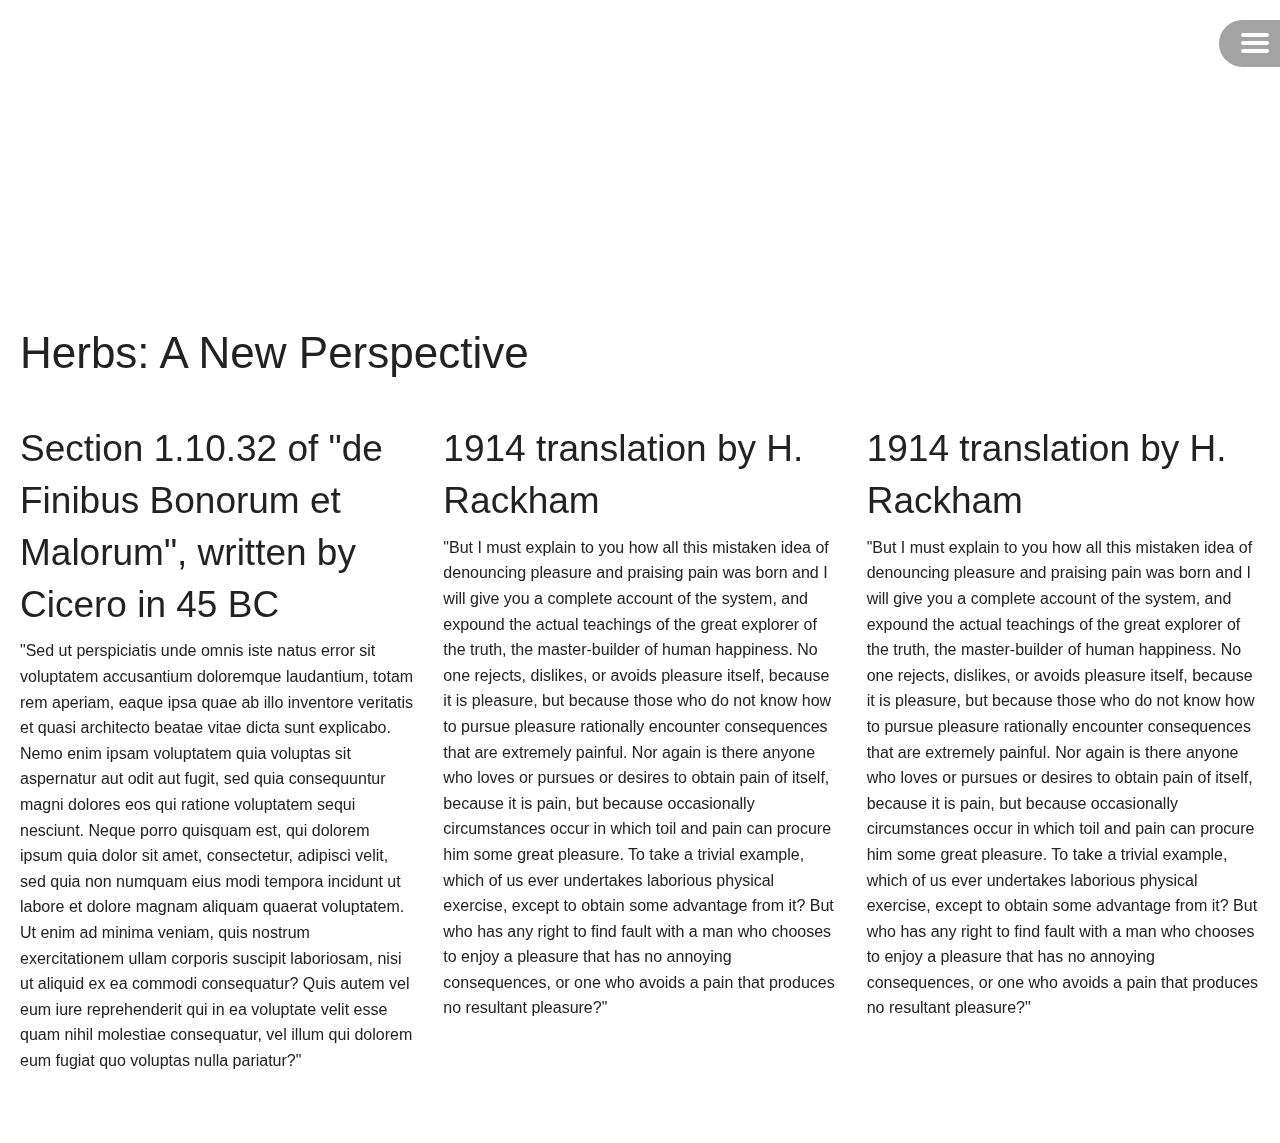
<file: article.html>
<!doctype html>
<!--[if IE 9]><html class="lt-ie10" lang="en" > <![endif]-->
<html class="no-js" lang="en" >

<head>
    <meta charset="utf-8">
    <meta name="viewport" content="width=device-width, user-scalable=no, initial-scale=1.0, minimum-scale=1.0, maximum-scale=1.0">
    <title>Hale</title>
    <link rel="stylesheet" href="stylesheets/normalize.css">
    <link rel="stylesheet" href="stylesheets/foundation.css">
	<link rel="stylesheet" href="stylesheets/app.css">
    <link rel="stylesheet" href="stylesheets/icomoon.css">
</head>
<body>
<div class="off-canvas-wrap" data-offcanvas>
    <div class="inner-wrap">
        <a class="right-off-canvas-toggle dock-menu-icon"><span class="icon-list2"></span></a>
        <aside class="right-off-canvas-menu dock-menu">
            <ul>
              <li><a href="#">Home</a></li>
              <li><a href="#">My Subscriptions</a></li>
              <li><a href="#">Top News</a></li>
              <li><a href="#">Profile</a></li>
            </ul>
        </aside>
        <section class="str-main-content-wrapper main-section">
            <section class="str-main-content">
                <section class="str-content-hero">
                    <section class="str-content-hero-wrapper">
                    </section>
                    <h1>Herbs: A New Perspective</h1>
                </section>
                <div class="str-article-wrapper">
                    <ul class="str-article-sections">
                        <li>
                            <section class="str-article-section">
                                <h2>
                                    Section 1.10.32 of "de Finibus Bonorum et Malorum", written by Cicero in 45 BC
                                </h2>
                                <p>
                                    "Sed ut perspiciatis unde omnis iste natus error sit voluptatem accusantium doloremque laudantium, totam rem aperiam, eaque ipsa quae ab illo inventore veritatis et quasi architecto beatae vitae dicta sunt explicabo. Nemo enim ipsam voluptatem quia voluptas sit aspernatur aut odit aut fugit, sed quia consequuntur magni dolores eos qui ratione voluptatem sequi nesciunt. Neque porro quisquam est, qui dolorem ipsum quia dolor sit amet, consectetur, adipisci velit, sed quia non numquam eius modi tempora incidunt ut labore et dolore magnam aliquam quaerat voluptatem. Ut enim ad minima veniam, quis nostrum exercitationem ullam corporis suscipit laboriosam, nisi ut aliquid ex ea commodi consequatur? Quis autem vel eum iure reprehenderit qui in ea voluptate velit esse quam nihil molestiae consequatur, vel illum qui dolorem eum fugiat quo voluptas nulla pariatur?"
                                </p>
                            </section>
                        </li>
                        <li>
                            <section class="str-article-section">
                                <h2>
                                    1914 translation by H. Rackham
                                </h2>
                                <p>
                                    "But I must explain to you how all this mistaken idea of denouncing pleasure and praising pain was born and I will give you a complete account of the system, and expound the actual teachings of the great explorer of the truth, the master-builder of human happiness. No one rejects, dislikes, or avoids pleasure itself, because it is pleasure, but because those who do not know how to pursue pleasure rationally encounter consequences that are extremely painful. Nor again is there anyone who loves or pursues or desires to obtain pain of itself, because it is pain, but because occasionally circumstances occur in which toil and pain can procure him some great pleasure. To take a trivial example, which of us ever undertakes laborious physical exercise, except to obtain some advantage from it? But who has any right to find fault with a man who chooses to enjoy a pleasure that has no annoying consequences, or one who avoids a pain that produces no resultant pleasure?"
                                </p>
                            </section>
                        </li>
                        <li>
                            <section class="str-article-section">
                                <h2>
                                    1914 translation by H. Rackham
                                </h2>
                                <p>
                                    "But I must explain to you how all this mistaken idea of denouncing pleasure and praising pain was born and I will give you a complete account of the system, and expound the actual teachings of the great explorer of the truth, the master-builder of human happiness. No one rejects, dislikes, or avoids pleasure itself, because it is pleasure, but because those who do not know how to pursue pleasure rationally encounter consequences that are extremely painful. Nor again is there anyone who loves or pursues or desires to obtain pain of itself, because it is pain, but because occasionally circumstances occur in which toil and pain can procure him some great pleasure. To take a trivial example, which of us ever undertakes laborious physical exercise, except to obtain some advantage from it? But who has any right to find fault with a man who chooses to enjoy a pleasure that has no annoying consequences, or one who avoids a pain that produces no resultant pleasure?"
                                </p>
                            </section>
                        </li>
                    </ul>
                </div>
                <footer>
                    
                </footer>
            </section>
        </section>
        <script src="js/vendor/jquery.js"></script>
        <script src="js/foundation.min.js"></script>
        <script>
            $(document).foundation();
        </script>
        <a class="exit-off-canvas"></a>
	</div>
</div>
</body>
</html>
</file>
<file: stylesheets/icomoon.css>
@font-face {
	font-family: 'icomoon';
	src:url('fonts/icomoon.eot?fetyrn');
	src:url('fonts/icomoon.eot?#iefixfetyrn') format('embedded-opentype'),
		url('fonts/icomoon.woff?fetyrn') format('woff'),
		url('fonts/icomoon.ttf?fetyrn') format('truetype'),
		url('fonts/icomoon.svg?fetyrn#icomoon') format('svg');
	font-weight: normal;
	font-style: normal;
}

[class^="icon-"], [class*=" icon-"] {
	font-family: 'icomoon';
	speak: none;
	font-style: normal;
	font-weight: normal;
	font-variant: normal;
	text-transform: none;
	line-height: 1;

	/* Better Font Rendering =========== */
	-webkit-font-smoothing: antialiased;
	-moz-osx-font-smoothing: grayscale;
}

.icon-phone:before {
	content: "\e604";
}
.icon-mobile:before {
	content: "\e605";
}
.icon-mouse:before {
	content: "\e606";
}
.icon-directions:before {
	content: "\e607";
}
.icon-mail:before {
	content: "\e608";
}
.icon-paperplane:before {
	content: "\e609";
}
.icon-pencil:before {
	content: "\e60a";
}
.icon-feather:before {
	content: "\e60b";
}
.icon-paperclip:before {
	content: "\e60c";
}
.icon-drawer:before {
	content: "\e60d";
}
.icon-reply:before {
	content: "\e60e";
}
.icon-reply-all:before {
	content: "\e60f";
}
.icon-forward:before {
	content: "\e610";
}
.icon-user:before {
	content: "\e611";
}
.icon-users:before {
	content: "\e612";
}
.icon-user-add:before {
	content: "\e613";
}
.icon-vcard:before {
	content: "\e614";
}
.icon-export:before {
	content: "\e615";
}
.icon-location:before {
	content: "\e616";
}
.icon-map:before {
	content: "\e617";
}
.icon-compass:before {
	content: "\e618";
}
.icon-location2:before {
	content: "\e619";
}
.icon-target:before {
	content: "\e61a";
}
.icon-share:before {
	content: "\e61b";
}
.icon-sharable:before {
	content: "\e61c";
}
.icon-heart:before {
	content: "\e61d";
}
.icon-heart2:before {
	content: "\e61e";
}
.icon-star:before {
	content: "\e61f";
}
.icon-star2:before {
	content: "\e620";
}
.icon-thumbsup:before {
	content: "\e621";
}
.icon-thumbsdown:before {
	content: "\e622";
}
.icon-chat:before {
	content: "\e623";
}
.icon-comment:before {
	content: "\e624";
}
.icon-quote:before {
	content: "\e625";
}
.icon-house:before {
	content: "\e626";
}
.icon-popup:before {
	content: "\e627";
}
.icon-search:before {
	content: "\e628";
}
.icon-flashlight:before {
	content: "\e629";
}
.icon-printer:before {
	content: "\e62a";
}
.icon-bell:before {
	content: "\e62b";
}
.icon-link:before {
	content: "\e62c";
}
.icon-flag:before {
	content: "\e62d";
}
.icon-cog:before {
	content: "\e62e";
}
.icon-tools:before {
	content: "\e62f";
}
.icon-trophy:before {
	content: "\e630";
}
.icon-tag:before {
	content: "\e631";
}
.icon-camera:before {
	content: "\e632";
}
.icon-megaphone:before {
	content: "\e633";
}
.icon-moon:before {
	content: "\e634";
}
.icon-palette:before {
	content: "\e635";
}
.icon-leaf:before {
	content: "\e636";
}
.icon-music:before {
	content: "\e637";
}
.icon-music2:before {
	content: "\e638";
}
.icon-new:before {
	content: "\e639";
}
.icon-graduation:before {
	content: "\e63a";
}
.icon-book:before {
	content: "\e63b";
}
.icon-newspaper:before {
	content: "\e63c";
}
.icon-bag:before {
	content: "\e63d";
}
.icon-airplane:before {
	content: "\e63e";
}
.icon-lifebuoy:before {
	content: "\e63f";
}
.icon-eye:before {
	content: "\e640";
}
.icon-clock:before {
	content: "\e641";
}
.icon-microphone:before {
	content: "\e642";
}
.icon-calendar:before {
	content: "\e643";
}
.icon-bolt:before {
	content: "\e644";
}
.icon-thunder:before {
	content: "\e645";
}
.icon-droplet:before {
	content: "\e646";
}
.icon-cd:before {
	content: "\e647";
}
.icon-briefcase:before {
	content: "\e648";
}
.icon-air:before {
	content: "\e649";
}
.icon-hourglass:before {
	content: "\e64a";
}
.icon-gauge:before {
	content: "\e64b";
}
.icon-language:before {
	content: "\e64c";
}
.icon-network:before {
	content: "\e64d";
}
.icon-key:before {
	content: "\e64e";
}
.icon-battery:before {
	content: "\e64f";
}
.icon-bucket:before {
	content: "\e650";
}
.icon-magnet:before {
	content: "\e651";
}
.icon-drive:before {
	content: "\e652";
}
.icon-cup:before {
	content: "\e653";
}
.icon-rocket:before {
	content: "\e654";
}
.icon-brush:before {
	content: "\e655";
}
.icon-suitcase:before {
	content: "\e656";
}
.icon-cone:before {
	content: "\e657";
}
.icon-earth:before {
	content: "\e658";
}
.icon-keyboard:before {
	content: "\e659";
}
.icon-browser:before {
	content: "\e65a";
}
.icon-publish:before {
	content: "\e65b";
}
.icon-progress-3:before {
	content: "\e65c";
}
.icon-progress-2:before {
	content: "\e65d";
}
.icon-brogress-1:before {
	content: "\e65e";
}
.icon-progress-0:before {
	content: "\e65f";
}
.icon-sun:before {
	content: "\e660";
}
.icon-sun2:before {
	content: "\e661";
}
.icon-adjust:before {
	content: "\e662";
}
.icon-code:before {
	content: "\e663";
}
.icon-screen:before {
	content: "\e664";
}
.icon-infinity:before {
	content: "\e665";
}
.icon-light-bulb:before {
	content: "\e666";
}
.icon-creditcard:before {
	content: "\e667";
}
.icon-database:before {
	content: "\e668";
}
.icon-voicemail:before {
	content: "\e669";
}
.icon-clipboard:before {
	content: "\e66a";
}
.icon-cart:before {
	content: "\e66b";
}
.icon-box:before {
	content: "\e66c";
}
.icon-ticket:before {
	content: "\e66d";
}
.icon-rss:before {
	content: "\e66e";
}
.icon-signal:before {
	content: "\e66f";
}
.icon-thermometer:before {
	content: "\e670";
}
.icon-droplets:before {
	content: "\e671";
}
.icon-uniE672:before {
	content: "\e672";
}
.icon-statistics:before {
	content: "\e673";
}
.icon-pie:before {
	content: "\e674";
}
.icon-bars:before {
	content: "\e675";
}
.icon-graph:before {
	content: "\e676";
}
.icon-lock:before {
	content: "\e677";
}
.icon-lock-open:before {
	content: "\e678";
}
.icon-logout:before {
	content: "\e679";
}
.icon-login:before {
	content: "\e67a";
}
.icon-checkmark:before {
	content: "\e67b";
}
.icon-cross:before {
	content: "\e67c";
}
.icon-minus:before {
	content: "\e67d";
}
.icon-plus:before {
	content: "\e67e";
}
.icon-cross2:before {
	content: "\e67f";
}
.icon-minus2:before {
	content: "\e680";
}
.icon-plus2:before {
	content: "\e681";
}
.icon-cross3:before {
	content: "\e682";
}
.icon-minus3:before {
	content: "\e683";
}
.icon-plus3:before {
	content: "\e684";
}
.icon-erase:before {
	content: "\e685";
}
.icon-blocked:before {
	content: "\e686";
}
.icon-info:before {
	content: "\e687";
}
.icon-info2:before {
	content: "\e688";
}
.icon-question:before {
	content: "\e689";
}
.icon-help:before {
	content: "\e68a";
}
.icon-warning:before {
	content: "\e68b";
}
.icon-cycle:before {
	content: "\e68c";
}
.icon-cw:before {
	content: "\e68d";
}
.icon-ccw:before {
	content: "\e68e";
}
.icon-shuffle:before {
	content: "\e68f";
}
.icon-arrow:before {
	content: "\e690";
}
.icon-arrow2:before {
	content: "\e691";
}
.icon-retweet:before {
	content: "\e692";
}
.icon-loop:before {
	content: "\e693";
}
.icon-history:before {
	content: "\e694";
}
.icon-back:before {
	content: "\e695";
}
.icon-switch:before {
	content: "\e696";
}
.icon-list:before {
	content: "\e697";
}
.icon-add-to-list:before {
	content: "\e698";
}
.icon-layout:before {
	content: "\e699";
}
.icon-list2:before {
	content: "\e69a";
}
.icon-text:before {
	content: "\e69b";
}
.icon-text2:before {
	content: "\e69c";
}
.icon-document:before {
	content: "\e69d";
}
.icon-docs:before {
	content: "\e69e";
}
.icon-landscape:before {
	content: "\e69f";
}
.icon-pictures:before {
	content: "\e6a0";
}
.icon-video:before {
	content: "\e6a1";
}
.icon-music3:before {
	content: "\e6a2";
}
.icon-folder:before {
	content: "\e6a3";
}
.icon-archive:before {
	content: "\e6a4";
}
.icon-trash:before {
	content: "\e6a5";
}
.icon-upload:before {
	content: "\e6a6";
}
.icon-download:before {
	content: "\e6a7";
}
.icon-disk:before {
	content: "\e6a8";
}
.icon-install:before {
	content: "\e6a9";
}
.icon-cloud:before {
	content: "\e6aa";
}
.icon-upload2:before {
	content: "\e6ab";
}
.icon-bookmark:before {
	content: "\e6ac";
}
.icon-bookmarks:before {
	content: "\e6ad";
}
.icon-book2:before {
	content: "\e6ae";
}
.icon-play:before {
	content: "\e6af";
}
.icon-pause:before {
	content: "\e6b0";
}
.icon-record:before {
	content: "\e6b1";
}
.icon-stop:before {
	content: "\e6b2";
}
.icon-next:before {
	content: "\e6b3";
}
.icon-previous:before {
	content: "\e6b4";
}
.icon-first:before {
	content: "\e6b5";
}
.icon-last:before {
	content: "\e6b6";
}
.icon-resize-enlarge:before {
	content: "\e6b7";
}
.icon-resize-shrink:before {
	content: "\e6b8";
}
.icon-volume:before {
	content: "\e6b9";
}
.icon-sound:before {
	content: "\e6ba";
}
.icon-mute:before {
	content: "\e6bb";
}
.icon-flow-cascade:before {
	content: "\e6bc";
}
.icon-flow-branch:before {
	content: "\e6bd";
}
.icon-flow-tree:before {
	content: "\e6be";
}
.icon-flow-line:before {
	content: "\e6bf";
}
.icon-flow-parallel:before {
	content: "\e6c0";
}
.icon-arrow-left:before {
	content: "\e6c1";
}
.icon-arrow-down:before {
	content: "\e6c2";
}
.icon-arrow-up-upload:before {
	content: "\e6c3";
}
.icon-arrow-right:before {
	content: "\e6c4";
}
.icon-arrow-left2:before {
	content: "\e6c5";
}
.icon-arrow-down2:before {
	content: "\e6c6";
}
.icon-arrow-up:before {
	content: "\e6c7";
}
.icon-arrow-right2:before {
	content: "\e6c8";
}
.icon-arrow-left3:before {
	content: "\e6c9";
}
.icon-arrow-down3:before {
	content: "\e6ca";
}
.icon-arrow-up2:before {
	content: "\e6cb";
}
.icon-arrow-right3:before {
	content: "\e6cc";
}
.icon-arrow-left4:before {
	content: "\e6cd";
}
.icon-arrow-down4:before {
	content: "\e6ce";
}
.icon-arrow-up3:before {
	content: "\e6cf";
}
.icon-arrow-right4:before {
	content: "\e6d0";
}
.icon-arrow-left5:before {
	content: "\e6d1";
}
.icon-arrow-down5:before {
	content: "\e6d2";
}
.icon-arrow-up4:before {
	content: "\e6d3";
}
.icon-arrow-right5:before {
	content: "\e6d4";
}
.icon-arrow-left6:before {
	content: "\e6d5";
}
.icon-arrow-down6:before {
	content: "\e6d6";
}
.icon-arrow-up5:before {
	content: "\e6d7";
}
.icon-arrow-right6:before {
	content: "\e6d8";
}
.icon-arrow-left7:before {
	content: "\e6d9";
}
.icon-arrow-down7:before {
	content: "\e6da";
}
.icon-arrow-up6:before {
	content: "\e6db";
}
.icon-uniE6DC:before {
	content: "\e6dc";
}
.icon-arrow-left8:before {
	content: "\e6dd";
}
.icon-arrow-down8:before {
	content: "\e6de";
}
.icon-arrow-up7:before {
	content: "\e6df";
}
.icon-arrow-right7:before {
	content: "\e6e0";
}
.icon-menu:before {
	content: "\e6e1";
}
.icon-ellipsis:before {
	content: "\e6e2";
}
.icon-dots:before {
	content: "\e6e3";
}
.icon-dot:before {
	content: "\e6e4";
}
.icon-cc:before {
	content: "\e6e5";
}
.icon-cc-by:before {
	content: "\e6e6";
}
.icon-cc-nc:before {
	content: "\e6e7";
}
.icon-cc-nc-eu:before {
	content: "\e6e8";
}
.icon-cc-nc-jp:before {
	content: "\e6e9";
}
.icon-cc-sa:before {
	content: "\e6ea";
}
.icon-cc-nd:before {
	content: "\e6eb";
}
.icon-cc-pd:before {
	content: "\e6ec";
}
.icon-cc-zero:before {
	content: "\e6ed";
}
.icon-cc-share:before {
	content: "\e6ee";
}
.icon-cc-share2:before {
	content: "\e6ef";
}
.icon-danielbruce:before {
	content: "\e6f0";
}
.icon-danielbruce2:before {
	content: "\e6f1";
}
.icon-github:before {
	content: "\e6f2";
}
.icon-github2:before {
	content: "\e6f3";
}
.icon-flickr:before {
	content: "\e6f4";
}
.icon-flickr2:before {
	content: "\e6f5";
}
.icon-vimeo:before {
	content: "\e6f6";
}
.icon-vimeo2:before {
	content: "\e6f7";
}
.icon-twitter:before {
	content: "\e6f8";
}
.icon-twitter2:before {
	content: "\e600";
}
.icon-facebook:before {
	content: "\e6f9";
}
.icon-facebook2:before {
	content: "\e601";
}
.icon-facebook3:before {
	content: "\e6fa";
}
.icon-googleplus:before {
	content: "\e6fb";
}
.icon-googleplus2:before {
	content: "\e602";
}
.icon-pinterest:before {
	content: "\e6fc";
}
.icon-pinterest2:before {
	content: "\e6fd";
}
.icon-tumblr:before {
	content: "\e6fe";
}
.icon-tumblr2:before {
	content: "\e6ff";
}
.icon-linkedin:before {
	content: "\e700";
}
.icon-linkedin2:before {
	content: "\e603";
}
.icon-dribbble:before {
	content: "\e701";
}
.icon-dribbble2:before {
	content: "\e702";
}
.icon-stumbleupon:before {
	content: "\e703";
}
.icon-stumbleupon2:before {
	content: "\e704";
}
.icon-lastfm:before {
	content: "\e705";
}
.icon-lastfm2:before {
	content: "\e706";
}
.icon-rdio:before {
	content: "\e707";
}
.icon-rdio2:before {
	content: "\e708";
}
.icon-spotify:before {
	content: "\e709";
}
.icon-spotify2:before {
	content: "\e70a";
}
.icon-qq:before {
	content: "\e70b";
}
.icon-instagram:before {
	content: "\e70c";
}
.icon-dropbox:before {
	content: "\e70d";
}
.icon-evernote:before {
	content: "\e70e";
}
.icon-flattr:before {
	content: "\e70f";
}
.icon-skype:before {
	content: "\e710";
}
.icon-skype2:before {
	content: "\e711";
}
.icon-renren:before {
	content: "\e712";
}
.icon-sina-weibo:before {
	content: "\e713";
}
.icon-paypal:before {
	content: "\e714";
}
.icon-picasa:before {
	content: "\e715";
}
.icon-soundcloud:before {
	content: "\e716";
}
.icon-mixi:before {
	content: "\e717";
}
.icon-behance:before {
	content: "\e718";
}
.icon-circles:before {
	content: "\e719";
}
.icon-vk:before {
	content: "\e71a";
}
.icon-smashing:before {
	content: "\e71b";
}
</file>
<file: stylesheets/app.css>
/* line 301, ../sass/foundation/components/_global.scss */
meta.foundation-version {
  font-family: "/5.2.1/";
}

/* line 306, ../sass/foundation/components/_global.scss */
meta.foundation-mq-small {
  font-family: "/only screen/";
  width: 0em;
}

/* line 311, ../sass/foundation/components/_global.scss */
meta.foundation-mq-medium {
  font-family: "/only screen and (min-width:40.063em)/";
  width: 40.063em;
}

/* line 316, ../sass/foundation/components/_global.scss */
meta.foundation-mq-large {
  font-family: "/only screen and (min-width:48.063em)/";
  width: 48.063em;
}

/* line 321, ../sass/foundation/components/_global.scss */
meta.foundation-mq-xlarge {
  font-family: "/only screen and (min-width:64.063em)/";
  width: 64.063em;
}

/* line 326, ../sass/foundation/components/_global.scss */
meta.foundation-mq-xxlarge {
  font-family: "/only screen and (min-width:120.063em)/";
  width: 120.063em;
}

/* line 331, ../sass/foundation/components/_global.scss */
meta.foundation-data-attribute-namespace {
  font-family: false;
}

/* line 336, ../sass/foundation/components/_global.scss */
html, body {
  height: 100%;
}

/* line 341, ../sass/foundation/components/_global.scss */
*,
*:before,
*:after {
  -moz-box-sizing: border-box;
  -webkit-box-sizing: border-box;
  box-sizing: border-box;
}

/* line 346, ../sass/foundation/components/_global.scss */
html,
body {
  font-size: 100%;
}

/* line 349, ../sass/foundation/components/_global.scss */
body {
  background: white;
  color: #222222;
  padding: 0;
  margin: 0;
  font-family: "Helvetica Neue", "Helvetica", Helvetica, Arial, sans-serif;
  font-weight: normal;
  font-style: normal;
  line-height: 1;
  position: relative;
  cursor: default;
}

/* line 362, ../sass/foundation/components/_global.scss */
a:hover {
  cursor: pointer;
}

/* line 365, ../sass/foundation/components/_global.scss */
img {
  max-width: 100%;
  height: auto;
}

/* line 367, ../sass/foundation/components/_global.scss */
img {
  -ms-interpolation-mode: bicubic;
}

/* line 373, ../sass/foundation/components/_global.scss */
#map_canvas img,
#map_canvas embed,
#map_canvas object,
.map_canvas img,
.map_canvas embed,
.map_canvas object {
  max-width: none !important;
}

/* line 378, ../sass/foundation/components/_global.scss */
.left {
  float: left !important;
}

/* line 379, ../sass/foundation/components/_global.scss */
.right {
  float: right !important;
}

/* line 380, ../sass/foundation/components/_global.scss */
.clearfix {
  *zoom: 1;
}
/* line 145, ../sass/foundation/components/_global.scss */
.clearfix:before, .clearfix:after {
  content: " ";
  display: table;
}
/* line 146, ../sass/foundation/components/_global.scss */
.clearfix:after {
  clear: both;
}

/* line 381, ../sass/foundation/components/_global.scss */
.hide {
  display: none;
}

/* line 387, ../sass/foundation/components/_global.scss */
.antialiased {
  -webkit-font-smoothing: antialiased;
  -moz-osx-font-smoothing: grayscale;
}

/* line 390, ../sass/foundation/components/_global.scss */
img {
  display: inline-block;
  vertical-align: middle;
}

/* line 400, ../sass/foundation/components/_global.scss */
textarea {
  height: auto;
  min-height: 50px;
}

/* line 403, ../sass/foundation/components/_global.scss */
select {
  width: 100%;
}

/* line 207, ../sass/foundation/components/_grid.scss */
.row {
  width: 100%;
  margin-left: auto;
  margin-right: auto;
  margin-top: 0;
  margin-bottom: 0;
  max-width: 62.5rem;
  *zoom: 1;
}
/* line 145, ../sass/foundation/components/_global.scss */
.row:before, .row:after {
  content: " ";
  display: table;
}
/* line 146, ../sass/foundation/components/_global.scss */
.row:after {
  clear: both;
}
/* line 212, ../sass/foundation/components/_grid.scss */
.row.collapse > .column,
.row.collapse > .columns {
  padding-left: 0;
  padding-right: 0;
}
/* line 214, ../sass/foundation/components/_grid.scss */
.row.collapse .row {
  margin-left: 0;
  margin-right: 0;
}
/* line 217, ../sass/foundation/components/_grid.scss */
.row .row {
  width: auto;
  margin-left: -0.9375rem;
  margin-right: -0.9375rem;
  margin-top: 0;
  margin-bottom: 0;
  max-width: none;
  *zoom: 1;
}
/* line 145, ../sass/foundation/components/_global.scss */
.row .row:before, .row .row:after {
  content: " ";
  display: table;
}
/* line 146, ../sass/foundation/components/_global.scss */
.row .row:after {
  clear: both;
}
/* line 218, ../sass/foundation/components/_grid.scss */
.row .row.collapse {
  width: auto;
  margin: 0;
  max-width: none;
  *zoom: 1;
}
/* line 145, ../sass/foundation/components/_global.scss */
.row .row.collapse:before, .row .row.collapse:after {
  content: " ";
  display: table;
}
/* line 146, ../sass/foundation/components/_global.scss */
.row .row.collapse:after {
  clear: both;
}

/* line 223, ../sass/foundation/components/_grid.scss */
.column,
.columns {
  padding-left: 0.9375rem;
  padding-right: 0.9375rem;
  width: 100%;
  float: left;
}

@media only screen {
  /* line 157, ../sass/foundation/components/_grid.scss */
  .column.small-centered,
  .columns.small-centered {
    margin-left: auto;
    margin-right: auto;
    float: none !important;
  }

  /* line 160, ../sass/foundation/components/_grid.scss */
  .column.small-uncentered,
  .columns.small-uncentered {
    margin-left: 0;
    margin-right: 0;
    float: left !important;
  }

  /* line 167, ../sass/foundation/components/_grid.scss */
  .column.small-uncentered.opposite,
  .columns.small-uncentered.opposite {
    float: right;
  }

  /* line 172, ../sass/foundation/components/_grid.scss */
  .small-push-0 {
    position: relative;
    left: 0%;
    right: auto;
  }

  /* line 175, ../sass/foundation/components/_grid.scss */
  .small-pull-0 {
    position: relative;
    right: 0%;
    left: auto;
  }

  /* line 172, ../sass/foundation/components/_grid.scss */
  .small-push-1 {
    position: relative;
    left: 8.33333%;
    right: auto;
  }

  /* line 175, ../sass/foundation/components/_grid.scss */
  .small-pull-1 {
    position: relative;
    right: 8.33333%;
    left: auto;
  }

  /* line 172, ../sass/foundation/components/_grid.scss */
  .small-push-2 {
    position: relative;
    left: 16.66667%;
    right: auto;
  }

  /* line 175, ../sass/foundation/components/_grid.scss */
  .small-pull-2 {
    position: relative;
    right: 16.66667%;
    left: auto;
  }

  /* line 172, ../sass/foundation/components/_grid.scss */
  .small-push-3 {
    position: relative;
    left: 25%;
    right: auto;
  }

  /* line 175, ../sass/foundation/components/_grid.scss */
  .small-pull-3 {
    position: relative;
    right: 25%;
    left: auto;
  }

  /* line 172, ../sass/foundation/components/_grid.scss */
  .small-push-4 {
    position: relative;
    left: 33.33333%;
    right: auto;
  }

  /* line 175, ../sass/foundation/components/_grid.scss */
  .small-pull-4 {
    position: relative;
    right: 33.33333%;
    left: auto;
  }

  /* line 172, ../sass/foundation/components/_grid.scss */
  .small-push-5 {
    position: relative;
    left: 41.66667%;
    right: auto;
  }

  /* line 175, ../sass/foundation/components/_grid.scss */
  .small-pull-5 {
    position: relative;
    right: 41.66667%;
    left: auto;
  }

  /* line 172, ../sass/foundation/components/_grid.scss */
  .small-push-6 {
    position: relative;
    left: 50%;
    right: auto;
  }

  /* line 175, ../sass/foundation/components/_grid.scss */
  .small-pull-6 {
    position: relative;
    right: 50%;
    left: auto;
  }

  /* line 172, ../sass/foundation/components/_grid.scss */
  .small-push-7 {
    position: relative;
    left: 58.33333%;
    right: auto;
  }

  /* line 175, ../sass/foundation/components/_grid.scss */
  .small-pull-7 {
    position: relative;
    right: 58.33333%;
    left: auto;
  }

  /* line 172, ../sass/foundation/components/_grid.scss */
  .small-push-8 {
    position: relative;
    left: 66.66667%;
    right: auto;
  }

  /* line 175, ../sass/foundation/components/_grid.scss */
  .small-pull-8 {
    position: relative;
    right: 66.66667%;
    left: auto;
  }

  /* line 172, ../sass/foundation/components/_grid.scss */
  .small-push-9 {
    position: relative;
    left: 75%;
    right: auto;
  }

  /* line 175, ../sass/foundation/components/_grid.scss */
  .small-pull-9 {
    position: relative;
    right: 75%;
    left: auto;
  }

  /* line 172, ../sass/foundation/components/_grid.scss */
  .small-push-10 {
    position: relative;
    left: 83.33333%;
    right: auto;
  }

  /* line 175, ../sass/foundation/components/_grid.scss */
  .small-pull-10 {
    position: relative;
    right: 83.33333%;
    left: auto;
  }

  /* line 172, ../sass/foundation/components/_grid.scss */
  .small-push-11 {
    position: relative;
    left: 91.66667%;
    right: auto;
  }

  /* line 175, ../sass/foundation/components/_grid.scss */
  .small-pull-11 {
    position: relative;
    right: 91.66667%;
    left: auto;
  }

  /* line 181, ../sass/foundation/components/_grid.scss */
  .column,
  .columns {
    position: relative;
    padding-left: 0.9375rem;
    padding-right: 0.9375rem;
    float: left;
  }

  /* line 185, ../sass/foundation/components/_grid.scss */
  .small-1 {
    width: 8.33333%;
  }

  /* line 185, ../sass/foundation/components/_grid.scss */
  .small-2 {
    width: 16.66667%;
  }

  /* line 185, ../sass/foundation/components/_grid.scss */
  .small-3 {
    width: 25%;
  }

  /* line 185, ../sass/foundation/components/_grid.scss */
  .small-4 {
    width: 33.33333%;
  }

  /* line 185, ../sass/foundation/components/_grid.scss */
  .small-5 {
    width: 41.66667%;
  }

  /* line 185, ../sass/foundation/components/_grid.scss */
  .small-6 {
    width: 50%;
  }

  /* line 185, ../sass/foundation/components/_grid.scss */
  .small-7 {
    width: 58.33333%;
  }

  /* line 185, ../sass/foundation/components/_grid.scss */
  .small-8 {
    width: 66.66667%;
  }

  /* line 185, ../sass/foundation/components/_grid.scss */
  .small-9 {
    width: 75%;
  }

  /* line 185, ../sass/foundation/components/_grid.scss */
  .small-10 {
    width: 83.33333%;
  }

  /* line 185, ../sass/foundation/components/_grid.scss */
  .small-11 {
    width: 91.66667%;
  }

  /* line 185, ../sass/foundation/components/_grid.scss */
  .small-12 {
    width: 100%;
  }

  /* line 188, ../sass/foundation/components/_grid.scss */
  [class*="column"] + [class*="column"]:last-child {
    float: right;
  }

  /* line 189, ../sass/foundation/components/_grid.scss */
  [class*="column"] + [class*="column"].end {
    float: left;
  }

  /* line 193, ../sass/foundation/components/_grid.scss */
  .small-offset-0 {
    margin-left: 0% !important;
  }

  /* line 193, ../sass/foundation/components/_grid.scss */
  .small-offset-1 {
    margin-left: 8.33333% !important;
  }

  /* line 193, ../sass/foundation/components/_grid.scss */
  .small-offset-2 {
    margin-left: 16.66667% !important;
  }

  /* line 193, ../sass/foundation/components/_grid.scss */
  .small-offset-3 {
    margin-left: 25% !important;
  }

  /* line 193, ../sass/foundation/components/_grid.scss */
  .small-offset-4 {
    margin-left: 33.33333% !important;
  }

  /* line 193, ../sass/foundation/components/_grid.scss */
  .small-offset-5 {
    margin-left: 41.66667% !important;
  }

  /* line 193, ../sass/foundation/components/_grid.scss */
  .small-offset-6 {
    margin-left: 50% !important;
  }

  /* line 193, ../sass/foundation/components/_grid.scss */
  .small-offset-7 {
    margin-left: 58.33333% !important;
  }

  /* line 193, ../sass/foundation/components/_grid.scss */
  .small-offset-8 {
    margin-left: 66.66667% !important;
  }

  /* line 193, ../sass/foundation/components/_grid.scss */
  .small-offset-9 {
    margin-left: 75% !important;
  }

  /* line 193, ../sass/foundation/components/_grid.scss */
  .small-offset-10 {
    margin-left: 83.33333% !important;
  }

  /* line 193, ../sass/foundation/components/_grid.scss */
  .small-offset-11 {
    margin-left: 91.66667% !important;
  }

  /* line 196, ../sass/foundation/components/_grid.scss */
  .small-reset-order,
  .small-reset-order {
    margin-left: 0;
    margin-right: 0;
    left: auto;
    right: auto;
    float: left;
  }
}
@media only screen and (min-width: 40.063em) {
  /* line 157, ../sass/foundation/components/_grid.scss */
  .column.medium-centered,
  .columns.medium-centered {
    margin-left: auto;
    margin-right: auto;
    float: none !important;
  }

  /* line 160, ../sass/foundation/components/_grid.scss */
  .column.medium-uncentered,
  .columns.medium-uncentered {
    margin-left: 0;
    margin-right: 0;
    float: left !important;
  }

  /* line 167, ../sass/foundation/components/_grid.scss */
  .column.medium-uncentered.opposite,
  .columns.medium-uncentered.opposite {
    float: right;
  }

  /* line 172, ../sass/foundation/components/_grid.scss */
  .medium-push-0 {
    position: relative;
    left: 0%;
    right: auto;
  }

  /* line 175, ../sass/foundation/components/_grid.scss */
  .medium-pull-0 {
    position: relative;
    right: 0%;
    left: auto;
  }

  /* line 172, ../sass/foundation/components/_grid.scss */
  .medium-push-1 {
    position: relative;
    left: 8.33333%;
    right: auto;
  }

  /* line 175, ../sass/foundation/components/_grid.scss */
  .medium-pull-1 {
    position: relative;
    right: 8.33333%;
    left: auto;
  }

  /* line 172, ../sass/foundation/components/_grid.scss */
  .medium-push-2 {
    position: relative;
    left: 16.66667%;
    right: auto;
  }

  /* line 175, ../sass/foundation/components/_grid.scss */
  .medium-pull-2 {
    position: relative;
    right: 16.66667%;
    left: auto;
  }

  /* line 172, ../sass/foundation/components/_grid.scss */
  .medium-push-3 {
    position: relative;
    left: 25%;
    right: auto;
  }

  /* line 175, ../sass/foundation/components/_grid.scss */
  .medium-pull-3 {
    position: relative;
    right: 25%;
    left: auto;
  }

  /* line 172, ../sass/foundation/components/_grid.scss */
  .medium-push-4 {
    position: relative;
    left: 33.33333%;
    right: auto;
  }

  /* line 175, ../sass/foundation/components/_grid.scss */
  .medium-pull-4 {
    position: relative;
    right: 33.33333%;
    left: auto;
  }

  /* line 172, ../sass/foundation/components/_grid.scss */
  .medium-push-5 {
    position: relative;
    left: 41.66667%;
    right: auto;
  }

  /* line 175, ../sass/foundation/components/_grid.scss */
  .medium-pull-5 {
    position: relative;
    right: 41.66667%;
    left: auto;
  }

  /* line 172, ../sass/foundation/components/_grid.scss */
  .medium-push-6 {
    position: relative;
    left: 50%;
    right: auto;
  }

  /* line 175, ../sass/foundation/components/_grid.scss */
  .medium-pull-6 {
    position: relative;
    right: 50%;
    left: auto;
  }

  /* line 172, ../sass/foundation/components/_grid.scss */
  .medium-push-7 {
    position: relative;
    left: 58.33333%;
    right: auto;
  }

  /* line 175, ../sass/foundation/components/_grid.scss */
  .medium-pull-7 {
    position: relative;
    right: 58.33333%;
    left: auto;
  }

  /* line 172, ../sass/foundation/components/_grid.scss */
  .medium-push-8 {
    position: relative;
    left: 66.66667%;
    right: auto;
  }

  /* line 175, ../sass/foundation/components/_grid.scss */
  .medium-pull-8 {
    position: relative;
    right: 66.66667%;
    left: auto;
  }

  /* line 172, ../sass/foundation/components/_grid.scss */
  .medium-push-9 {
    position: relative;
    left: 75%;
    right: auto;
  }

  /* line 175, ../sass/foundation/components/_grid.scss */
  .medium-pull-9 {
    position: relative;
    right: 75%;
    left: auto;
  }

  /* line 172, ../sass/foundation/components/_grid.scss */
  .medium-push-10 {
    position: relative;
    left: 83.33333%;
    right: auto;
  }

  /* line 175, ../sass/foundation/components/_grid.scss */
  .medium-pull-10 {
    position: relative;
    right: 83.33333%;
    left: auto;
  }

  /* line 172, ../sass/foundation/components/_grid.scss */
  .medium-push-11 {
    position: relative;
    left: 91.66667%;
    right: auto;
  }

  /* line 175, ../sass/foundation/components/_grid.scss */
  .medium-pull-11 {
    position: relative;
    right: 91.66667%;
    left: auto;
  }

  /* line 181, ../sass/foundation/components/_grid.scss */
  .column,
  .columns {
    position: relative;
    padding-left: 0.9375rem;
    padding-right: 0.9375rem;
    float: left;
  }

  /* line 185, ../sass/foundation/components/_grid.scss */
  .medium-1 {
    width: 8.33333%;
  }

  /* line 185, ../sass/foundation/components/_grid.scss */
  .medium-2 {
    width: 16.66667%;
  }

  /* line 185, ../sass/foundation/components/_grid.scss */
  .medium-3 {
    width: 25%;
  }

  /* line 185, ../sass/foundation/components/_grid.scss */
  .medium-4 {
    width: 33.33333%;
  }

  /* line 185, ../sass/foundation/components/_grid.scss */
  .medium-5 {
    width: 41.66667%;
  }

  /* line 185, ../sass/foundation/components/_grid.scss */
  .medium-6 {
    width: 50%;
  }

  /* line 185, ../sass/foundation/components/_grid.scss */
  .medium-7 {
    width: 58.33333%;
  }

  /* line 185, ../sass/foundation/components/_grid.scss */
  .medium-8 {
    width: 66.66667%;
  }

  /* line 185, ../sass/foundation/components/_grid.scss */
  .medium-9 {
    width: 75%;
  }

  /* line 185, ../sass/foundation/components/_grid.scss */
  .medium-10 {
    width: 83.33333%;
  }

  /* line 185, ../sass/foundation/components/_grid.scss */
  .medium-11 {
    width: 91.66667%;
  }

  /* line 185, ../sass/foundation/components/_grid.scss */
  .medium-12 {
    width: 100%;
  }

  /* line 188, ../sass/foundation/components/_grid.scss */
  [class*="column"] + [class*="column"]:last-child {
    float: right;
  }

  /* line 189, ../sass/foundation/components/_grid.scss */
  [class*="column"] + [class*="column"].end {
    float: left;
  }

  /* line 193, ../sass/foundation/components/_grid.scss */
  .medium-offset-0 {
    margin-left: 0% !important;
  }

  /* line 193, ../sass/foundation/components/_grid.scss */
  .medium-offset-1 {
    margin-left: 8.33333% !important;
  }

  /* line 193, ../sass/foundation/components/_grid.scss */
  .medium-offset-2 {
    margin-left: 16.66667% !important;
  }

  /* line 193, ../sass/foundation/components/_grid.scss */
  .medium-offset-3 {
    margin-left: 25% !important;
  }

  /* line 193, ../sass/foundation/components/_grid.scss */
  .medium-offset-4 {
    margin-left: 33.33333% !important;
  }

  /* line 193, ../sass/foundation/components/_grid.scss */
  .medium-offset-5 {
    margin-left: 41.66667% !important;
  }

  /* line 193, ../sass/foundation/components/_grid.scss */
  .medium-offset-6 {
    margin-left: 50% !important;
  }

  /* line 193, ../sass/foundation/components/_grid.scss */
  .medium-offset-7 {
    margin-left: 58.33333% !important;
  }

  /* line 193, ../sass/foundation/components/_grid.scss */
  .medium-offset-8 {
    margin-left: 66.66667% !important;
  }

  /* line 193, ../sass/foundation/components/_grid.scss */
  .medium-offset-9 {
    margin-left: 75% !important;
  }

  /* line 193, ../sass/foundation/components/_grid.scss */
  .medium-offset-10 {
    margin-left: 83.33333% !important;
  }

  /* line 193, ../sass/foundation/components/_grid.scss */
  .medium-offset-11 {
    margin-left: 91.66667% !important;
  }

  /* line 196, ../sass/foundation/components/_grid.scss */
  .medium-reset-order,
  .medium-reset-order {
    margin-left: 0;
    margin-right: 0;
    left: auto;
    right: auto;
    float: left;
  }

  /* line 233, ../sass/foundation/components/_grid.scss */
  .push-0 {
    position: relative;
    left: 0%;
    right: auto;
  }

  /* line 236, ../sass/foundation/components/_grid.scss */
  .pull-0 {
    position: relative;
    right: 0%;
    left: auto;
  }

  /* line 233, ../sass/foundation/components/_grid.scss */
  .push-1 {
    position: relative;
    left: 8.33333%;
    right: auto;
  }

  /* line 236, ../sass/foundation/components/_grid.scss */
  .pull-1 {
    position: relative;
    right: 8.33333%;
    left: auto;
  }

  /* line 233, ../sass/foundation/components/_grid.scss */
  .push-2 {
    position: relative;
    left: 16.66667%;
    right: auto;
  }

  /* line 236, ../sass/foundation/components/_grid.scss */
  .pull-2 {
    position: relative;
    right: 16.66667%;
    left: auto;
  }

  /* line 233, ../sass/foundation/components/_grid.scss */
  .push-3 {
    position: relative;
    left: 25%;
    right: auto;
  }

  /* line 236, ../sass/foundation/components/_grid.scss */
  .pull-3 {
    position: relative;
    right: 25%;
    left: auto;
  }

  /* line 233, ../sass/foundation/components/_grid.scss */
  .push-4 {
    position: relative;
    left: 33.33333%;
    right: auto;
  }

  /* line 236, ../sass/foundation/components/_grid.scss */
  .pull-4 {
    position: relative;
    right: 33.33333%;
    left: auto;
  }

  /* line 233, ../sass/foundation/components/_grid.scss */
  .push-5 {
    position: relative;
    left: 41.66667%;
    right: auto;
  }

  /* line 236, ../sass/foundation/components/_grid.scss */
  .pull-5 {
    position: relative;
    right: 41.66667%;
    left: auto;
  }

  /* line 233, ../sass/foundation/components/_grid.scss */
  .push-6 {
    position: relative;
    left: 50%;
    right: auto;
  }

  /* line 236, ../sass/foundation/components/_grid.scss */
  .pull-6 {
    position: relative;
    right: 50%;
    left: auto;
  }

  /* line 233, ../sass/foundation/components/_grid.scss */
  .push-7 {
    position: relative;
    left: 58.33333%;
    right: auto;
  }

  /* line 236, ../sass/foundation/components/_grid.scss */
  .pull-7 {
    position: relative;
    right: 58.33333%;
    left: auto;
  }

  /* line 233, ../sass/foundation/components/_grid.scss */
  .push-8 {
    position: relative;
    left: 66.66667%;
    right: auto;
  }

  /* line 236, ../sass/foundation/components/_grid.scss */
  .pull-8 {
    position: relative;
    right: 66.66667%;
    left: auto;
  }

  /* line 233, ../sass/foundation/components/_grid.scss */
  .push-9 {
    position: relative;
    left: 75%;
    right: auto;
  }

  /* line 236, ../sass/foundation/components/_grid.scss */
  .pull-9 {
    position: relative;
    right: 75%;
    left: auto;
  }

  /* line 233, ../sass/foundation/components/_grid.scss */
  .push-10 {
    position: relative;
    left: 83.33333%;
    right: auto;
  }

  /* line 236, ../sass/foundation/components/_grid.scss */
  .pull-10 {
    position: relative;
    right: 83.33333%;
    left: auto;
  }

  /* line 233, ../sass/foundation/components/_grid.scss */
  .push-11 {
    position: relative;
    left: 91.66667%;
    right: auto;
  }

  /* line 236, ../sass/foundation/components/_grid.scss */
  .pull-11 {
    position: relative;
    right: 91.66667%;
    left: auto;
  }
}
@media only screen and (min-width: 48.063em) {
  /* line 157, ../sass/foundation/components/_grid.scss */
  .column.large-centered,
  .columns.large-centered {
    margin-left: auto;
    margin-right: auto;
    float: none !important;
  }

  /* line 160, ../sass/foundation/components/_grid.scss */
  .column.large-uncentered,
  .columns.large-uncentered {
    margin-left: 0;
    margin-right: 0;
    float: left !important;
  }

  /* line 167, ../sass/foundation/components/_grid.scss */
  .column.large-uncentered.opposite,
  .columns.large-uncentered.opposite {
    float: right;
  }

  /* line 172, ../sass/foundation/components/_grid.scss */
  .large-push-0 {
    position: relative;
    left: 0%;
    right: auto;
  }

  /* line 175, ../sass/foundation/components/_grid.scss */
  .large-pull-0 {
    position: relative;
    right: 0%;
    left: auto;
  }

  /* line 172, ../sass/foundation/components/_grid.scss */
  .large-push-1 {
    position: relative;
    left: 8.33333%;
    right: auto;
  }

  /* line 175, ../sass/foundation/components/_grid.scss */
  .large-pull-1 {
    position: relative;
    right: 8.33333%;
    left: auto;
  }

  /* line 172, ../sass/foundation/components/_grid.scss */
  .large-push-2 {
    position: relative;
    left: 16.66667%;
    right: auto;
  }

  /* line 175, ../sass/foundation/components/_grid.scss */
  .large-pull-2 {
    position: relative;
    right: 16.66667%;
    left: auto;
  }

  /* line 172, ../sass/foundation/components/_grid.scss */
  .large-push-3 {
    position: relative;
    left: 25%;
    right: auto;
  }

  /* line 175, ../sass/foundation/components/_grid.scss */
  .large-pull-3 {
    position: relative;
    right: 25%;
    left: auto;
  }

  /* line 172, ../sass/foundation/components/_grid.scss */
  .large-push-4 {
    position: relative;
    left: 33.33333%;
    right: auto;
  }

  /* line 175, ../sass/foundation/components/_grid.scss */
  .large-pull-4 {
    position: relative;
    right: 33.33333%;
    left: auto;
  }

  /* line 172, ../sass/foundation/components/_grid.scss */
  .large-push-5 {
    position: relative;
    left: 41.66667%;
    right: auto;
  }

  /* line 175, ../sass/foundation/components/_grid.scss */
  .large-pull-5 {
    position: relative;
    right: 41.66667%;
    left: auto;
  }

  /* line 172, ../sass/foundation/components/_grid.scss */
  .large-push-6 {
    position: relative;
    left: 50%;
    right: auto;
  }

  /* line 175, ../sass/foundation/components/_grid.scss */
  .large-pull-6 {
    position: relative;
    right: 50%;
    left: auto;
  }

  /* line 172, ../sass/foundation/components/_grid.scss */
  .large-push-7 {
    position: relative;
    left: 58.33333%;
    right: auto;
  }

  /* line 175, ../sass/foundation/components/_grid.scss */
  .large-pull-7 {
    position: relative;
    right: 58.33333%;
    left: auto;
  }

  /* line 172, ../sass/foundation/components/_grid.scss */
  .large-push-8 {
    position: relative;
    left: 66.66667%;
    right: auto;
  }

  /* line 175, ../sass/foundation/components/_grid.scss */
  .large-pull-8 {
    position: relative;
    right: 66.66667%;
    left: auto;
  }

  /* line 172, ../sass/foundation/components/_grid.scss */
  .large-push-9 {
    position: relative;
    left: 75%;
    right: auto;
  }

  /* line 175, ../sass/foundation/components/_grid.scss */
  .large-pull-9 {
    position: relative;
    right: 75%;
    left: auto;
  }

  /* line 172, ../sass/foundation/components/_grid.scss */
  .large-push-10 {
    position: relative;
    left: 83.33333%;
    right: auto;
  }

  /* line 175, ../sass/foundation/components/_grid.scss */
  .large-pull-10 {
    position: relative;
    right: 83.33333%;
    left: auto;
  }

  /* line 172, ../sass/foundation/components/_grid.scss */
  .large-push-11 {
    position: relative;
    left: 91.66667%;
    right: auto;
  }

  /* line 175, ../sass/foundation/components/_grid.scss */
  .large-pull-11 {
    position: relative;
    right: 91.66667%;
    left: auto;
  }

  /* line 181, ../sass/foundation/components/_grid.scss */
  .column,
  .columns {
    position: relative;
    padding-left: 0.9375rem;
    padding-right: 0.9375rem;
    float: left;
  }

  /* line 185, ../sass/foundation/components/_grid.scss */
  .large-1 {
    width: 8.33333%;
  }

  /* line 185, ../sass/foundation/components/_grid.scss */
  .large-2 {
    width: 16.66667%;
  }

  /* line 185, ../sass/foundation/components/_grid.scss */
  .large-3 {
    width: 25%;
  }

  /* line 185, ../sass/foundation/components/_grid.scss */
  .large-4 {
    width: 33.33333%;
  }

  /* line 185, ../sass/foundation/components/_grid.scss */
  .large-5 {
    width: 41.66667%;
  }

  /* line 185, ../sass/foundation/components/_grid.scss */
  .large-6 {
    width: 50%;
  }

  /* line 185, ../sass/foundation/components/_grid.scss */
  .large-7 {
    width: 58.33333%;
  }

  /* line 185, ../sass/foundation/components/_grid.scss */
  .large-8 {
    width: 66.66667%;
  }

  /* line 185, ../sass/foundation/components/_grid.scss */
  .large-9 {
    width: 75%;
  }

  /* line 185, ../sass/foundation/components/_grid.scss */
  .large-10 {
    width: 83.33333%;
  }

  /* line 185, ../sass/foundation/components/_grid.scss */
  .large-11 {
    width: 91.66667%;
  }

  /* line 185, ../sass/foundation/components/_grid.scss */
  .large-12 {
    width: 100%;
  }

  /* line 188, ../sass/foundation/components/_grid.scss */
  [class*="column"] + [class*="column"]:last-child {
    float: right;
  }

  /* line 189, ../sass/foundation/components/_grid.scss */
  [class*="column"] + [class*="column"].end {
    float: left;
  }

  /* line 193, ../sass/foundation/components/_grid.scss */
  .large-offset-0 {
    margin-left: 0% !important;
  }

  /* line 193, ../sass/foundation/components/_grid.scss */
  .large-offset-1 {
    margin-left: 8.33333% !important;
  }

  /* line 193, ../sass/foundation/components/_grid.scss */
  .large-offset-2 {
    margin-left: 16.66667% !important;
  }

  /* line 193, ../sass/foundation/components/_grid.scss */
  .large-offset-3 {
    margin-left: 25% !important;
  }

  /* line 193, ../sass/foundation/components/_grid.scss */
  .large-offset-4 {
    margin-left: 33.33333% !important;
  }

  /* line 193, ../sass/foundation/components/_grid.scss */
  .large-offset-5 {
    margin-left: 41.66667% !important;
  }

  /* line 193, ../sass/foundation/components/_grid.scss */
  .large-offset-6 {
    margin-left: 50% !important;
  }

  /* line 193, ../sass/foundation/components/_grid.scss */
  .large-offset-7 {
    margin-left: 58.33333% !important;
  }

  /* line 193, ../sass/foundation/components/_grid.scss */
  .large-offset-8 {
    margin-left: 66.66667% !important;
  }

  /* line 193, ../sass/foundation/components/_grid.scss */
  .large-offset-9 {
    margin-left: 75% !important;
  }

  /* line 193, ../sass/foundation/components/_grid.scss */
  .large-offset-10 {
    margin-left: 83.33333% !important;
  }

  /* line 193, ../sass/foundation/components/_grid.scss */
  .large-offset-11 {
    margin-left: 91.66667% !important;
  }

  /* line 196, ../sass/foundation/components/_grid.scss */
  .large-reset-order,
  .large-reset-order {
    margin-left: 0;
    margin-right: 0;
    left: auto;
    right: auto;
    float: left;
  }

  /* line 244, ../sass/foundation/components/_grid.scss */
  .push-0 {
    position: relative;
    left: 0%;
    right: auto;
  }

  /* line 247, ../sass/foundation/components/_grid.scss */
  .pull-0 {
    position: relative;
    right: 0%;
    left: auto;
  }

  /* line 244, ../sass/foundation/components/_grid.scss */
  .push-1 {
    position: relative;
    left: 8.33333%;
    right: auto;
  }

  /* line 247, ../sass/foundation/components/_grid.scss */
  .pull-1 {
    position: relative;
    right: 8.33333%;
    left: auto;
  }

  /* line 244, ../sass/foundation/components/_grid.scss */
  .push-2 {
    position: relative;
    left: 16.66667%;
    right: auto;
  }

  /* line 247, ../sass/foundation/components/_grid.scss */
  .pull-2 {
    position: relative;
    right: 16.66667%;
    left: auto;
  }

  /* line 244, ../sass/foundation/components/_grid.scss */
  .push-3 {
    position: relative;
    left: 25%;
    right: auto;
  }

  /* line 247, ../sass/foundation/components/_grid.scss */
  .pull-3 {
    position: relative;
    right: 25%;
    left: auto;
  }

  /* line 244, ../sass/foundation/components/_grid.scss */
  .push-4 {
    position: relative;
    left: 33.33333%;
    right: auto;
  }

  /* line 247, ../sass/foundation/components/_grid.scss */
  .pull-4 {
    position: relative;
    right: 33.33333%;
    left: auto;
  }

  /* line 244, ../sass/foundation/components/_grid.scss */
  .push-5 {
    position: relative;
    left: 41.66667%;
    right: auto;
  }

  /* line 247, ../sass/foundation/components/_grid.scss */
  .pull-5 {
    position: relative;
    right: 41.66667%;
    left: auto;
  }

  /* line 244, ../sass/foundation/components/_grid.scss */
  .push-6 {
    position: relative;
    left: 50%;
    right: auto;
  }

  /* line 247, ../sass/foundation/components/_grid.scss */
  .pull-6 {
    position: relative;
    right: 50%;
    left: auto;
  }

  /* line 244, ../sass/foundation/components/_grid.scss */
  .push-7 {
    position: relative;
    left: 58.33333%;
    right: auto;
  }

  /* line 247, ../sass/foundation/components/_grid.scss */
  .pull-7 {
    position: relative;
    right: 58.33333%;
    left: auto;
  }

  /* line 244, ../sass/foundation/components/_grid.scss */
  .push-8 {
    position: relative;
    left: 66.66667%;
    right: auto;
  }

  /* line 247, ../sass/foundation/components/_grid.scss */
  .pull-8 {
    position: relative;
    right: 66.66667%;
    left: auto;
  }

  /* line 244, ../sass/foundation/components/_grid.scss */
  .push-9 {
    position: relative;
    left: 75%;
    right: auto;
  }

  /* line 247, ../sass/foundation/components/_grid.scss */
  .pull-9 {
    position: relative;
    right: 75%;
    left: auto;
  }

  /* line 244, ../sass/foundation/components/_grid.scss */
  .push-10 {
    position: relative;
    left: 83.33333%;
    right: auto;
  }

  /* line 247, ../sass/foundation/components/_grid.scss */
  .pull-10 {
    position: relative;
    right: 83.33333%;
    left: auto;
  }

  /* line 244, ../sass/foundation/components/_grid.scss */
  .push-11 {
    position: relative;
    left: 91.66667%;
    right: auto;
  }

  /* line 247, ../sass/foundation/components/_grid.scss */
  .pull-11 {
    position: relative;
    right: 91.66667%;
    left: auto;
  }
}
/* line 26, ../sass/foundation/components/_accordion.scss */
.accordion {
  *zoom: 1;
  margin-bottom: 0;
}
/* line 145, ../sass/foundation/components/_global.scss */
.accordion:before, .accordion:after {
  content: " ";
  display: table;
}
/* line 146, ../sass/foundation/components/_global.scss */
.accordion:after {
  clear: both;
}
/* line 28, ../sass/foundation/components/_accordion.scss */
.accordion dd {
  display: block;
  margin-bottom: 0 !important;
}
/* line 31, ../sass/foundation/components/_accordion.scss */
.accordion dd.active > a {
  background: #e8e8e8;
}
/* line 32, ../sass/foundation/components/_accordion.scss */
.accordion dd > a {
  background: #efefef;
  color: #222222;
  padding: 1rem;
  display: block;
  font-family: "Helvetica Neue", "Helvetica", Helvetica, Arial, sans-serif;
  font-size: 1rem;
}
/* line 39, ../sass/foundation/components/_accordion.scss */
.accordion dd > a:hover {
  background: #e3e3e3;
}
/* line 42, ../sass/foundation/components/_accordion.scss */
.accordion .content {
  display: none;
  padding: 0.9375rem;
}
/* line 45, ../sass/foundation/components/_accordion.scss */
.accordion .content.active {
  display: block;
  background: white;
}

/* line 106, ../sass/foundation/components/_alert-boxes.scss */
.alert-box {
  border-style: solid;
  border-width: 1px;
  display: block;
  font-weight: normal;
  margin-bottom: 1.25rem;
  position: relative;
  padding: 0.875rem 1.5rem 0.875rem 0.875rem;
  font-size: 0.8125rem;
  background-color: #242424;
  border-color: #1f1f1f;
  color: white;
}
/* line 109, ../sass/foundation/components/_alert-boxes.scss */
.alert-box .close {
  font-size: 1.375rem;
  padding: 9px 6px 4px;
  line-height: 0;
  position: absolute;
  top: 50%;
  margin-top: -0.6875rem;
  right: 0.25rem;
  color: #333333;
  opacity: 0.3;
}
/* line 91, ../sass/foundation/components/_alert-boxes.scss */
.alert-box .close:hover, .alert-box .close:focus {
  opacity: 0.5;
}
/* line 111, ../sass/foundation/components/_alert-boxes.scss */
.alert-box.radius {
  -webkit-border-radius: 3px;
  border-radius: 3px;
}
/* line 112, ../sass/foundation/components/_alert-boxes.scss */
.alert-box.round {
  -webkit-border-radius: 1000px;
  border-radius: 1000px;
}
/* line 114, ../sass/foundation/components/_alert-boxes.scss */
.alert-box.success {
  background-color: #43ac6a;
  border-color: #3a945b;
  color: white;
}
/* line 115, ../sass/foundation/components/_alert-boxes.scss */
.alert-box.alert {
  background-color: #f04124;
  border-color: #de2d0f;
  color: white;
}
/* line 116, ../sass/foundation/components/_alert-boxes.scss */
.alert-box.secondary {
  background-color: white;
  border-color: #dbdbdb;
  color: #575757;
}
/* line 117, ../sass/foundation/components/_alert-boxes.scss */
.alert-box.warning {
  background-color: #f08a24;
  border-color: #de770f;
  color: white;
}
/* line 118, ../sass/foundation/components/_alert-boxes.scss */
.alert-box.info {
  background-color: #a0d3e8;
  border-color: #74bfdd;
  color: #575757;
}

/* line 105, ../sass/foundation/components/_block-grid.scss */
[class*="block-grid-"] {
  display: block;
  padding: 0;
  margin: 0;
  *zoom: 1;
}
/* line 145, ../sass/foundation/components/_global.scss */
[class*="block-grid-"]:before, [class*="block-grid-"]:after {
  content: " ";
  display: table;
}
/* line 146, ../sass/foundation/components/_global.scss */
[class*="block-grid-"]:after {
  clear: both;
}
/* line 49, ../sass/foundation/components/_block-grid.scss */
[class*="block-grid-"] > li {
  display: block;
  height: auto;
  float: left;
  padding: 0 0.9375rem 1.875rem;
}

@media only screen {
  /* line 60, ../sass/foundation/components/_block-grid.scss */
  .small-block-grid-1 > li {
    width: 100%;
    list-style: none;
  }
  /* line 67, ../sass/foundation/components/_block-grid.scss */
  .small-block-grid-1 > li:nth-of-type(n) {
    clear: none;
  }
  /* line 68, ../sass/foundation/components/_block-grid.scss */
  .small-block-grid-1 > li:nth-of-type(1n+1) {
    clear: both;
  }
  /* line 83, ../sass/foundation/components/_block-grid.scss */
  .small-block-grid-1 > li:nth-child(1n) {
    padding-left: 0rem;
    padding-right: 0rem;
  }

  /* line 60, ../sass/foundation/components/_block-grid.scss */
  .small-block-grid-2 > li {
    width: 50%;
    list-style: none;
  }
  /* line 67, ../sass/foundation/components/_block-grid.scss */
  .small-block-grid-2 > li:nth-of-type(n) {
    clear: none;
  }
  /* line 68, ../sass/foundation/components/_block-grid.scss */
  .small-block-grid-2 > li:nth-of-type(2n+1) {
    clear: both;
  }
  /* line 83, ../sass/foundation/components/_block-grid.scss */
  .small-block-grid-2 > li:nth-child(2n+1) {
    padding-left: 0rem;
    padding-right: 0.9375rem;
  }
  /* line 83, ../sass/foundation/components/_block-grid.scss */
  .small-block-grid-2 > li:nth-child(2n) {
    padding-left: 0.9375rem;
    padding-right: 0rem;
  }

  /* line 60, ../sass/foundation/components/_block-grid.scss */
  .small-block-grid-3 > li {
    width: 33.33333%;
    list-style: none;
  }
  /* line 67, ../sass/foundation/components/_block-grid.scss */
  .small-block-grid-3 > li:nth-of-type(n) {
    clear: none;
  }
  /* line 68, ../sass/foundation/components/_block-grid.scss */
  .small-block-grid-3 > li:nth-of-type(3n+1) {
    clear: both;
  }
  /* line 83, ../sass/foundation/components/_block-grid.scss */
  .small-block-grid-3 > li:nth-child(3n+1) {
    padding-left: 0rem;
    padding-right: 1.25rem;
  }
  /* line 83, ../sass/foundation/components/_block-grid.scss */
  .small-block-grid-3 > li:nth-child(3n+2) {
    padding-left: 0.625rem;
    padding-right: 0.625rem;
  }
  /* line 83, ../sass/foundation/components/_block-grid.scss */
  .small-block-grid-3 > li:nth-child(3n) {
    padding-left: 1.25rem;
    padding-right: 0rem;
  }

  /* line 60, ../sass/foundation/components/_block-grid.scss */
  .small-block-grid-4 > li {
    width: 25%;
    list-style: none;
  }
  /* line 67, ../sass/foundation/components/_block-grid.scss */
  .small-block-grid-4 > li:nth-of-type(n) {
    clear: none;
  }
  /* line 68, ../sass/foundation/components/_block-grid.scss */
  .small-block-grid-4 > li:nth-of-type(4n+1) {
    clear: both;
  }
  /* line 83, ../sass/foundation/components/_block-grid.scss */
  .small-block-grid-4 > li:nth-child(4n+1) {
    padding-left: 0rem;
    padding-right: 1.40625rem;
  }
  /* line 83, ../sass/foundation/components/_block-grid.scss */
  .small-block-grid-4 > li:nth-child(4n+2) {
    padding-left: 0.46875rem;
    padding-right: 0.9375rem;
  }
  /* line 83, ../sass/foundation/components/_block-grid.scss */
  .small-block-grid-4 > li:nth-child(4n+3) {
    padding-left: 0.9375rem;
    padding-right: 0.46875rem;
  }
  /* line 83, ../sass/foundation/components/_block-grid.scss */
  .small-block-grid-4 > li:nth-child(4n) {
    padding-left: 1.40625rem;
    padding-right: 0rem;
  }

  /* line 60, ../sass/foundation/components/_block-grid.scss */
  .small-block-grid-5 > li {
    width: 20%;
    list-style: none;
  }
  /* line 67, ../sass/foundation/components/_block-grid.scss */
  .small-block-grid-5 > li:nth-of-type(n) {
    clear: none;
  }
  /* line 68, ../sass/foundation/components/_block-grid.scss */
  .small-block-grid-5 > li:nth-of-type(5n+1) {
    clear: both;
  }
  /* line 83, ../sass/foundation/components/_block-grid.scss */
  .small-block-grid-5 > li:nth-child(5n+1) {
    padding-left: 0rem;
    padding-right: 1.5rem;
  }
  /* line 83, ../sass/foundation/components/_block-grid.scss */
  .small-block-grid-5 > li:nth-child(5n+2) {
    padding-left: 0.375rem;
    padding-right: 1.125rem;
  }
  /* line 83, ../sass/foundation/components/_block-grid.scss */
  .small-block-grid-5 > li:nth-child(5n+3) {
    padding-left: 0.75rem;
    padding-right: 0.75rem;
  }
  /* line 83, ../sass/foundation/components/_block-grid.scss */
  .small-block-grid-5 > li:nth-child(5n+4) {
    padding-left: 1.125rem;
    padding-right: 0.375rem;
  }
  /* line 83, ../sass/foundation/components/_block-grid.scss */
  .small-block-grid-5 > li:nth-child(5n) {
    padding-left: 1.5rem;
    padding-right: 0rem;
  }

  /* line 60, ../sass/foundation/components/_block-grid.scss */
  .small-block-grid-6 > li {
    width: 16.66667%;
    list-style: none;
  }
  /* line 67, ../sass/foundation/components/_block-grid.scss */
  .small-block-grid-6 > li:nth-of-type(n) {
    clear: none;
  }
  /* line 68, ../sass/foundation/components/_block-grid.scss */
  .small-block-grid-6 > li:nth-of-type(6n+1) {
    clear: both;
  }
  /* line 83, ../sass/foundation/components/_block-grid.scss */
  .small-block-grid-6 > li:nth-child(6n+1) {
    padding-left: 0rem;
    padding-right: 1.5625rem;
  }
  /* line 83, ../sass/foundation/components/_block-grid.scss */
  .small-block-grid-6 > li:nth-child(6n+2) {
    padding-left: 0.3125rem;
    padding-right: 1.25rem;
  }
  /* line 83, ../sass/foundation/components/_block-grid.scss */
  .small-block-grid-6 > li:nth-child(6n+3) {
    padding-left: 0.625rem;
    padding-right: 0.9375rem;
  }
  /* line 83, ../sass/foundation/components/_block-grid.scss */
  .small-block-grid-6 > li:nth-child(6n+4) {
    padding-left: 0.9375rem;
    padding-right: 0.625rem;
  }
  /* line 83, ../sass/foundation/components/_block-grid.scss */
  .small-block-grid-6 > li:nth-child(6n+5) {
    padding-left: 1.25rem;
    padding-right: 0.3125rem;
  }
  /* line 83, ../sass/foundation/components/_block-grid.scss */
  .small-block-grid-6 > li:nth-child(6n) {
    padding-left: 1.5625rem;
    padding-right: 0rem;
  }

  /* line 60, ../sass/foundation/components/_block-grid.scss */
  .small-block-grid-7 > li {
    width: 14.28571%;
    list-style: none;
  }
  /* line 67, ../sass/foundation/components/_block-grid.scss */
  .small-block-grid-7 > li:nth-of-type(n) {
    clear: none;
  }
  /* line 68, ../sass/foundation/components/_block-grid.scss */
  .small-block-grid-7 > li:nth-of-type(7n+1) {
    clear: both;
  }
  /* line 83, ../sass/foundation/components/_block-grid.scss */
  .small-block-grid-7 > li:nth-child(7n+1) {
    padding-left: 0rem;
    padding-right: 1.60714rem;
  }
  /* line 83, ../sass/foundation/components/_block-grid.scss */
  .small-block-grid-7 > li:nth-child(7n+2) {
    padding-left: 0.26786rem;
    padding-right: 1.33929rem;
  }
  /* line 83, ../sass/foundation/components/_block-grid.scss */
  .small-block-grid-7 > li:nth-child(7n+3) {
    padding-left: 0.53571rem;
    padding-right: 1.07143rem;
  }
  /* line 83, ../sass/foundation/components/_block-grid.scss */
  .small-block-grid-7 > li:nth-child(7n+4) {
    padding-left: 0.80357rem;
    padding-right: 0.80357rem;
  }
  /* line 83, ../sass/foundation/components/_block-grid.scss */
  .small-block-grid-7 > li:nth-child(7n+5) {
    padding-left: 1.07143rem;
    padding-right: 0.53571rem;
  }
  /* line 83, ../sass/foundation/components/_block-grid.scss */
  .small-block-grid-7 > li:nth-child(7n+6) {
    padding-left: 1.33929rem;
    padding-right: 0.26786rem;
  }
  /* line 83, ../sass/foundation/components/_block-grid.scss */
  .small-block-grid-7 > li:nth-child(7n) {
    padding-left: 1.60714rem;
    padding-right: 0rem;
  }

  /* line 60, ../sass/foundation/components/_block-grid.scss */
  .small-block-grid-8 > li {
    width: 12.5%;
    list-style: none;
  }
  /* line 67, ../sass/foundation/components/_block-grid.scss */
  .small-block-grid-8 > li:nth-of-type(n) {
    clear: none;
  }
  /* line 68, ../sass/foundation/components/_block-grid.scss */
  .small-block-grid-8 > li:nth-of-type(8n+1) {
    clear: both;
  }
  /* line 83, ../sass/foundation/components/_block-grid.scss */
  .small-block-grid-8 > li:nth-child(8n+1) {
    padding-left: 0rem;
    padding-right: 1.64063rem;
  }
  /* line 83, ../sass/foundation/components/_block-grid.scss */
  .small-block-grid-8 > li:nth-child(8n+2) {
    padding-left: 0.23438rem;
    padding-right: 1.40625rem;
  }
  /* line 83, ../sass/foundation/components/_block-grid.scss */
  .small-block-grid-8 > li:nth-child(8n+3) {
    padding-left: 0.46875rem;
    padding-right: 1.17188rem;
  }
  /* line 83, ../sass/foundation/components/_block-grid.scss */
  .small-block-grid-8 > li:nth-child(8n+4) {
    padding-left: 0.70313rem;
    padding-right: 0.9375rem;
  }
  /* line 83, ../sass/foundation/components/_block-grid.scss */
  .small-block-grid-8 > li:nth-child(8n+5) {
    padding-left: 0.9375rem;
    padding-right: 0.70313rem;
  }
  /* line 83, ../sass/foundation/components/_block-grid.scss */
  .small-block-grid-8 > li:nth-child(8n+6) {
    padding-left: 1.17188rem;
    padding-right: 0.46875rem;
  }
  /* line 83, ../sass/foundation/components/_block-grid.scss */
  .small-block-grid-8 > li:nth-child(8n+7) {
    padding-left: 1.40625rem;
    padding-right: 0.23438rem;
  }
  /* line 83, ../sass/foundation/components/_block-grid.scss */
  .small-block-grid-8 > li:nth-child(8n) {
    padding-left: 1.64063rem;
    padding-right: 0rem;
  }

  /* line 60, ../sass/foundation/components/_block-grid.scss */
  .small-block-grid-9 > li {
    width: 11.11111%;
    list-style: none;
  }
  /* line 67, ../sass/foundation/components/_block-grid.scss */
  .small-block-grid-9 > li:nth-of-type(n) {
    clear: none;
  }
  /* line 68, ../sass/foundation/components/_block-grid.scss */
  .small-block-grid-9 > li:nth-of-type(9n+1) {
    clear: both;
  }
  /* line 83, ../sass/foundation/components/_block-grid.scss */
  .small-block-grid-9 > li:nth-child(9n+1) {
    padding-left: 0rem;
    padding-right: 1.66667rem;
  }
  /* line 83, ../sass/foundation/components/_block-grid.scss */
  .small-block-grid-9 > li:nth-child(9n+2) {
    padding-left: 0.20833rem;
    padding-right: 1.45833rem;
  }
  /* line 83, ../sass/foundation/components/_block-grid.scss */
  .small-block-grid-9 > li:nth-child(9n+3) {
    padding-left: 0.41667rem;
    padding-right: 1.25rem;
  }
  /* line 83, ../sass/foundation/components/_block-grid.scss */
  .small-block-grid-9 > li:nth-child(9n+4) {
    padding-left: 0.625rem;
    padding-right: 1.04167rem;
  }
  /* line 83, ../sass/foundation/components/_block-grid.scss */
  .small-block-grid-9 > li:nth-child(9n+5) {
    padding-left: 0.83333rem;
    padding-right: 0.83333rem;
  }
  /* line 83, ../sass/foundation/components/_block-grid.scss */
  .small-block-grid-9 > li:nth-child(9n+6) {
    padding-left: 1.04167rem;
    padding-right: 0.625rem;
  }
  /* line 83, ../sass/foundation/components/_block-grid.scss */
  .small-block-grid-9 > li:nth-child(9n+7) {
    padding-left: 1.25rem;
    padding-right: 0.41667rem;
  }
  /* line 83, ../sass/foundation/components/_block-grid.scss */
  .small-block-grid-9 > li:nth-child(9n+8) {
    padding-left: 1.45833rem;
    padding-right: 0.20833rem;
  }
  /* line 83, ../sass/foundation/components/_block-grid.scss */
  .small-block-grid-9 > li:nth-child(9n) {
    padding-left: 1.66667rem;
    padding-right: 0rem;
  }

  /* line 60, ../sass/foundation/components/_block-grid.scss */
  .small-block-grid-10 > li {
    width: 10%;
    list-style: none;
  }
  /* line 67, ../sass/foundation/components/_block-grid.scss */
  .small-block-grid-10 > li:nth-of-type(n) {
    clear: none;
  }
  /* line 68, ../sass/foundation/components/_block-grid.scss */
  .small-block-grid-10 > li:nth-of-type(10n+1) {
    clear: both;
  }
  /* line 83, ../sass/foundation/components/_block-grid.scss */
  .small-block-grid-10 > li:nth-child(10n+1) {
    padding-left: 0rem;
    padding-right: 1.6875rem;
  }
  /* line 83, ../sass/foundation/components/_block-grid.scss */
  .small-block-grid-10 > li:nth-child(10n+2) {
    padding-left: 0.1875rem;
    padding-right: 1.5rem;
  }
  /* line 83, ../sass/foundation/components/_block-grid.scss */
  .small-block-grid-10 > li:nth-child(10n+3) {
    padding-left: 0.375rem;
    padding-right: 1.3125rem;
  }
  /* line 83, ../sass/foundation/components/_block-grid.scss */
  .small-block-grid-10 > li:nth-child(10n+4) {
    padding-left: 0.5625rem;
    padding-right: 1.125rem;
  }
  /* line 83, ../sass/foundation/components/_block-grid.scss */
  .small-block-grid-10 > li:nth-child(10n+5) {
    padding-left: 0.75rem;
    padding-right: 0.9375rem;
  }
  /* line 83, ../sass/foundation/components/_block-grid.scss */
  .small-block-grid-10 > li:nth-child(10n+6) {
    padding-left: 0.9375rem;
    padding-right: 0.75rem;
  }
  /* line 83, ../sass/foundation/components/_block-grid.scss */
  .small-block-grid-10 > li:nth-child(10n+7) {
    padding-left: 1.125rem;
    padding-right: 0.5625rem;
  }
  /* line 83, ../sass/foundation/components/_block-grid.scss */
  .small-block-grid-10 > li:nth-child(10n+8) {
    padding-left: 1.3125rem;
    padding-right: 0.375rem;
  }
  /* line 83, ../sass/foundation/components/_block-grid.scss */
  .small-block-grid-10 > li:nth-child(10n+9) {
    padding-left: 1.5rem;
    padding-right: 0.1875rem;
  }
  /* line 83, ../sass/foundation/components/_block-grid.scss */
  .small-block-grid-10 > li:nth-child(10n) {
    padding-left: 1.6875rem;
    padding-right: 0rem;
  }

  /* line 60, ../sass/foundation/components/_block-grid.scss */
  .small-block-grid-11 > li {
    width: 9.09091%;
    list-style: none;
  }
  /* line 67, ../sass/foundation/components/_block-grid.scss */
  .small-block-grid-11 > li:nth-of-type(n) {
    clear: none;
  }
  /* line 68, ../sass/foundation/components/_block-grid.scss */
  .small-block-grid-11 > li:nth-of-type(11n+1) {
    clear: both;
  }
  /* line 83, ../sass/foundation/components/_block-grid.scss */
  .small-block-grid-11 > li:nth-child(11n+1) {
    padding-left: 0.0rem;
    padding-right: 1.70455rem;
  }
  /* line 83, ../sass/foundation/components/_block-grid.scss */
  .small-block-grid-11 > li:nth-child(11n+2) {
    padding-left: 0.17045rem;
    padding-right: 1.53409rem;
  }
  /* line 83, ../sass/foundation/components/_block-grid.scss */
  .small-block-grid-11 > li:nth-child(11n+3) {
    padding-left: 0.34091rem;
    padding-right: 1.36364rem;
  }
  /* line 83, ../sass/foundation/components/_block-grid.scss */
  .small-block-grid-11 > li:nth-child(11n+4) {
    padding-left: 0.51136rem;
    padding-right: 1.19318rem;
  }
  /* line 83, ../sass/foundation/components/_block-grid.scss */
  .small-block-grid-11 > li:nth-child(11n+5) {
    padding-left: 0.68182rem;
    padding-right: 1.02273rem;
  }
  /* line 83, ../sass/foundation/components/_block-grid.scss */
  .small-block-grid-11 > li:nth-child(11n+6) {
    padding-left: 0.85227rem;
    padding-right: 0.85227rem;
  }
  /* line 83, ../sass/foundation/components/_block-grid.scss */
  .small-block-grid-11 > li:nth-child(11n+7) {
    padding-left: 1.02273rem;
    padding-right: 0.68182rem;
  }
  /* line 83, ../sass/foundation/components/_block-grid.scss */
  .small-block-grid-11 > li:nth-child(11n+8) {
    padding-left: 1.19318rem;
    padding-right: 0.51136rem;
  }
  /* line 83, ../sass/foundation/components/_block-grid.scss */
  .small-block-grid-11 > li:nth-child(11n+9) {
    padding-left: 1.36364rem;
    padding-right: 0.34091rem;
  }
  /* line 83, ../sass/foundation/components/_block-grid.scss */
  .small-block-grid-11 > li:nth-child(11n+10) {
    padding-left: 1.53409rem;
    padding-right: 0.17045rem;
  }
  /* line 83, ../sass/foundation/components/_block-grid.scss */
  .small-block-grid-11 > li:nth-child(11n) {
    padding-left: 1.70455rem;
    padding-right: 0.0rem;
  }

  /* line 60, ../sass/foundation/components/_block-grid.scss */
  .small-block-grid-12 > li {
    width: 8.33333%;
    list-style: none;
  }
  /* line 67, ../sass/foundation/components/_block-grid.scss */
  .small-block-grid-12 > li:nth-of-type(n) {
    clear: none;
  }
  /* line 68, ../sass/foundation/components/_block-grid.scss */
  .small-block-grid-12 > li:nth-of-type(12n+1) {
    clear: both;
  }
  /* line 83, ../sass/foundation/components/_block-grid.scss */
  .small-block-grid-12 > li:nth-child(12n+1) {
    padding-left: 0rem;
    padding-right: 1.71875rem;
  }
  /* line 83, ../sass/foundation/components/_block-grid.scss */
  .small-block-grid-12 > li:nth-child(12n+2) {
    padding-left: 0.15625rem;
    padding-right: 1.5625rem;
  }
  /* line 83, ../sass/foundation/components/_block-grid.scss */
  .small-block-grid-12 > li:nth-child(12n+3) {
    padding-left: 0.3125rem;
    padding-right: 1.40625rem;
  }
  /* line 83, ../sass/foundation/components/_block-grid.scss */
  .small-block-grid-12 > li:nth-child(12n+4) {
    padding-left: 0.46875rem;
    padding-right: 1.25rem;
  }
  /* line 83, ../sass/foundation/components/_block-grid.scss */
  .small-block-grid-12 > li:nth-child(12n+5) {
    padding-left: 0.625rem;
    padding-right: 1.09375rem;
  }
  /* line 83, ../sass/foundation/components/_block-grid.scss */
  .small-block-grid-12 > li:nth-child(12n+6) {
    padding-left: 0.78125rem;
    padding-right: 0.9375rem;
  }
  /* line 83, ../sass/foundation/components/_block-grid.scss */
  .small-block-grid-12 > li:nth-child(12n+7) {
    padding-left: 0.9375rem;
    padding-right: 0.78125rem;
  }
  /* line 83, ../sass/foundation/components/_block-grid.scss */
  .small-block-grid-12 > li:nth-child(12n+8) {
    padding-left: 1.09375rem;
    padding-right: 0.625rem;
  }
  /* line 83, ../sass/foundation/components/_block-grid.scss */
  .small-block-grid-12 > li:nth-child(12n+9) {
    padding-left: 1.25rem;
    padding-right: 0.46875rem;
  }
  /* line 83, ../sass/foundation/components/_block-grid.scss */
  .small-block-grid-12 > li:nth-child(12n+10) {
    padding-left: 1.40625rem;
    padding-right: 0.3125rem;
  }
  /* line 83, ../sass/foundation/components/_block-grid.scss */
  .small-block-grid-12 > li:nth-child(12n+11) {
    padding-left: 1.5625rem;
    padding-right: 0.15625rem;
  }
  /* line 83, ../sass/foundation/components/_block-grid.scss */
  .small-block-grid-12 > li:nth-child(12n) {
    padding-left: 1.71875rem;
    padding-right: 0rem;
  }
}
@media only screen and (min-width: 40.063em) {
  /* line 60, ../sass/foundation/components/_block-grid.scss */
  .medium-block-grid-1 > li {
    width: 100%;
    list-style: none;
  }
  /* line 67, ../sass/foundation/components/_block-grid.scss */
  .medium-block-grid-1 > li:nth-of-type(n) {
    clear: none;
  }
  /* line 68, ../sass/foundation/components/_block-grid.scss */
  .medium-block-grid-1 > li:nth-of-type(1n+1) {
    clear: both;
  }
  /* line 83, ../sass/foundation/components/_block-grid.scss */
  .medium-block-grid-1 > li:nth-child(1n) {
    padding-left: 0rem;
    padding-right: 0rem;
  }

  /* line 60, ../sass/foundation/components/_block-grid.scss */
  .medium-block-grid-2 > li {
    width: 50%;
    list-style: none;
  }
  /* line 67, ../sass/foundation/components/_block-grid.scss */
  .medium-block-grid-2 > li:nth-of-type(n) {
    clear: none;
  }
  /* line 68, ../sass/foundation/components/_block-grid.scss */
  .medium-block-grid-2 > li:nth-of-type(2n+1) {
    clear: both;
  }
  /* line 83, ../sass/foundation/components/_block-grid.scss */
  .medium-block-grid-2 > li:nth-child(2n+1) {
    padding-left: 0rem;
    padding-right: 0.9375rem;
  }
  /* line 83, ../sass/foundation/components/_block-grid.scss */
  .medium-block-grid-2 > li:nth-child(2n) {
    padding-left: 0.9375rem;
    padding-right: 0rem;
  }

  /* line 60, ../sass/foundation/components/_block-grid.scss */
  .medium-block-grid-3 > li {
    width: 33.33333%;
    list-style: none;
  }
  /* line 67, ../sass/foundation/components/_block-grid.scss */
  .medium-block-grid-3 > li:nth-of-type(n) {
    clear: none;
  }
  /* line 68, ../sass/foundation/components/_block-grid.scss */
  .medium-block-grid-3 > li:nth-of-type(3n+1) {
    clear: both;
  }
  /* line 83, ../sass/foundation/components/_block-grid.scss */
  .medium-block-grid-3 > li:nth-child(3n+1) {
    padding-left: 0rem;
    padding-right: 1.25rem;
  }
  /* line 83, ../sass/foundation/components/_block-grid.scss */
  .medium-block-grid-3 > li:nth-child(3n+2) {
    padding-left: 0.625rem;
    padding-right: 0.625rem;
  }
  /* line 83, ../sass/foundation/components/_block-grid.scss */
  .medium-block-grid-3 > li:nth-child(3n) {
    padding-left: 1.25rem;
    padding-right: 0rem;
  }

  /* line 60, ../sass/foundation/components/_block-grid.scss */
  .medium-block-grid-4 > li {
    width: 25%;
    list-style: none;
  }
  /* line 67, ../sass/foundation/components/_block-grid.scss */
  .medium-block-grid-4 > li:nth-of-type(n) {
    clear: none;
  }
  /* line 68, ../sass/foundation/components/_block-grid.scss */
  .medium-block-grid-4 > li:nth-of-type(4n+1) {
    clear: both;
  }
  /* line 83, ../sass/foundation/components/_block-grid.scss */
  .medium-block-grid-4 > li:nth-child(4n+1) {
    padding-left: 0rem;
    padding-right: 1.40625rem;
  }
  /* line 83, ../sass/foundation/components/_block-grid.scss */
  .medium-block-grid-4 > li:nth-child(4n+2) {
    padding-left: 0.46875rem;
    padding-right: 0.9375rem;
  }
  /* line 83, ../sass/foundation/components/_block-grid.scss */
  .medium-block-grid-4 > li:nth-child(4n+3) {
    padding-left: 0.9375rem;
    padding-right: 0.46875rem;
  }
  /* line 83, ../sass/foundation/components/_block-grid.scss */
  .medium-block-grid-4 > li:nth-child(4n) {
    padding-left: 1.40625rem;
    padding-right: 0rem;
  }

  /* line 60, ../sass/foundation/components/_block-grid.scss */
  .medium-block-grid-5 > li {
    width: 20%;
    list-style: none;
  }
  /* line 67, ../sass/foundation/components/_block-grid.scss */
  .medium-block-grid-5 > li:nth-of-type(n) {
    clear: none;
  }
  /* line 68, ../sass/foundation/components/_block-grid.scss */
  .medium-block-grid-5 > li:nth-of-type(5n+1) {
    clear: both;
  }
  /* line 83, ../sass/foundation/components/_block-grid.scss */
  .medium-block-grid-5 > li:nth-child(5n+1) {
    padding-left: 0rem;
    padding-right: 1.5rem;
  }
  /* line 83, ../sass/foundation/components/_block-grid.scss */
  .medium-block-grid-5 > li:nth-child(5n+2) {
    padding-left: 0.375rem;
    padding-right: 1.125rem;
  }
  /* line 83, ../sass/foundation/components/_block-grid.scss */
  .medium-block-grid-5 > li:nth-child(5n+3) {
    padding-left: 0.75rem;
    padding-right: 0.75rem;
  }
  /* line 83, ../sass/foundation/components/_block-grid.scss */
  .medium-block-grid-5 > li:nth-child(5n+4) {
    padding-left: 1.125rem;
    padding-right: 0.375rem;
  }
  /* line 83, ../sass/foundation/components/_block-grid.scss */
  .medium-block-grid-5 > li:nth-child(5n) {
    padding-left: 1.5rem;
    padding-right: 0rem;
  }

  /* line 60, ../sass/foundation/components/_block-grid.scss */
  .medium-block-grid-6 > li {
    width: 16.66667%;
    list-style: none;
  }
  /* line 67, ../sass/foundation/components/_block-grid.scss */
  .medium-block-grid-6 > li:nth-of-type(n) {
    clear: none;
  }
  /* line 68, ../sass/foundation/components/_block-grid.scss */
  .medium-block-grid-6 > li:nth-of-type(6n+1) {
    clear: both;
  }
  /* line 83, ../sass/foundation/components/_block-grid.scss */
  .medium-block-grid-6 > li:nth-child(6n+1) {
    padding-left: 0rem;
    padding-right: 1.5625rem;
  }
  /* line 83, ../sass/foundation/components/_block-grid.scss */
  .medium-block-grid-6 > li:nth-child(6n+2) {
    padding-left: 0.3125rem;
    padding-right: 1.25rem;
  }
  /* line 83, ../sass/foundation/components/_block-grid.scss */
  .medium-block-grid-6 > li:nth-child(6n+3) {
    padding-left: 0.625rem;
    padding-right: 0.9375rem;
  }
  /* line 83, ../sass/foundation/components/_block-grid.scss */
  .medium-block-grid-6 > li:nth-child(6n+4) {
    padding-left: 0.9375rem;
    padding-right: 0.625rem;
  }
  /* line 83, ../sass/foundation/components/_block-grid.scss */
  .medium-block-grid-6 > li:nth-child(6n+5) {
    padding-left: 1.25rem;
    padding-right: 0.3125rem;
  }
  /* line 83, ../sass/foundation/components/_block-grid.scss */
  .medium-block-grid-6 > li:nth-child(6n) {
    padding-left: 1.5625rem;
    padding-right: 0rem;
  }

  /* line 60, ../sass/foundation/components/_block-grid.scss */
  .medium-block-grid-7 > li {
    width: 14.28571%;
    list-style: none;
  }
  /* line 67, ../sass/foundation/components/_block-grid.scss */
  .medium-block-grid-7 > li:nth-of-type(n) {
    clear: none;
  }
  /* line 68, ../sass/foundation/components/_block-grid.scss */
  .medium-block-grid-7 > li:nth-of-type(7n+1) {
    clear: both;
  }
  /* line 83, ../sass/foundation/components/_block-grid.scss */
  .medium-block-grid-7 > li:nth-child(7n+1) {
    padding-left: 0rem;
    padding-right: 1.60714rem;
  }
  /* line 83, ../sass/foundation/components/_block-grid.scss */
  .medium-block-grid-7 > li:nth-child(7n+2) {
    padding-left: 0.26786rem;
    padding-right: 1.33929rem;
  }
  /* line 83, ../sass/foundation/components/_block-grid.scss */
  .medium-block-grid-7 > li:nth-child(7n+3) {
    padding-left: 0.53571rem;
    padding-right: 1.07143rem;
  }
  /* line 83, ../sass/foundation/components/_block-grid.scss */
  .medium-block-grid-7 > li:nth-child(7n+4) {
    padding-left: 0.80357rem;
    padding-right: 0.80357rem;
  }
  /* line 83, ../sass/foundation/components/_block-grid.scss */
  .medium-block-grid-7 > li:nth-child(7n+5) {
    padding-left: 1.07143rem;
    padding-right: 0.53571rem;
  }
  /* line 83, ../sass/foundation/components/_block-grid.scss */
  .medium-block-grid-7 > li:nth-child(7n+6) {
    padding-left: 1.33929rem;
    padding-right: 0.26786rem;
  }
  /* line 83, ../sass/foundation/components/_block-grid.scss */
  .medium-block-grid-7 > li:nth-child(7n) {
    padding-left: 1.60714rem;
    padding-right: 0rem;
  }

  /* line 60, ../sass/foundation/components/_block-grid.scss */
  .medium-block-grid-8 > li {
    width: 12.5%;
    list-style: none;
  }
  /* line 67, ../sass/foundation/components/_block-grid.scss */
  .medium-block-grid-8 > li:nth-of-type(n) {
    clear: none;
  }
  /* line 68, ../sass/foundation/components/_block-grid.scss */
  .medium-block-grid-8 > li:nth-of-type(8n+1) {
    clear: both;
  }
  /* line 83, ../sass/foundation/components/_block-grid.scss */
  .medium-block-grid-8 > li:nth-child(8n+1) {
    padding-left: 0rem;
    padding-right: 1.64063rem;
  }
  /* line 83, ../sass/foundation/components/_block-grid.scss */
  .medium-block-grid-8 > li:nth-child(8n+2) {
    padding-left: 0.23438rem;
    padding-right: 1.40625rem;
  }
  /* line 83, ../sass/foundation/components/_block-grid.scss */
  .medium-block-grid-8 > li:nth-child(8n+3) {
    padding-left: 0.46875rem;
    padding-right: 1.17188rem;
  }
  /* line 83, ../sass/foundation/components/_block-grid.scss */
  .medium-block-grid-8 > li:nth-child(8n+4) {
    padding-left: 0.70313rem;
    padding-right: 0.9375rem;
  }
  /* line 83, ../sass/foundation/components/_block-grid.scss */
  .medium-block-grid-8 > li:nth-child(8n+5) {
    padding-left: 0.9375rem;
    padding-right: 0.70313rem;
  }
  /* line 83, ../sass/foundation/components/_block-grid.scss */
  .medium-block-grid-8 > li:nth-child(8n+6) {
    padding-left: 1.17188rem;
    padding-right: 0.46875rem;
  }
  /* line 83, ../sass/foundation/components/_block-grid.scss */
  .medium-block-grid-8 > li:nth-child(8n+7) {
    padding-left: 1.40625rem;
    padding-right: 0.23438rem;
  }
  /* line 83, ../sass/foundation/components/_block-grid.scss */
  .medium-block-grid-8 > li:nth-child(8n) {
    padding-left: 1.64063rem;
    padding-right: 0rem;
  }

  /* line 60, ../sass/foundation/components/_block-grid.scss */
  .medium-block-grid-9 > li {
    width: 11.11111%;
    list-style: none;
  }
  /* line 67, ../sass/foundation/components/_block-grid.scss */
  .medium-block-grid-9 > li:nth-of-type(n) {
    clear: none;
  }
  /* line 68, ../sass/foundation/components/_block-grid.scss */
  .medium-block-grid-9 > li:nth-of-type(9n+1) {
    clear: both;
  }
  /* line 83, ../sass/foundation/components/_block-grid.scss */
  .medium-block-grid-9 > li:nth-child(9n+1) {
    padding-left: 0rem;
    padding-right: 1.66667rem;
  }
  /* line 83, ../sass/foundation/components/_block-grid.scss */
  .medium-block-grid-9 > li:nth-child(9n+2) {
    padding-left: 0.20833rem;
    padding-right: 1.45833rem;
  }
  /* line 83, ../sass/foundation/components/_block-grid.scss */
  .medium-block-grid-9 > li:nth-child(9n+3) {
    padding-left: 0.41667rem;
    padding-right: 1.25rem;
  }
  /* line 83, ../sass/foundation/components/_block-grid.scss */
  .medium-block-grid-9 > li:nth-child(9n+4) {
    padding-left: 0.625rem;
    padding-right: 1.04167rem;
  }
  /* line 83, ../sass/foundation/components/_block-grid.scss */
  .medium-block-grid-9 > li:nth-child(9n+5) {
    padding-left: 0.83333rem;
    padding-right: 0.83333rem;
  }
  /* line 83, ../sass/foundation/components/_block-grid.scss */
  .medium-block-grid-9 > li:nth-child(9n+6) {
    padding-left: 1.04167rem;
    padding-right: 0.625rem;
  }
  /* line 83, ../sass/foundation/components/_block-grid.scss */
  .medium-block-grid-9 > li:nth-child(9n+7) {
    padding-left: 1.25rem;
    padding-right: 0.41667rem;
  }
  /* line 83, ../sass/foundation/components/_block-grid.scss */
  .medium-block-grid-9 > li:nth-child(9n+8) {
    padding-left: 1.45833rem;
    padding-right: 0.20833rem;
  }
  /* line 83, ../sass/foundation/components/_block-grid.scss */
  .medium-block-grid-9 > li:nth-child(9n) {
    padding-left: 1.66667rem;
    padding-right: 0rem;
  }

  /* line 60, ../sass/foundation/components/_block-grid.scss */
  .medium-block-grid-10 > li {
    width: 10%;
    list-style: none;
  }
  /* line 67, ../sass/foundation/components/_block-grid.scss */
  .medium-block-grid-10 > li:nth-of-type(n) {
    clear: none;
  }
  /* line 68, ../sass/foundation/components/_block-grid.scss */
  .medium-block-grid-10 > li:nth-of-type(10n+1) {
    clear: both;
  }
  /* line 83, ../sass/foundation/components/_block-grid.scss */
  .medium-block-grid-10 > li:nth-child(10n+1) {
    padding-left: 0rem;
    padding-right: 1.6875rem;
  }
  /* line 83, ../sass/foundation/components/_block-grid.scss */
  .medium-block-grid-10 > li:nth-child(10n+2) {
    padding-left: 0.1875rem;
    padding-right: 1.5rem;
  }
  /* line 83, ../sass/foundation/components/_block-grid.scss */
  .medium-block-grid-10 > li:nth-child(10n+3) {
    padding-left: 0.375rem;
    padding-right: 1.3125rem;
  }
  /* line 83, ../sass/foundation/components/_block-grid.scss */
  .medium-block-grid-10 > li:nth-child(10n+4) {
    padding-left: 0.5625rem;
    padding-right: 1.125rem;
  }
  /* line 83, ../sass/foundation/components/_block-grid.scss */
  .medium-block-grid-10 > li:nth-child(10n+5) {
    padding-left: 0.75rem;
    padding-right: 0.9375rem;
  }
  /* line 83, ../sass/foundation/components/_block-grid.scss */
  .medium-block-grid-10 > li:nth-child(10n+6) {
    padding-left: 0.9375rem;
    padding-right: 0.75rem;
  }
  /* line 83, ../sass/foundation/components/_block-grid.scss */
  .medium-block-grid-10 > li:nth-child(10n+7) {
    padding-left: 1.125rem;
    padding-right: 0.5625rem;
  }
  /* line 83, ../sass/foundation/components/_block-grid.scss */
  .medium-block-grid-10 > li:nth-child(10n+8) {
    padding-left: 1.3125rem;
    padding-right: 0.375rem;
  }
  /* line 83, ../sass/foundation/components/_block-grid.scss */
  .medium-block-grid-10 > li:nth-child(10n+9) {
    padding-left: 1.5rem;
    padding-right: 0.1875rem;
  }
  /* line 83, ../sass/foundation/components/_block-grid.scss */
  .medium-block-grid-10 > li:nth-child(10n) {
    padding-left: 1.6875rem;
    padding-right: 0rem;
  }

  /* line 60, ../sass/foundation/components/_block-grid.scss */
  .medium-block-grid-11 > li {
    width: 9.09091%;
    list-style: none;
  }
  /* line 67, ../sass/foundation/components/_block-grid.scss */
  .medium-block-grid-11 > li:nth-of-type(n) {
    clear: none;
  }
  /* line 68, ../sass/foundation/components/_block-grid.scss */
  .medium-block-grid-11 > li:nth-of-type(11n+1) {
    clear: both;
  }
  /* line 83, ../sass/foundation/components/_block-grid.scss */
  .medium-block-grid-11 > li:nth-child(11n+1) {
    padding-left: 0.0rem;
    padding-right: 1.70455rem;
  }
  /* line 83, ../sass/foundation/components/_block-grid.scss */
  .medium-block-grid-11 > li:nth-child(11n+2) {
    padding-left: 0.17045rem;
    padding-right: 1.53409rem;
  }
  /* line 83, ../sass/foundation/components/_block-grid.scss */
  .medium-block-grid-11 > li:nth-child(11n+3) {
    padding-left: 0.34091rem;
    padding-right: 1.36364rem;
  }
  /* line 83, ../sass/foundation/components/_block-grid.scss */
  .medium-block-grid-11 > li:nth-child(11n+4) {
    padding-left: 0.51136rem;
    padding-right: 1.19318rem;
  }
  /* line 83, ../sass/foundation/components/_block-grid.scss */
  .medium-block-grid-11 > li:nth-child(11n+5) {
    padding-left: 0.68182rem;
    padding-right: 1.02273rem;
  }
  /* line 83, ../sass/foundation/components/_block-grid.scss */
  .medium-block-grid-11 > li:nth-child(11n+6) {
    padding-left: 0.85227rem;
    padding-right: 0.85227rem;
  }
  /* line 83, ../sass/foundation/components/_block-grid.scss */
  .medium-block-grid-11 > li:nth-child(11n+7) {
    padding-left: 1.02273rem;
    padding-right: 0.68182rem;
  }
  /* line 83, ../sass/foundation/components/_block-grid.scss */
  .medium-block-grid-11 > li:nth-child(11n+8) {
    padding-left: 1.19318rem;
    padding-right: 0.51136rem;
  }
  /* line 83, ../sass/foundation/components/_block-grid.scss */
  .medium-block-grid-11 > li:nth-child(11n+9) {
    padding-left: 1.36364rem;
    padding-right: 0.34091rem;
  }
  /* line 83, ../sass/foundation/components/_block-grid.scss */
  .medium-block-grid-11 > li:nth-child(11n+10) {
    padding-left: 1.53409rem;
    padding-right: 0.17045rem;
  }
  /* line 83, ../sass/foundation/components/_block-grid.scss */
  .medium-block-grid-11 > li:nth-child(11n) {
    padding-left: 1.70455rem;
    padding-right: 0.0rem;
  }

  /* line 60, ../sass/foundation/components/_block-grid.scss */
  .medium-block-grid-12 > li {
    width: 8.33333%;
    list-style: none;
  }
  /* line 67, ../sass/foundation/components/_block-grid.scss */
  .medium-block-grid-12 > li:nth-of-type(n) {
    clear: none;
  }
  /* line 68, ../sass/foundation/components/_block-grid.scss */
  .medium-block-grid-12 > li:nth-of-type(12n+1) {
    clear: both;
  }
  /* line 83, ../sass/foundation/components/_block-grid.scss */
  .medium-block-grid-12 > li:nth-child(12n+1) {
    padding-left: 0rem;
    padding-right: 1.71875rem;
  }
  /* line 83, ../sass/foundation/components/_block-grid.scss */
  .medium-block-grid-12 > li:nth-child(12n+2) {
    padding-left: 0.15625rem;
    padding-right: 1.5625rem;
  }
  /* line 83, ../sass/foundation/components/_block-grid.scss */
  .medium-block-grid-12 > li:nth-child(12n+3) {
    padding-left: 0.3125rem;
    padding-right: 1.40625rem;
  }
  /* line 83, ../sass/foundation/components/_block-grid.scss */
  .medium-block-grid-12 > li:nth-child(12n+4) {
    padding-left: 0.46875rem;
    padding-right: 1.25rem;
  }
  /* line 83, ../sass/foundation/components/_block-grid.scss */
  .medium-block-grid-12 > li:nth-child(12n+5) {
    padding-left: 0.625rem;
    padding-right: 1.09375rem;
  }
  /* line 83, ../sass/foundation/components/_block-grid.scss */
  .medium-block-grid-12 > li:nth-child(12n+6) {
    padding-left: 0.78125rem;
    padding-right: 0.9375rem;
  }
  /* line 83, ../sass/foundation/components/_block-grid.scss */
  .medium-block-grid-12 > li:nth-child(12n+7) {
    padding-left: 0.9375rem;
    padding-right: 0.78125rem;
  }
  /* line 83, ../sass/foundation/components/_block-grid.scss */
  .medium-block-grid-12 > li:nth-child(12n+8) {
    padding-left: 1.09375rem;
    padding-right: 0.625rem;
  }
  /* line 83, ../sass/foundation/components/_block-grid.scss */
  .medium-block-grid-12 > li:nth-child(12n+9) {
    padding-left: 1.25rem;
    padding-right: 0.46875rem;
  }
  /* line 83, ../sass/foundation/components/_block-grid.scss */
  .medium-block-grid-12 > li:nth-child(12n+10) {
    padding-left: 1.40625rem;
    padding-right: 0.3125rem;
  }
  /* line 83, ../sass/foundation/components/_block-grid.scss */
  .medium-block-grid-12 > li:nth-child(12n+11) {
    padding-left: 1.5625rem;
    padding-right: 0.15625rem;
  }
  /* line 83, ../sass/foundation/components/_block-grid.scss */
  .medium-block-grid-12 > li:nth-child(12n) {
    padding-left: 1.71875rem;
    padding-right: 0rem;
  }
}
@media only screen and (min-width: 48.063em) {
  /* line 60, ../sass/foundation/components/_block-grid.scss */
  .large-block-grid-1 > li {
    width: 100%;
    list-style: none;
  }
  /* line 67, ../sass/foundation/components/_block-grid.scss */
  .large-block-grid-1 > li:nth-of-type(n) {
    clear: none;
  }
  /* line 68, ../sass/foundation/components/_block-grid.scss */
  .large-block-grid-1 > li:nth-of-type(1n+1) {
    clear: both;
  }
  /* line 83, ../sass/foundation/components/_block-grid.scss */
  .large-block-grid-1 > li:nth-child(1n) {
    padding-left: 0rem;
    padding-right: 0rem;
  }

  /* line 60, ../sass/foundation/components/_block-grid.scss */
  .large-block-grid-2 > li {
    width: 50%;
    list-style: none;
  }
  /* line 67, ../sass/foundation/components/_block-grid.scss */
  .large-block-grid-2 > li:nth-of-type(n) {
    clear: none;
  }
  /* line 68, ../sass/foundation/components/_block-grid.scss */
  .large-block-grid-2 > li:nth-of-type(2n+1) {
    clear: both;
  }
  /* line 83, ../sass/foundation/components/_block-grid.scss */
  .large-block-grid-2 > li:nth-child(2n+1) {
    padding-left: 0rem;
    padding-right: 0.9375rem;
  }
  /* line 83, ../sass/foundation/components/_block-grid.scss */
  .large-block-grid-2 > li:nth-child(2n) {
    padding-left: 0.9375rem;
    padding-right: 0rem;
  }

  /* line 60, ../sass/foundation/components/_block-grid.scss */
  .large-block-grid-3 > li {
    width: 33.33333%;
    list-style: none;
  }
  /* line 67, ../sass/foundation/components/_block-grid.scss */
  .large-block-grid-3 > li:nth-of-type(n) {
    clear: none;
  }
  /* line 68, ../sass/foundation/components/_block-grid.scss */
  .large-block-grid-3 > li:nth-of-type(3n+1) {
    clear: both;
  }
  /* line 83, ../sass/foundation/components/_block-grid.scss */
  .large-block-grid-3 > li:nth-child(3n+1) {
    padding-left: 0rem;
    padding-right: 1.25rem;
  }
  /* line 83, ../sass/foundation/components/_block-grid.scss */
  .large-block-grid-3 > li:nth-child(3n+2) {
    padding-left: 0.625rem;
    padding-right: 0.625rem;
  }
  /* line 83, ../sass/foundation/components/_block-grid.scss */
  .large-block-grid-3 > li:nth-child(3n) {
    padding-left: 1.25rem;
    padding-right: 0rem;
  }

  /* line 60, ../sass/foundation/components/_block-grid.scss */
  .large-block-grid-4 > li {
    width: 25%;
    list-style: none;
  }
  /* line 67, ../sass/foundation/components/_block-grid.scss */
  .large-block-grid-4 > li:nth-of-type(n) {
    clear: none;
  }
  /* line 68, ../sass/foundation/components/_block-grid.scss */
  .large-block-grid-4 > li:nth-of-type(4n+1) {
    clear: both;
  }
  /* line 83, ../sass/foundation/components/_block-grid.scss */
  .large-block-grid-4 > li:nth-child(4n+1) {
    padding-left: 0rem;
    padding-right: 1.40625rem;
  }
  /* line 83, ../sass/foundation/components/_block-grid.scss */
  .large-block-grid-4 > li:nth-child(4n+2) {
    padding-left: 0.46875rem;
    padding-right: 0.9375rem;
  }
  /* line 83, ../sass/foundation/components/_block-grid.scss */
  .large-block-grid-4 > li:nth-child(4n+3) {
    padding-left: 0.9375rem;
    padding-right: 0.46875rem;
  }
  /* line 83, ../sass/foundation/components/_block-grid.scss */
  .large-block-grid-4 > li:nth-child(4n) {
    padding-left: 1.40625rem;
    padding-right: 0rem;
  }

  /* line 60, ../sass/foundation/components/_block-grid.scss */
  .large-block-grid-5 > li {
    width: 20%;
    list-style: none;
  }
  /* line 67, ../sass/foundation/components/_block-grid.scss */
  .large-block-grid-5 > li:nth-of-type(n) {
    clear: none;
  }
  /* line 68, ../sass/foundation/components/_block-grid.scss */
  .large-block-grid-5 > li:nth-of-type(5n+1) {
    clear: both;
  }
  /* line 83, ../sass/foundation/components/_block-grid.scss */
  .large-block-grid-5 > li:nth-child(5n+1) {
    padding-left: 0rem;
    padding-right: 1.5rem;
  }
  /* line 83, ../sass/foundation/components/_block-grid.scss */
  .large-block-grid-5 > li:nth-child(5n+2) {
    padding-left: 0.375rem;
    padding-right: 1.125rem;
  }
  /* line 83, ../sass/foundation/components/_block-grid.scss */
  .large-block-grid-5 > li:nth-child(5n+3) {
    padding-left: 0.75rem;
    padding-right: 0.75rem;
  }
  /* line 83, ../sass/foundation/components/_block-grid.scss */
  .large-block-grid-5 > li:nth-child(5n+4) {
    padding-left: 1.125rem;
    padding-right: 0.375rem;
  }
  /* line 83, ../sass/foundation/components/_block-grid.scss */
  .large-block-grid-5 > li:nth-child(5n) {
    padding-left: 1.5rem;
    padding-right: 0rem;
  }

  /* line 60, ../sass/foundation/components/_block-grid.scss */
  .large-block-grid-6 > li {
    width: 16.66667%;
    list-style: none;
  }
  /* line 67, ../sass/foundation/components/_block-grid.scss */
  .large-block-grid-6 > li:nth-of-type(n) {
    clear: none;
  }
  /* line 68, ../sass/foundation/components/_block-grid.scss */
  .large-block-grid-6 > li:nth-of-type(6n+1) {
    clear: both;
  }
  /* line 83, ../sass/foundation/components/_block-grid.scss */
  .large-block-grid-6 > li:nth-child(6n+1) {
    padding-left: 0rem;
    padding-right: 1.5625rem;
  }
  /* line 83, ../sass/foundation/components/_block-grid.scss */
  .large-block-grid-6 > li:nth-child(6n+2) {
    padding-left: 0.3125rem;
    padding-right: 1.25rem;
  }
  /* line 83, ../sass/foundation/components/_block-grid.scss */
  .large-block-grid-6 > li:nth-child(6n+3) {
    padding-left: 0.625rem;
    padding-right: 0.9375rem;
  }
  /* line 83, ../sass/foundation/components/_block-grid.scss */
  .large-block-grid-6 > li:nth-child(6n+4) {
    padding-left: 0.9375rem;
    padding-right: 0.625rem;
  }
  /* line 83, ../sass/foundation/components/_block-grid.scss */
  .large-block-grid-6 > li:nth-child(6n+5) {
    padding-left: 1.25rem;
    padding-right: 0.3125rem;
  }
  /* line 83, ../sass/foundation/components/_block-grid.scss */
  .large-block-grid-6 > li:nth-child(6n) {
    padding-left: 1.5625rem;
    padding-right: 0rem;
  }

  /* line 60, ../sass/foundation/components/_block-grid.scss */
  .large-block-grid-7 > li {
    width: 14.28571%;
    list-style: none;
  }
  /* line 67, ../sass/foundation/components/_block-grid.scss */
  .large-block-grid-7 > li:nth-of-type(n) {
    clear: none;
  }
  /* line 68, ../sass/foundation/components/_block-grid.scss */
  .large-block-grid-7 > li:nth-of-type(7n+1) {
    clear: both;
  }
  /* line 83, ../sass/foundation/components/_block-grid.scss */
  .large-block-grid-7 > li:nth-child(7n+1) {
    padding-left: 0rem;
    padding-right: 1.60714rem;
  }
  /* line 83, ../sass/foundation/components/_block-grid.scss */
  .large-block-grid-7 > li:nth-child(7n+2) {
    padding-left: 0.26786rem;
    padding-right: 1.33929rem;
  }
  /* line 83, ../sass/foundation/components/_block-grid.scss */
  .large-block-grid-7 > li:nth-child(7n+3) {
    padding-left: 0.53571rem;
    padding-right: 1.07143rem;
  }
  /* line 83, ../sass/foundation/components/_block-grid.scss */
  .large-block-grid-7 > li:nth-child(7n+4) {
    padding-left: 0.80357rem;
    padding-right: 0.80357rem;
  }
  /* line 83, ../sass/foundation/components/_block-grid.scss */
  .large-block-grid-7 > li:nth-child(7n+5) {
    padding-left: 1.07143rem;
    padding-right: 0.53571rem;
  }
  /* line 83, ../sass/foundation/components/_block-grid.scss */
  .large-block-grid-7 > li:nth-child(7n+6) {
    padding-left: 1.33929rem;
    padding-right: 0.26786rem;
  }
  /* line 83, ../sass/foundation/components/_block-grid.scss */
  .large-block-grid-7 > li:nth-child(7n) {
    padding-left: 1.60714rem;
    padding-right: 0rem;
  }

  /* line 60, ../sass/foundation/components/_block-grid.scss */
  .large-block-grid-8 > li {
    width: 12.5%;
    list-style: none;
  }
  /* line 67, ../sass/foundation/components/_block-grid.scss */
  .large-block-grid-8 > li:nth-of-type(n) {
    clear: none;
  }
  /* line 68, ../sass/foundation/components/_block-grid.scss */
  .large-block-grid-8 > li:nth-of-type(8n+1) {
    clear: both;
  }
  /* line 83, ../sass/foundation/components/_block-grid.scss */
  .large-block-grid-8 > li:nth-child(8n+1) {
    padding-left: 0rem;
    padding-right: 1.64063rem;
  }
  /* line 83, ../sass/foundation/components/_block-grid.scss */
  .large-block-grid-8 > li:nth-child(8n+2) {
    padding-left: 0.23438rem;
    padding-right: 1.40625rem;
  }
  /* line 83, ../sass/foundation/components/_block-grid.scss */
  .large-block-grid-8 > li:nth-child(8n+3) {
    padding-left: 0.46875rem;
    padding-right: 1.17188rem;
  }
  /* line 83, ../sass/foundation/components/_block-grid.scss */
  .large-block-grid-8 > li:nth-child(8n+4) {
    padding-left: 0.70313rem;
    padding-right: 0.9375rem;
  }
  /* line 83, ../sass/foundation/components/_block-grid.scss */
  .large-block-grid-8 > li:nth-child(8n+5) {
    padding-left: 0.9375rem;
    padding-right: 0.70313rem;
  }
  /* line 83, ../sass/foundation/components/_block-grid.scss */
  .large-block-grid-8 > li:nth-child(8n+6) {
    padding-left: 1.17188rem;
    padding-right: 0.46875rem;
  }
  /* line 83, ../sass/foundation/components/_block-grid.scss */
  .large-block-grid-8 > li:nth-child(8n+7) {
    padding-left: 1.40625rem;
    padding-right: 0.23438rem;
  }
  /* line 83, ../sass/foundation/components/_block-grid.scss */
  .large-block-grid-8 > li:nth-child(8n) {
    padding-left: 1.64063rem;
    padding-right: 0rem;
  }

  /* line 60, ../sass/foundation/components/_block-grid.scss */
  .large-block-grid-9 > li {
    width: 11.11111%;
    list-style: none;
  }
  /* line 67, ../sass/foundation/components/_block-grid.scss */
  .large-block-grid-9 > li:nth-of-type(n) {
    clear: none;
  }
  /* line 68, ../sass/foundation/components/_block-grid.scss */
  .large-block-grid-9 > li:nth-of-type(9n+1) {
    clear: both;
  }
  /* line 83, ../sass/foundation/components/_block-grid.scss */
  .large-block-grid-9 > li:nth-child(9n+1) {
    padding-left: 0rem;
    padding-right: 1.66667rem;
  }
  /* line 83, ../sass/foundation/components/_block-grid.scss */
  .large-block-grid-9 > li:nth-child(9n+2) {
    padding-left: 0.20833rem;
    padding-right: 1.45833rem;
  }
  /* line 83, ../sass/foundation/components/_block-grid.scss */
  .large-block-grid-9 > li:nth-child(9n+3) {
    padding-left: 0.41667rem;
    padding-right: 1.25rem;
  }
  /* line 83, ../sass/foundation/components/_block-grid.scss */
  .large-block-grid-9 > li:nth-child(9n+4) {
    padding-left: 0.625rem;
    padding-right: 1.04167rem;
  }
  /* line 83, ../sass/foundation/components/_block-grid.scss */
  .large-block-grid-9 > li:nth-child(9n+5) {
    padding-left: 0.83333rem;
    padding-right: 0.83333rem;
  }
  /* line 83, ../sass/foundation/components/_block-grid.scss */
  .large-block-grid-9 > li:nth-child(9n+6) {
    padding-left: 1.04167rem;
    padding-right: 0.625rem;
  }
  /* line 83, ../sass/foundation/components/_block-grid.scss */
  .large-block-grid-9 > li:nth-child(9n+7) {
    padding-left: 1.25rem;
    padding-right: 0.41667rem;
  }
  /* line 83, ../sass/foundation/components/_block-grid.scss */
  .large-block-grid-9 > li:nth-child(9n+8) {
    padding-left: 1.45833rem;
    padding-right: 0.20833rem;
  }
  /* line 83, ../sass/foundation/components/_block-grid.scss */
  .large-block-grid-9 > li:nth-child(9n) {
    padding-left: 1.66667rem;
    padding-right: 0rem;
  }

  /* line 60, ../sass/foundation/components/_block-grid.scss */
  .large-block-grid-10 > li {
    width: 10%;
    list-style: none;
  }
  /* line 67, ../sass/foundation/components/_block-grid.scss */
  .large-block-grid-10 > li:nth-of-type(n) {
    clear: none;
  }
  /* line 68, ../sass/foundation/components/_block-grid.scss */
  .large-block-grid-10 > li:nth-of-type(10n+1) {
    clear: both;
  }
  /* line 83, ../sass/foundation/components/_block-grid.scss */
  .large-block-grid-10 > li:nth-child(10n+1) {
    padding-left: 0rem;
    padding-right: 1.6875rem;
  }
  /* line 83, ../sass/foundation/components/_block-grid.scss */
  .large-block-grid-10 > li:nth-child(10n+2) {
    padding-left: 0.1875rem;
    padding-right: 1.5rem;
  }
  /* line 83, ../sass/foundation/components/_block-grid.scss */
  .large-block-grid-10 > li:nth-child(10n+3) {
    padding-left: 0.375rem;
    padding-right: 1.3125rem;
  }
  /* line 83, ../sass/foundation/components/_block-grid.scss */
  .large-block-grid-10 > li:nth-child(10n+4) {
    padding-left: 0.5625rem;
    padding-right: 1.125rem;
  }
  /* line 83, ../sass/foundation/components/_block-grid.scss */
  .large-block-grid-10 > li:nth-child(10n+5) {
    padding-left: 0.75rem;
    padding-right: 0.9375rem;
  }
  /* line 83, ../sass/foundation/components/_block-grid.scss */
  .large-block-grid-10 > li:nth-child(10n+6) {
    padding-left: 0.9375rem;
    padding-right: 0.75rem;
  }
  /* line 83, ../sass/foundation/components/_block-grid.scss */
  .large-block-grid-10 > li:nth-child(10n+7) {
    padding-left: 1.125rem;
    padding-right: 0.5625rem;
  }
  /* line 83, ../sass/foundation/components/_block-grid.scss */
  .large-block-grid-10 > li:nth-child(10n+8) {
    padding-left: 1.3125rem;
    padding-right: 0.375rem;
  }
  /* line 83, ../sass/foundation/components/_block-grid.scss */
  .large-block-grid-10 > li:nth-child(10n+9) {
    padding-left: 1.5rem;
    padding-right: 0.1875rem;
  }
  /* line 83, ../sass/foundation/components/_block-grid.scss */
  .large-block-grid-10 > li:nth-child(10n) {
    padding-left: 1.6875rem;
    padding-right: 0rem;
  }

  /* line 60, ../sass/foundation/components/_block-grid.scss */
  .large-block-grid-11 > li {
    width: 9.09091%;
    list-style: none;
  }
  /* line 67, ../sass/foundation/components/_block-grid.scss */
  .large-block-grid-11 > li:nth-of-type(n) {
    clear: none;
  }
  /* line 68, ../sass/foundation/components/_block-grid.scss */
  .large-block-grid-11 > li:nth-of-type(11n+1) {
    clear: both;
  }
  /* line 83, ../sass/foundation/components/_block-grid.scss */
  .large-block-grid-11 > li:nth-child(11n+1) {
    padding-left: 0.0rem;
    padding-right: 1.70455rem;
  }
  /* line 83, ../sass/foundation/components/_block-grid.scss */
  .large-block-grid-11 > li:nth-child(11n+2) {
    padding-left: 0.17045rem;
    padding-right: 1.53409rem;
  }
  /* line 83, ../sass/foundation/components/_block-grid.scss */
  .large-block-grid-11 > li:nth-child(11n+3) {
    padding-left: 0.34091rem;
    padding-right: 1.36364rem;
  }
  /* line 83, ../sass/foundation/components/_block-grid.scss */
  .large-block-grid-11 > li:nth-child(11n+4) {
    padding-left: 0.51136rem;
    padding-right: 1.19318rem;
  }
  /* line 83, ../sass/foundation/components/_block-grid.scss */
  .large-block-grid-11 > li:nth-child(11n+5) {
    padding-left: 0.68182rem;
    padding-right: 1.02273rem;
  }
  /* line 83, ../sass/foundation/components/_block-grid.scss */
  .large-block-grid-11 > li:nth-child(11n+6) {
    padding-left: 0.85227rem;
    padding-right: 0.85227rem;
  }
  /* line 83, ../sass/foundation/components/_block-grid.scss */
  .large-block-grid-11 > li:nth-child(11n+7) {
    padding-left: 1.02273rem;
    padding-right: 0.68182rem;
  }
  /* line 83, ../sass/foundation/components/_block-grid.scss */
  .large-block-grid-11 > li:nth-child(11n+8) {
    padding-left: 1.19318rem;
    padding-right: 0.51136rem;
  }
  /* line 83, ../sass/foundation/components/_block-grid.scss */
  .large-block-grid-11 > li:nth-child(11n+9) {
    padding-left: 1.36364rem;
    padding-right: 0.34091rem;
  }
  /* line 83, ../sass/foundation/components/_block-grid.scss */
  .large-block-grid-11 > li:nth-child(11n+10) {
    padding-left: 1.53409rem;
    padding-right: 0.17045rem;
  }
  /* line 83, ../sass/foundation/components/_block-grid.scss */
  .large-block-grid-11 > li:nth-child(11n) {
    padding-left: 1.70455rem;
    padding-right: 0.0rem;
  }

  /* line 60, ../sass/foundation/components/_block-grid.scss */
  .large-block-grid-12 > li {
    width: 8.33333%;
    list-style: none;
  }
  /* line 67, ../sass/foundation/components/_block-grid.scss */
  .large-block-grid-12 > li:nth-of-type(n) {
    clear: none;
  }
  /* line 68, ../sass/foundation/components/_block-grid.scss */
  .large-block-grid-12 > li:nth-of-type(12n+1) {
    clear: both;
  }
  /* line 83, ../sass/foundation/components/_block-grid.scss */
  .large-block-grid-12 > li:nth-child(12n+1) {
    padding-left: 0rem;
    padding-right: 1.71875rem;
  }
  /* line 83, ../sass/foundation/components/_block-grid.scss */
  .large-block-grid-12 > li:nth-child(12n+2) {
    padding-left: 0.15625rem;
    padding-right: 1.5625rem;
  }
  /* line 83, ../sass/foundation/components/_block-grid.scss */
  .large-block-grid-12 > li:nth-child(12n+3) {
    padding-left: 0.3125rem;
    padding-right: 1.40625rem;
  }
  /* line 83, ../sass/foundation/components/_block-grid.scss */
  .large-block-grid-12 > li:nth-child(12n+4) {
    padding-left: 0.46875rem;
    padding-right: 1.25rem;
  }
  /* line 83, ../sass/foundation/components/_block-grid.scss */
  .large-block-grid-12 > li:nth-child(12n+5) {
    padding-left: 0.625rem;
    padding-right: 1.09375rem;
  }
  /* line 83, ../sass/foundation/components/_block-grid.scss */
  .large-block-grid-12 > li:nth-child(12n+6) {
    padding-left: 0.78125rem;
    padding-right: 0.9375rem;
  }
  /* line 83, ../sass/foundation/components/_block-grid.scss */
  .large-block-grid-12 > li:nth-child(12n+7) {
    padding-left: 0.9375rem;
    padding-right: 0.78125rem;
  }
  /* line 83, ../sass/foundation/components/_block-grid.scss */
  .large-block-grid-12 > li:nth-child(12n+8) {
    padding-left: 1.09375rem;
    padding-right: 0.625rem;
  }
  /* line 83, ../sass/foundation/components/_block-grid.scss */
  .large-block-grid-12 > li:nth-child(12n+9) {
    padding-left: 1.25rem;
    padding-right: 0.46875rem;
  }
  /* line 83, ../sass/foundation/components/_block-grid.scss */
  .large-block-grid-12 > li:nth-child(12n+10) {
    padding-left: 1.40625rem;
    padding-right: 0.3125rem;
  }
  /* line 83, ../sass/foundation/components/_block-grid.scss */
  .large-block-grid-12 > li:nth-child(12n+11) {
    padding-left: 1.5625rem;
    padding-right: 0.15625rem;
  }
  /* line 83, ../sass/foundation/components/_block-grid.scss */
  .large-block-grid-12 > li:nth-child(12n) {
    padding-left: 1.71875rem;
    padding-right: 0rem;
  }
}
/* line 118, ../sass/foundation/components/_breadcrumbs.scss */
.breadcrumbs {
  display: block;
  padding: 0.5625rem 0.875rem 0.5625rem;
  overflow: hidden;
  margin-left: 0;
  list-style: none;
  border-style: solid;
  border-width: 1px;
  background-color: white;
  border-color: #e6e6e6;
  -webkit-border-radius: 3px;
  border-radius: 3px;
}
/* line 122, ../sass/foundation/components/_breadcrumbs.scss */
.breadcrumbs > * {
  margin: 0;
  float: left;
  font-size: 0.6875rem;
  text-transform: uppercase;
}
/* line 66, ../sass/foundation/components/_breadcrumbs.scss */
.breadcrumbs > *:hover a, .breadcrumbs > *:focus a {
  text-decoration: underline;
}
/* line 69, ../sass/foundation/components/_breadcrumbs.scss */
.breadcrumbs > * a,
.breadcrumbs > * span {
  text-transform: uppercase;
  color: #242424;
}
/* line 75, ../sass/foundation/components/_breadcrumbs.scss */
.breadcrumbs > *.current {
  cursor: default;
  color: #333333;
}
/* line 78, ../sass/foundation/components/_breadcrumbs.scss */
.breadcrumbs > *.current a {
  cursor: default;
  color: #333333;
}
/* line 84, ../sass/foundation/components/_breadcrumbs.scss */
.breadcrumbs > *.current:hover, .breadcrumbs > *.current:hover a, .breadcrumbs > *.current:focus, .breadcrumbs > *.current:focus a {
  text-decoration: none;
}
/* line 88, ../sass/foundation/components/_breadcrumbs.scss */
.breadcrumbs > *.unavailable {
  color: #999999;
}
/* line 90, ../sass/foundation/components/_breadcrumbs.scss */
.breadcrumbs > *.unavailable a {
  color: #999999;
}
/* line 95, ../sass/foundation/components/_breadcrumbs.scss */
.breadcrumbs > *.unavailable:hover, .breadcrumbs > *.unavailable:hover a, .breadcrumbs > *.unavailable:focus,
.breadcrumbs > *.unavailable a:focus {
  text-decoration: none;
  color: #999999;
  cursor: default;
}
/* line 102, ../sass/foundation/components/_breadcrumbs.scss */
.breadcrumbs > *:before {
  content: "/";
  color: #aaaaaa;
  margin: 0 0.75rem;
  position: relative;
  top: 1px;
}
/* line 110, ../sass/foundation/components/_breadcrumbs.scss */
.breadcrumbs > *:first-child:before {
  content: " ";
  margin: 0;
}

/* line 188, ../sass/foundation/components/_buttons.scss */
button, .button {
  border-style: solid;
  border-width: 0px;
  cursor: pointer;
  font-family: "Helvetica Neue", "Helvetica", Helvetica, Arial, sans-serif;
  font-weight: normal;
  line-height: normal;
  margin: 0 0 1.25rem;
  position: relative;
  text-decoration: none;
  text-align: center;
  display: inline-block;
  padding-top: 1rem;
  padding-right: 2rem;
  padding-bottom: 1.0625rem;
  padding-left: 2rem;
  font-size: 1rem;
  /*     @else                            { font-size: $padding - rem-calc(2); } */
  background-color: #242424;
  border-color: #1d1d1d;
  color: white;
  -webkit-transition: background-color 300ms ease-out;
  -moz-transition: background-color 300ms ease-out;
  transition: background-color 300ms ease-out;
  padding-top: 1rem;
  padding-right: 2rem;
  padding-bottom: 1.0625rem;
  padding-left: 2rem;
  font-size: 1rem;
  /*     @else                            { font-size: $padding - rem-calc(2); } */
}
/* line 133, ../sass/foundation/components/_buttons.scss */
button:hover, button:focus, .button:hover, .button:focus {
  background-color: #1d1d1d;
}
/* line 144, ../sass/foundation/components/_buttons.scss */
button:hover, button:focus, .button:hover, .button:focus {
  color: white;
}
/* line 196, ../sass/foundation/components/_buttons.scss */
button.secondary, .button.secondary {
  background-color: white;
  border-color: #1d1d1d;
  color: #333333;
}
/* line 133, ../sass/foundation/components/_buttons.scss */
button.secondary:hover, button.secondary:focus, .button.secondary:hover, .button.secondary:focus {
  background-color: #cccccc;
}
/* line 139, ../sass/foundation/components/_buttons.scss */
button.secondary:hover, button.secondary:focus, .button.secondary:hover, .button.secondary:focus {
  color: #333333;
}
/* line 197, ../sass/foundation/components/_buttons.scss */
button.success, .button.success {
  background-color: #43ac6a;
  border-color: #1d1d1d;
  color: white;
}
/* line 133, ../sass/foundation/components/_buttons.scss */
button.success:hover, button.success:focus, .button.success:hover, .button.success:focus {
  background-color: #368a55;
}
/* line 144, ../sass/foundation/components/_buttons.scss */
button.success:hover, button.success:focus, .button.success:hover, .button.success:focus {
  color: white;
}
/* line 198, ../sass/foundation/components/_buttons.scss */
button.alert, .button.alert {
  background-color: #f04124;
  border-color: #1d1d1d;
  color: white;
}
/* line 133, ../sass/foundation/components/_buttons.scss */
button.alert:hover, button.alert:focus, .button.alert:hover, .button.alert:focus {
  background-color: #cf2a0e;
}
/* line 144, ../sass/foundation/components/_buttons.scss */
button.alert:hover, button.alert:focus, .button.alert:hover, .button.alert:focus {
  color: white;
}
/* line 200, ../sass/foundation/components/_buttons.scss */
button.large, .button.large {
  padding-top: 1.125rem;
  padding-right: 2.25rem;
  padding-bottom: 1.1875rem;
  padding-left: 2.25rem;
  font-size: 1.25rem;
  /*     @else                            { font-size: $padding - rem-calc(2); } */
}
/* line 201, ../sass/foundation/components/_buttons.scss */
button.small, .button.small {
  padding-top: 0.875rem;
  padding-right: 1.75rem;
  padding-bottom: 0.9375rem;
  padding-left: 1.75rem;
  font-size: 0.8125rem;
  /*     @else                            { font-size: $padding - rem-calc(2); } */
}
/* line 202, ../sass/foundation/components/_buttons.scss */
button.tiny, .button.tiny {
  padding-top: 0.625rem;
  padding-right: 1.25rem;
  padding-bottom: 0.6875rem;
  padding-left: 1.25rem;
  font-size: 0.6875rem;
  /*     @else                            { font-size: $padding - rem-calc(2); } */
}
/* line 203, ../sass/foundation/components/_buttons.scss */
button.expand, .button.expand {
  padding-right: 0;
  padding-left: 0;
  width: 100%;
}
/* line 205, ../sass/foundation/components/_buttons.scss */
button.left-align, .button.left-align {
  text-align: left;
  text-indent: 0.75rem;
}
/* line 206, ../sass/foundation/components/_buttons.scss */
button.right-align, .button.right-align {
  text-align: right;
  padding-right: 0.75rem;
}
/* line 208, ../sass/foundation/components/_buttons.scss */
button.radius, .button.radius {
  -webkit-border-radius: 3px;
  border-radius: 3px;
}
/* line 209, ../sass/foundation/components/_buttons.scss */
button.round, .button.round {
  -webkit-border-radius: 1000px;
  border-radius: 1000px;
}
/* line 211, ../sass/foundation/components/_buttons.scss */
button.disabled, button[disabled], .button.disabled, .button[disabled] {
  background-color: #242424;
  border-color: #1d1d1d;
  color: white;
  cursor: default;
  opacity: 0.7;
  -webkit-box-shadow: none;
  box-shadow: none;
}
/* line 133, ../sass/foundation/components/_buttons.scss */
button.disabled:hover, button.disabled:focus, button[disabled]:hover, button[disabled]:focus, .button.disabled:hover, .button.disabled:focus, .button[disabled]:hover, .button[disabled]:focus {
  background-color: #1d1d1d;
}
/* line 144, ../sass/foundation/components/_buttons.scss */
button.disabled:hover, button.disabled:focus, button[disabled]:hover, button[disabled]:focus, .button.disabled:hover, .button.disabled:focus, .button[disabled]:hover, .button[disabled]:focus {
  color: white;
}
/* line 157, ../sass/foundation/components/_buttons.scss */
button.disabled:hover, button.disabled:focus, button[disabled]:hover, button[disabled]:focus, .button.disabled:hover, .button.disabled:focus, .button[disabled]:hover, .button[disabled]:focus {
  background-color: #242424;
}
/* line 212, ../sass/foundation/components/_buttons.scss */
button.disabled.secondary, button[disabled].secondary, .button.disabled.secondary, .button[disabled].secondary {
  background-color: white;
  border-color: #1d1d1d;
  color: #333333;
  cursor: default;
  opacity: 0.7;
  -webkit-box-shadow: none;
  box-shadow: none;
}
/* line 133, ../sass/foundation/components/_buttons.scss */
button.disabled.secondary:hover, button.disabled.secondary:focus, button[disabled].secondary:hover, button[disabled].secondary:focus, .button.disabled.secondary:hover, .button.disabled.secondary:focus, .button[disabled].secondary:hover, .button[disabled].secondary:focus {
  background-color: #cccccc;
}
/* line 139, ../sass/foundation/components/_buttons.scss */
button.disabled.secondary:hover, button.disabled.secondary:focus, button[disabled].secondary:hover, button[disabled].secondary:focus, .button.disabled.secondary:hover, .button.disabled.secondary:focus, .button[disabled].secondary:hover, .button[disabled].secondary:focus {
  color: #333333;
}
/* line 157, ../sass/foundation/components/_buttons.scss */
button.disabled.secondary:hover, button.disabled.secondary:focus, button[disabled].secondary:hover, button[disabled].secondary:focus, .button.disabled.secondary:hover, .button.disabled.secondary:focus, .button[disabled].secondary:hover, .button[disabled].secondary:focus {
  background-color: white;
}
/* line 213, ../sass/foundation/components/_buttons.scss */
button.disabled.success, button[disabled].success, .button.disabled.success, .button[disabled].success {
  background-color: #43ac6a;
  border-color: #1d1d1d;
  color: white;
  cursor: default;
  opacity: 0.7;
  -webkit-box-shadow: none;
  box-shadow: none;
}
/* line 133, ../sass/foundation/components/_buttons.scss */
button.disabled.success:hover, button.disabled.success:focus, button[disabled].success:hover, button[disabled].success:focus, .button.disabled.success:hover, .button.disabled.success:focus, .button[disabled].success:hover, .button[disabled].success:focus {
  background-color: #368a55;
}
/* line 144, ../sass/foundation/components/_buttons.scss */
button.disabled.success:hover, button.disabled.success:focus, button[disabled].success:hover, button[disabled].success:focus, .button.disabled.success:hover, .button.disabled.success:focus, .button[disabled].success:hover, .button[disabled].success:focus {
  color: white;
}
/* line 157, ../sass/foundation/components/_buttons.scss */
button.disabled.success:hover, button.disabled.success:focus, button[disabled].success:hover, button[disabled].success:focus, .button.disabled.success:hover, .button.disabled.success:focus, .button[disabled].success:hover, .button[disabled].success:focus {
  background-color: #43ac6a;
}
/* line 214, ../sass/foundation/components/_buttons.scss */
button.disabled.alert, button[disabled].alert, .button.disabled.alert, .button[disabled].alert {
  background-color: #f04124;
  border-color: #1d1d1d;
  color: white;
  cursor: default;
  opacity: 0.7;
  -webkit-box-shadow: none;
  box-shadow: none;
}
/* line 133, ../sass/foundation/components/_buttons.scss */
button.disabled.alert:hover, button.disabled.alert:focus, button[disabled].alert:hover, button[disabled].alert:focus, .button.disabled.alert:hover, .button.disabled.alert:focus, .button[disabled].alert:hover, .button[disabled].alert:focus {
  background-color: #cf2a0e;
}
/* line 144, ../sass/foundation/components/_buttons.scss */
button.disabled.alert:hover, button.disabled.alert:focus, button[disabled].alert:hover, button[disabled].alert:focus, .button.disabled.alert:hover, .button.disabled.alert:focus, .button[disabled].alert:hover, .button[disabled].alert:focus {
  color: white;
}
/* line 157, ../sass/foundation/components/_buttons.scss */
button.disabled.alert:hover, button.disabled.alert:focus, button[disabled].alert:hover, button[disabled].alert:focus, .button.disabled.alert:hover, .button.disabled.alert:focus, .button[disabled].alert:hover, .button[disabled].alert:focus {
  background-color: #f04124;
}

@media only screen and (min-width: 40.063em) {
  /* line 219, ../sass/foundation/components/_buttons.scss */
  button, .button {
    display: inline-block;
  }
}
/* line 91, ../sass/foundation/components/_button-groups.scss */
.button-group {
  list-style: none;
  margin: 0;
  left: 0;
  *zoom: 1;
}
/* line 145, ../sass/foundation/components/_global.scss */
.button-group:before, .button-group:after {
  content: " ";
  display: table;
}
/* line 146, ../sass/foundation/components/_global.scss */
.button-group:after {
  clear: both;
}
/* line 93, ../sass/foundation/components/_button-groups.scss */
.button-group li {
  margin: 0;
  float: left;
}
/* line 40, ../sass/foundation/components/_button-groups.scss */
.button-group li > button, .button-group li .button {
  border-left: 1px solid;
  border-color: rgba(255, 255, 255, 0.5);
}
/* line 46, ../sass/foundation/components/_button-groups.scss */
.button-group li:first-child button, .button-group li:first-child .button {
  border-left: 0;
}
/* line 56, ../sass/foundation/components/_button-groups.scss */
.button-group li:first-child {
  margin-left: 0;
}
/* line 40, ../sass/foundation/components/_button-groups.scss */
.button-group.radius > * > button, .button-group.radius > * .button {
  border-left: 1px solid;
  border-color: rgba(255, 255, 255, 0.5);
}
/* line 46, ../sass/foundation/components/_button-groups.scss */
.button-group.radius > *:first-child button, .button-group.radius > *:first-child .button {
  border-left: 0;
}
/* line 74, ../sass/foundation/components/_button-groups.scss */
.button-group.radius > *:first-child, .button-group.radius > *:first-child > a, .button-group.radius > *:first-child > button, .button-group.radius > *:first-child > .button {
  -moz-border-radius-bottomleft: 3px;
  -moz-border-radius-topleft: 3px;
  -webkit-border-bottom-left-radius: 3px;
  -webkit-border-top-left-radius: 3px;
  border-bottom-left-radius: 3px;
  border-top-left-radius: 3px;
}
/* line 78, ../sass/foundation/components/_button-groups.scss */
.button-group.radius > *:last-child, .button-group.radius > *:last-child > a, .button-group.radius > *:last-child > button, .button-group.radius > *:last-child > .button {
  -moz-border-radius-bottomright: 3px;
  -moz-border-radius-topright: 3px;
  -webkit-border-bottom-right-radius: 3px;
  -webkit-border-top-right-radius: 3px;
  border-bottom-right-radius: 3px;
  border-top-right-radius: 3px;
}
/* line 40, ../sass/foundation/components/_button-groups.scss */
.button-group.round > * > button, .button-group.round > * .button {
  border-left: 1px solid;
  border-color: rgba(255, 255, 255, 0.5);
}
/* line 46, ../sass/foundation/components/_button-groups.scss */
.button-group.round > *:first-child button, .button-group.round > *:first-child .button {
  border-left: 0;
}
/* line 74, ../sass/foundation/components/_button-groups.scss */
.button-group.round > *:first-child, .button-group.round > *:first-child > a, .button-group.round > *:first-child > button, .button-group.round > *:first-child > .button {
  -moz-border-radius-bottomleft: 1000px;
  -moz-border-radius-topleft: 1000px;
  -webkit-border-bottom-left-radius: 1000px;
  -webkit-border-top-left-radius: 1000px;
  border-bottom-left-radius: 1000px;
  border-top-left-radius: 1000px;
}
/* line 78, ../sass/foundation/components/_button-groups.scss */
.button-group.round > *:last-child, .button-group.round > *:last-child > a, .button-group.round > *:last-child > button, .button-group.round > *:last-child > .button {
  -moz-border-radius-bottomright: 1000px;
  -moz-border-radius-topright: 1000px;
  -webkit-border-bottom-right-radius: 1000px;
  -webkit-border-top-right-radius: 1000px;
  border-bottom-right-radius: 1000px;
  border-top-right-radius: 1000px;
}
/* line 99, ../sass/foundation/components/_button-groups.scss */
.button-group.even-2 li {
  width: 50%;
}
/* line 40, ../sass/foundation/components/_button-groups.scss */
.button-group.even-2 li > button, .button-group.even-2 li .button {
  border-left: 1px solid;
  border-color: rgba(255, 255, 255, 0.5);
}
/* line 46, ../sass/foundation/components/_button-groups.scss */
.button-group.even-2 li:first-child button, .button-group.even-2 li:first-child .button {
  border-left: 0;
}
/* line 84, ../sass/foundation/components/_button-groups.scss */
.button-group.even-2 li button, .button-group.even-2 li .button {
  width: 100%;
}
/* line 99, ../sass/foundation/components/_button-groups.scss */
.button-group.even-3 li {
  width: 33.33333%;
}
/* line 40, ../sass/foundation/components/_button-groups.scss */
.button-group.even-3 li > button, .button-group.even-3 li .button {
  border-left: 1px solid;
  border-color: rgba(255, 255, 255, 0.5);
}
/* line 46, ../sass/foundation/components/_button-groups.scss */
.button-group.even-3 li:first-child button, .button-group.even-3 li:first-child .button {
  border-left: 0;
}
/* line 84, ../sass/foundation/components/_button-groups.scss */
.button-group.even-3 li button, .button-group.even-3 li .button {
  width: 100%;
}
/* line 99, ../sass/foundation/components/_button-groups.scss */
.button-group.even-4 li {
  width: 25%;
}
/* line 40, ../sass/foundation/components/_button-groups.scss */
.button-group.even-4 li > button, .button-group.even-4 li .button {
  border-left: 1px solid;
  border-color: rgba(255, 255, 255, 0.5);
}
/* line 46, ../sass/foundation/components/_button-groups.scss */
.button-group.even-4 li:first-child button, .button-group.even-4 li:first-child .button {
  border-left: 0;
}
/* line 84, ../sass/foundation/components/_button-groups.scss */
.button-group.even-4 li button, .button-group.even-4 li .button {
  width: 100%;
}
/* line 99, ../sass/foundation/components/_button-groups.scss */
.button-group.even-5 li {
  width: 20%;
}
/* line 40, ../sass/foundation/components/_button-groups.scss */
.button-group.even-5 li > button, .button-group.even-5 li .button {
  border-left: 1px solid;
  border-color: rgba(255, 255, 255, 0.5);
}
/* line 46, ../sass/foundation/components/_button-groups.scss */
.button-group.even-5 li:first-child button, .button-group.even-5 li:first-child .button {
  border-left: 0;
}
/* line 84, ../sass/foundation/components/_button-groups.scss */
.button-group.even-5 li button, .button-group.even-5 li .button {
  width: 100%;
}
/* line 99, ../sass/foundation/components/_button-groups.scss */
.button-group.even-6 li {
  width: 16.66667%;
}
/* line 40, ../sass/foundation/components/_button-groups.scss */
.button-group.even-6 li > button, .button-group.even-6 li .button {
  border-left: 1px solid;
  border-color: rgba(255, 255, 255, 0.5);
}
/* line 46, ../sass/foundation/components/_button-groups.scss */
.button-group.even-6 li:first-child button, .button-group.even-6 li:first-child .button {
  border-left: 0;
}
/* line 84, ../sass/foundation/components/_button-groups.scss */
.button-group.even-6 li button, .button-group.even-6 li .button {
  width: 100%;
}
/* line 99, ../sass/foundation/components/_button-groups.scss */
.button-group.even-7 li {
  width: 14.28571%;
}
/* line 40, ../sass/foundation/components/_button-groups.scss */
.button-group.even-7 li > button, .button-group.even-7 li .button {
  border-left: 1px solid;
  border-color: rgba(255, 255, 255, 0.5);
}
/* line 46, ../sass/foundation/components/_button-groups.scss */
.button-group.even-7 li:first-child button, .button-group.even-7 li:first-child .button {
  border-left: 0;
}
/* line 84, ../sass/foundation/components/_button-groups.scss */
.button-group.even-7 li button, .button-group.even-7 li .button {
  width: 100%;
}
/* line 99, ../sass/foundation/components/_button-groups.scss */
.button-group.even-8 li {
  width: 12.5%;
}
/* line 40, ../sass/foundation/components/_button-groups.scss */
.button-group.even-8 li > button, .button-group.even-8 li .button {
  border-left: 1px solid;
  border-color: rgba(255, 255, 255, 0.5);
}
/* line 46, ../sass/foundation/components/_button-groups.scss */
.button-group.even-8 li:first-child button, .button-group.even-8 li:first-child .button {
  border-left: 0;
}
/* line 84, ../sass/foundation/components/_button-groups.scss */
.button-group.even-8 li button, .button-group.even-8 li .button {
  width: 100%;
}

/* line 103, ../sass/foundation/components/_button-groups.scss */
.button-bar {
  *zoom: 1;
}
/* line 145, ../sass/foundation/components/_global.scss */
.button-bar:before, .button-bar:after {
  content: " ";
  display: table;
}
/* line 146, ../sass/foundation/components/_global.scss */
.button-bar:after {
  clear: both;
}
/* line 105, ../sass/foundation/components/_button-groups.scss */
.button-bar .button-group {
  float: left;
  margin-right: 0.625rem;
}
/* line 33, ../sass/foundation/components/_button-groups.scss */
.button-bar .button-group div {
  overflow: hidden;
}

/* Clearing Styles */
/* line 44, ../sass/foundation/components/_clearing.scss */
.clearing-thumbs, [data-clearing] {
  *zoom: 1;
  margin-bottom: 0;
  margin-left: 0;
  list-style: none;
}
/* line 145, ../sass/foundation/components/_global.scss */
.clearing-thumbs:before, .clearing-thumbs:after, [data-clearing]:before, [data-clearing]:after {
  content: " ";
  display: table;
}
/* line 146, ../sass/foundation/components/_global.scss */
.clearing-thumbs:after, [data-clearing]:after {
  clear: both;
}
/* line 50, ../sass/foundation/components/_clearing.scss */
.clearing-thumbs li, [data-clearing] li {
  float: left;
  margin-right: 10px;
}
/* line 55, ../sass/foundation/components/_clearing.scss */
.clearing-thumbs[class*="block-grid-"] li, [data-clearing][class*="block-grid-"] li {
  margin-right: 0;
}

/* line 60, ../sass/foundation/components/_clearing.scss */
.clearing-blackout {
  background: #333333;
  position: fixed;
  width: 100%;
  height: 100%;
  top: 0;
  left: 0;
  z-index: 998;
}
/* line 69, ../sass/foundation/components/_clearing.scss */
.clearing-blackout .clearing-close {
  display: block;
}

/* line 72, ../sass/foundation/components/_clearing.scss */
.clearing-container {
  position: relative;
  z-index: 998;
  height: 100%;
  overflow: hidden;
  margin: 0;
}

/* line 80, ../sass/foundation/components/_clearing.scss */
.clearing-touch-label {
  position: absolute;
  top: 50%;
  left: 50%;
  color: #aaa;
  font-size: 0.6em;
}

/* line 88, ../sass/foundation/components/_clearing.scss */
.visible-img {
  height: 95%;
  position: relative;
}
/* line 92, ../sass/foundation/components/_clearing.scss */
.visible-img img {
  position: absolute;
  left: 50%;
  top: 50%;
  margin-left: -50%;
  max-height: 100%;
  max-width: 100%;
}

/* line 102, ../sass/foundation/components/_clearing.scss */
.clearing-caption {
  color: #cccccc;
  font-size: 0.875em;
  line-height: 1.3;
  margin-bottom: 0;
  text-align: center;
  bottom: 0;
  background: #333333;
  width: 100%;
  padding: 10px 30px 20px;
  position: absolute;
  left: 0;
}

/* line 116, ../sass/foundation/components/_clearing.scss */
.clearing-close {
  z-index: 999;
  padding-left: 20px;
  padding-top: 10px;
  font-size: 30px;
  line-height: 1;
  color: #cccccc;
  display: none;
}
/* line 126, ../sass/foundation/components/_clearing.scss */
.clearing-close:hover, .clearing-close:focus {
  color: #ccc;
}

/* line 129, ../sass/foundation/components/_clearing.scss */
.clearing-assembled .clearing-container {
  height: 100%;
}
/* line 130, ../sass/foundation/components/_clearing.scss */
.clearing-assembled .clearing-container .carousel > ul {
  display: none;
}

/* line 134, ../sass/foundation/components/_clearing.scss */
.clearing-feature li {
  display: none;
}
/* line 136, ../sass/foundation/components/_clearing.scss */
.clearing-feature li.clearing-featured-img {
  display: block;
}

@media only screen and (min-width: 40.063em) {
  /* line 144, ../sass/foundation/components/_clearing.scss */
  .clearing-main-prev,
  .clearing-main-next {
    position: absolute;
    height: 100%;
    width: 40px;
    top: 0;
  }
  /* line 149, ../sass/foundation/components/_clearing.scss */
  .clearing-main-prev > span,
  .clearing-main-next > span {
    position: absolute;
    top: 50%;
    display: block;
    width: 0;
    height: 0;
    border: solid 12px;
  }
  /* line 156, ../sass/foundation/components/_clearing.scss */
  .clearing-main-prev > span:hover,
  .clearing-main-next > span:hover {
    opacity: 0.8;
  }

  /* line 159, ../sass/foundation/components/_clearing.scss */
  .clearing-main-prev {
    left: 0;
  }
  /* line 161, ../sass/foundation/components/_clearing.scss */
  .clearing-main-prev > span {
    left: 5px;
    border-color: transparent;
    border-right-color: #cccccc;
  }

  /* line 167, ../sass/foundation/components/_clearing.scss */
  .clearing-main-next {
    right: 0;
  }
  /* line 169, ../sass/foundation/components/_clearing.scss */
  .clearing-main-next > span {
    border-color: transparent;
    border-left-color: #cccccc;
  }

  /* line 176, ../sass/foundation/components/_clearing.scss */
  .clearing-main-prev.disabled,
  .clearing-main-next.disabled {
    opacity: 0.3;
  }

  /* line 180, ../sass/foundation/components/_clearing.scss */
  .clearing-assembled .clearing-container .carousel {
    background: rgba(51, 51, 51, 0.8);
    height: 120px;
    margin-top: 10px;
    text-align: center;
  }
  /* line 186, ../sass/foundation/components/_clearing.scss */
  .clearing-assembled .clearing-container .carousel > ul {
    display: inline-block;
    z-index: 999;
    height: 100%;
    position: relative;
    float: none;
  }
  /* line 193, ../sass/foundation/components/_clearing.scss */
  .clearing-assembled .clearing-container .carousel > ul li {
    display: block;
    width: 120px;
    min-height: inherit;
    float: left;
    overflow: hidden;
    margin-right: 0;
    padding: 0;
    position: relative;
    cursor: pointer;
    opacity: 0.4;
  }
  /* line 206, ../sass/foundation/components/_clearing.scss */
  .clearing-assembled .clearing-container .carousel > ul li.fix-height img {
    height: 100%;
    max-width: none;
  }
  /* line 212, ../sass/foundation/components/_clearing.scss */
  .clearing-assembled .clearing-container .carousel > ul li a.th {
    border: none;
    -webkit-box-shadow: none;
    box-shadow: none;
    display: block;
  }
  /* line 221, ../sass/foundation/components/_clearing.scss */
  .clearing-assembled .clearing-container .carousel > ul li img {
    cursor: pointer !important;
    width: 100% !important;
  }
  /* line 226, ../sass/foundation/components/_clearing.scss */
  .clearing-assembled .clearing-container .carousel > ul li.visible {
    opacity: 1;
  }
  /* line 227, ../sass/foundation/components/_clearing.scss */
  .clearing-assembled .clearing-container .carousel > ul li:hover {
    opacity: 0.8;
  }
  /* line 232, ../sass/foundation/components/_clearing.scss */
  .clearing-assembled .clearing-container .visible-img {
    background: #333333;
    overflow: hidden;
    height: 85%;
  }

  /* line 239, ../sass/foundation/components/_clearing.scss */
  .clearing-close {
    position: absolute;
    top: 10px;
    right: 20px;
    padding-left: 0;
    padding-top: 0;
  }
}
/* Foundation Dropdowns */
/* line 219, ../sass/foundation/components/_dropdown.scss */
.f-dropdown {
  position: absolute;
  left: -9999px;
  list-style: none;
  margin-left: 0;
  width: 100%;
  max-height: none;
  height: auto;
  background: white;
  border: solid 1px #cccccc;
  font-size: 0.875rem;
  z-index: 99;
  margin-top: 2px;
  max-width: 200px;
}
/* line 69, ../sass/foundation/components/_dropdown.scss */
.f-dropdown > *:first-child {
  margin-top: 0;
}
/* line 70, ../sass/foundation/components/_dropdown.scss */
.f-dropdown > *:last-child {
  margin-bottom: 0;
}
/* line 95, ../sass/foundation/components/_dropdown.scss */
.f-dropdown:before {
  content: "";
  display: block;
  width: 0;
  height: 0;
  border: inset 6px;
  border-color: transparent transparent white transparent;
  border-bottom-style: solid;
  position: absolute;
  top: -12px;
  left: 10px;
  z-index: 99;
}
/* line 102, ../sass/foundation/components/_dropdown.scss */
.f-dropdown:after {
  content: "";
  display: block;
  width: 0;
  height: 0;
  border: inset 7px;
  border-color: transparent transparent #cccccc transparent;
  border-bottom-style: solid;
  position: absolute;
  top: -14px;
  left: 9px;
  z-index: 98;
}
/* line 110, ../sass/foundation/components/_dropdown.scss */
.f-dropdown.right:before {
  left: auto;
  right: 10px;
}
/* line 114, ../sass/foundation/components/_dropdown.scss */
.f-dropdown.right:after {
  left: auto;
  right: 9px;
}
/* line 222, ../sass/foundation/components/_dropdown.scss */
.f-dropdown.drop-right {
  position: absolute;
  left: -9999px;
  list-style: none;
  margin-left: 0;
  width: 100%;
  max-height: none;
  height: auto;
  background: white;
  border: solid 1px #cccccc;
  font-size: 0.875rem;
  z-index: 99;
  margin-top: 0;
  margin-left: 2px;
  max-width: 200px;
}
/* line 69, ../sass/foundation/components/_dropdown.scss */
.f-dropdown.drop-right > *:first-child {
  margin-top: 0;
}
/* line 70, ../sass/foundation/components/_dropdown.scss */
.f-dropdown.drop-right > *:last-child {
  margin-bottom: 0;
}
/* line 124, ../sass/foundation/components/_dropdown.scss */
.f-dropdown.drop-right:before {
  content: "";
  display: block;
  width: 0;
  height: 0;
  border: inset 6px;
  border-color: transparent white transparent transparent;
  border-right-style: solid;
  position: absolute;
  top: 10px;
  left: -12px;
  z-index: 99;
}
/* line 131, ../sass/foundation/components/_dropdown.scss */
.f-dropdown.drop-right:after {
  content: "";
  display: block;
  width: 0;
  height: 0;
  border: inset 7px;
  border-color: transparent #cccccc transparent transparent;
  border-right-style: solid;
  position: absolute;
  top: 9px;
  left: -14px;
  z-index: 98;
}
/* line 226, ../sass/foundation/components/_dropdown.scss */
.f-dropdown.drop-left {
  position: absolute;
  left: -9999px;
  list-style: none;
  margin-left: 0;
  width: 100%;
  max-height: none;
  height: auto;
  background: white;
  border: solid 1px #cccccc;
  font-size: 0.875rem;
  z-index: 99;
  margin-top: 0;
  margin-left: -2px;
  max-width: 200px;
}
/* line 69, ../sass/foundation/components/_dropdown.scss */
.f-dropdown.drop-left > *:first-child {
  margin-top: 0;
}
/* line 70, ../sass/foundation/components/_dropdown.scss */
.f-dropdown.drop-left > *:last-child {
  margin-bottom: 0;
}
/* line 145, ../sass/foundation/components/_dropdown.scss */
.f-dropdown.drop-left:before {
  content: "";
  display: block;
  width: 0;
  height: 0;
  border: inset 6px;
  border-color: transparent transparent transparent white;
  border-left-style: solid;
  position: absolute;
  top: 10px;
  right: -12px;
  left: auto;
  z-index: 99;
}
/* line 153, ../sass/foundation/components/_dropdown.scss */
.f-dropdown.drop-left:after {
  content: "";
  display: block;
  width: 0;
  height: 0;
  border: inset 7px;
  border-color: transparent transparent transparent #cccccc;
  border-left-style: solid;
  position: absolute;
  top: 9px;
  right: -14px;
  left: auto;
  z-index: 98;
}
/* line 230, ../sass/foundation/components/_dropdown.scss */
.f-dropdown.drop-top {
  position: absolute;
  left: -9999px;
  list-style: none;
  margin-left: 0;
  width: 100%;
  max-height: none;
  height: auto;
  background: white;
  border: solid 1px #cccccc;
  font-size: 0.875rem;
  z-index: 99;
  margin-top: -2px;
  margin-left: 0;
  max-width: 200px;
}
/* line 69, ../sass/foundation/components/_dropdown.scss */
.f-dropdown.drop-top > *:first-child {
  margin-top: 0;
}
/* line 70, ../sass/foundation/components/_dropdown.scss */
.f-dropdown.drop-top > *:last-child {
  margin-bottom: 0;
}
/* line 168, ../sass/foundation/components/_dropdown.scss */
.f-dropdown.drop-top:before {
  content: "";
  display: block;
  width: 0;
  height: 0;
  border: inset 6px;
  border-color: white transparent transparent transparent;
  border-top-style: solid;
  position: absolute;
  top: auto;
  bottom: -12px;
  left: 10px;
  right: auto;
  z-index: 99;
}
/* line 177, ../sass/foundation/components/_dropdown.scss */
.f-dropdown.drop-top:after {
  content: "";
  display: block;
  width: 0;
  height: 0;
  border: inset 7px;
  border-color: #cccccc transparent transparent transparent;
  border-top-style: solid;
  position: absolute;
  top: auto;
  bottom: -14px;
  left: 9px;
  right: auto;
  z-index: 98;
}
/* line 235, ../sass/foundation/components/_dropdown.scss */
.f-dropdown li {
  font-size: 0.875rem;
  cursor: pointer;
  line-height: 1.125rem;
  margin: 0;
}
/* line 206, ../sass/foundation/components/_dropdown.scss */
.f-dropdown li:hover, .f-dropdown li:focus {
  background: #eeeeee;
}
/* line 208, ../sass/foundation/components/_dropdown.scss */
.f-dropdown li a {
  display: block;
  padding: 0.5rem;
  color: #555555;
}
/* line 238, ../sass/foundation/components/_dropdown.scss */
.f-dropdown.content {
  position: absolute;
  left: -9999px;
  list-style: none;
  margin-left: 0;
  padding: 1.25rem;
  width: 100%;
  height: auto;
  max-height: none;
  background: white;
  border: solid 1px #cccccc;
  font-size: 0.875rem;
  z-index: 99;
  max-width: 200px;
}
/* line 69, ../sass/foundation/components/_dropdown.scss */
.f-dropdown.content > *:first-child {
  margin-top: 0;
}
/* line 70, ../sass/foundation/components/_dropdown.scss */
.f-dropdown.content > *:last-child {
  margin-bottom: 0;
}
/* line 241, ../sass/foundation/components/_dropdown.scss */
.f-dropdown.tiny {
  max-width: 200px;
}
/* line 242, ../sass/foundation/components/_dropdown.scss */
.f-dropdown.small {
  max-width: 300px;
}
/* line 243, ../sass/foundation/components/_dropdown.scss */
.f-dropdown.medium {
  max-width: 500px;
}
/* line 244, ../sass/foundation/components/_dropdown.scss */
.f-dropdown.large {
  max-width: 800px;
}

/* line 122, ../sass/foundation/components/_dropdown-buttons.scss */
.dropdown.button, button.dropdown {
  position: relative;
  padding-right: 3.5625rem;
}
/* line 62, ../sass/foundation/components/_dropdown-buttons.scss */
.dropdown.button:before, button.dropdown:before {
  position: absolute;
  content: "";
  width: 0;
  height: 0;
  display: block;
  border-style: solid;
  border-color: white transparent transparent transparent;
  top: 50%;
}
/* line 97, ../sass/foundation/components/_dropdown-buttons.scss */
.dropdown.button:before, button.dropdown:before {
  border-width: 0.375rem;
  right: 1.40625rem;
  margin-top: -0.15625rem;
}
/* line 116, ../sass/foundation/components/_dropdown-buttons.scss */
.dropdown.button:before, button.dropdown:before {
  border-color: white transparent transparent transparent;
}
/* line 123, ../sass/foundation/components/_dropdown-buttons.scss */
.dropdown.button.tiny, button.dropdown.tiny {
  padding-right: 2.625rem;
}
/* line 77, ../sass/foundation/components/_dropdown-buttons.scss */
.dropdown.button.tiny:before, button.dropdown.tiny:before {
  border-width: 0.375rem;
  right: 1.125rem;
  margin-top: -0.125rem;
}
/* line 116, ../sass/foundation/components/_dropdown-buttons.scss */
.dropdown.button.tiny:before, button.dropdown.tiny:before {
  border-color: white transparent transparent transparent;
}
/* line 124, ../sass/foundation/components/_dropdown-buttons.scss */
.dropdown.button.small, button.dropdown.small {
  padding-right: 3.0625rem;
}
/* line 87, ../sass/foundation/components/_dropdown-buttons.scss */
.dropdown.button.small:before, button.dropdown.small:before {
  border-width: 0.4375rem;
  right: 1.3125rem;
  margin-top: -0.15625rem;
}
/* line 116, ../sass/foundation/components/_dropdown-buttons.scss */
.dropdown.button.small:before, button.dropdown.small:before {
  border-color: white transparent transparent transparent;
}
/* line 125, ../sass/foundation/components/_dropdown-buttons.scss */
.dropdown.button.large, button.dropdown.large {
  padding-right: 3.625rem;
}
/* line 107, ../sass/foundation/components/_dropdown-buttons.scss */
.dropdown.button.large:before, button.dropdown.large:before {
  border-width: 0.3125rem;
  right: 1.71875rem;
  margin-top: -0.15625rem;
}
/* line 116, ../sass/foundation/components/_dropdown-buttons.scss */
.dropdown.button.large:before, button.dropdown.large:before {
  border-color: white transparent transparent transparent;
}
/* line 126, ../sass/foundation/components/_dropdown-buttons.scss */
.dropdown.button.secondary:before, button.dropdown.secondary:before {
  border-color: #333333 transparent transparent transparent;
}

/* line 49, ../sass/foundation/components/_flex-video.scss */
.flex-video {
  position: relative;
  padding-top: 1.5625rem;
  padding-bottom: 67.5%;
  height: 0;
  margin-bottom: 1rem;
  overflow: hidden;
}
/* line 32, ../sass/foundation/components/_flex-video.scss */
.flex-video.widescreen {
  padding-bottom: 56.34%;
}
/* line 33, ../sass/foundation/components/_flex-video.scss */
.flex-video.vimeo {
  padding-top: 0;
}
/* line 38, ../sass/foundation/components/_flex-video.scss */
.flex-video iframe,
.flex-video object,
.flex-video embed,
.flex-video video {
  position: absolute;
  top: 0;
  left: 0;
  width: 100%;
  height: 100%;
}

/* Standard Forms */
/* line 313, ../sass/foundation/components/_forms.scss */
form {
  margin: 0 0 1rem;
}

/* Using forms within rows, we need to set some defaults */
/* line 81, ../sass/foundation/components/_forms.scss */
form .row .row {
  margin: 0 -0.5rem;
}
/* line 84, ../sass/foundation/components/_forms.scss */
form .row .row .column,
form .row .row .columns {
  padding: 0 0.5rem;
}
/* line 87, ../sass/foundation/components/_forms.scss */
form .row .row.collapse {
  margin: 0;
}
/* line 90, ../sass/foundation/components/_forms.scss */
form .row .row.collapse .column,
form .row .row.collapse .columns {
  padding: 0;
}
/* line 91, ../sass/foundation/components/_forms.scss */
form .row .row.collapse input {
  -moz-border-radius-bottomright: 0;
  -moz-border-radius-topright: 0;
  -webkit-border-bottom-right-radius: 0;
  -webkit-border-top-right-radius: 0;
}
/* line 103, ../sass/foundation/components/_forms.scss */
form .row input.column,
form .row input.columns,
form .row textarea.column,
form .row textarea.columns {
  padding-left: 0.5rem;
}

/* Label Styles */
/* line 319, ../sass/foundation/components/_forms.scss */
label {
  font-size: 0.875rem;
  color: #4d4d4d;
  cursor: pointer;
  display: block;
  font-weight: normal;
  line-height: 1.5;
  margin-bottom: 0;
  /* Styles for required inputs */
}
/* line 320, ../sass/foundation/components/_forms.scss */
label.right {
  float: none;
  text-align: right;
}
/* line 321, ../sass/foundation/components/_forms.scss */
label.inline {
  margin: 0 0 1rem 0;
  padding: 0.625rem 0;
}
/* line 323, ../sass/foundation/components/_forms.scss */
label small {
  text-transform: capitalize;
  color: #676767;
}

/* line 329, ../sass/foundation/components/_forms.scss */
select {
  -webkit-appearance: none !important;
  background-color: #fafafa;
  background-image: url("data:image/svg+xml;base64, [base64]");
  background-repeat: no-repeat;
  background-position: 97% center;
  border: 1px solid #cccccc;
  padding: 0.5rem;
  font-size: 0.875rem;
  -webkit-border-radius: 0;
  border-radius: 0;
}
/* line 339, ../sass/foundation/components/_forms.scss */
select.radius {
  -webkit-border-radius: 3px;
  border-radius: 3px;
}
/* line 340, ../sass/foundation/components/_forms.scss */
select:hover {
  background-color: #f3f3f3;
  border-color: #999999;
}

/* line 346, ../sass/foundation/components/_forms.scss */
select::-ms-expand {
  display: none;
}

@-moz-document url-prefix() {
  /* line 351, ../sass/foundation/components/_forms.scss */
  select {
    background: #fafafa;
  }

  /* line 352, ../sass/foundation/components/_forms.scss */
  select:hover {
    background: #f3f3f3;
  }
}

/* Attach elements to the beginning or end of an input */
/* line 356, ../sass/foundation/components/_forms.scss */
.prefix,
.postfix {
  display: block;
  position: relative;
  z-index: 2;
  text-align: center;
  width: 100%;
  padding-top: 0;
  padding-bottom: 0;
  border-style: solid;
  border-width: 1px;
  overflow: hidden;
  font-size: 0.875rem;
  height: 2.3125rem;
  line-height: 2.3125rem;
}

/* Adjust padding, alignment and radius if pre/post element is a button */
/* line 359, ../sass/foundation/components/_forms.scss */
.postfix.button {
  padding-left: 0;
  padding-right: 0;
  padding-top: 0;
  padding-bottom: 0;
  text-align: center;
  line-height: 2.125rem;
  border: none;
}

/* line 360, ../sass/foundation/components/_forms.scss */
.prefix.button {
  padding-left: 0;
  padding-right: 0;
  padding-top: 0;
  padding-bottom: 0;
  text-align: center;
  line-height: 2.125rem;
  border: none;
}

/* line 362, ../sass/foundation/components/_forms.scss */
.prefix.button.radius {
  -webkit-border-radius: 0;
  border-radius: 0;
  -moz-border-radius-bottomleft: 3px;
  -moz-border-radius-topleft: 3px;
  -webkit-border-bottom-left-radius: 3px;
  -webkit-border-top-left-radius: 3px;
  border-bottom-left-radius: 3px;
  border-top-left-radius: 3px;
}

/* line 363, ../sass/foundation/components/_forms.scss */
.postfix.button.radius {
  -webkit-border-radius: 0;
  border-radius: 0;
  -moz-border-radius-bottomright: 3px;
  -moz-border-radius-topright: 3px;
  -webkit-border-bottom-right-radius: 3px;
  -webkit-border-top-right-radius: 3px;
  border-bottom-right-radius: 3px;
  border-top-right-radius: 3px;
}

/* line 364, ../sass/foundation/components/_forms.scss */
.prefix.button.round {
  -webkit-border-radius: 0;
  border-radius: 0;
  -moz-border-radius-bottomleft: 1000px;
  -moz-border-radius-topleft: 1000px;
  -webkit-border-bottom-left-radius: 1000px;
  -webkit-border-top-left-radius: 1000px;
  border-bottom-left-radius: 1000px;
  border-top-left-radius: 1000px;
}

/* line 365, ../sass/foundation/components/_forms.scss */
.postfix.button.round {
  -webkit-border-radius: 0;
  border-radius: 0;
  -moz-border-radius-bottomright: 1000px;
  -moz-border-radius-topright: 1000px;
  -webkit-border-bottom-right-radius: 1000px;
  -webkit-border-top-right-radius: 1000px;
  border-bottom-right-radius: 1000px;
  border-top-right-radius: 1000px;
}

/* Separate prefix and postfix styles when on span or label so buttons keep their own */
/* line 368, ../sass/foundation/components/_forms.scss */
span.prefix, label.prefix {
  background: #f2f2f2;
  border-right: none;
  color: #333333;
  border-color: #cccccc;
}
/* line 369, ../sass/foundation/components/_forms.scss */
span.prefix.radius, label.prefix.radius {
  -webkit-border-radius: 0;
  border-radius: 0;
  -moz-border-radius-bottomleft: 3px;
  -moz-border-radius-topleft: 3px;
  -webkit-border-bottom-left-radius: 3px;
  -webkit-border-top-left-radius: 3px;
  border-bottom-left-radius: 3px;
  border-top-left-radius: 3px;
}

/* line 371, ../sass/foundation/components/_forms.scss */
span.postfix, label.postfix {
  background: #f2f2f2;
  border-left: none;
  color: #333333;
  border-color: #cccccc;
}
/* line 372, ../sass/foundation/components/_forms.scss */
span.postfix.radius, label.postfix.radius {
  -webkit-border-radius: 0;
  border-radius: 0;
  -moz-border-radius-bottomright: 3px;
  -moz-border-radius-topright: 3px;
  -webkit-border-bottom-right-radius: 3px;
  -webkit-border-top-right-radius: 3px;
  border-bottom-right-radius: 3px;
  border-top-right-radius: 3px;
}

/* We use this to get basic styling on all basic form elements */
/* line 389, ../sass/foundation/components/_forms.scss */
input[type="text"],
input[type="password"],
input[type="date"],
input[type="datetime"],
input[type="datetime-local"],
input[type="month"],
input[type="week"],
input[type="email"],
input[type="number"],
input[type="search"],
input[type="tel"],
input[type="time"],
input[type="url"],
textarea {
  -webkit-appearance: none;
  background-color: white;
  font-family: inherit;
  border: 1px solid #cccccc;
  -webkit-box-shadow: inset 0 1px 2px rgba(0, 0, 0, 0.1);
  box-shadow: inset 0 1px 2px rgba(0, 0, 0, 0.1);
  color: rgba(0, 0, 0, 0.75);
  display: block;
  font-size: 0.875rem;
  margin: 0 0 1rem 0;
  padding: 0.5rem;
  height: 2.3125rem;
  width: 100%;
  -moz-box-sizing: border-box;
  -webkit-box-sizing: border-box;
  box-sizing: border-box;
  -webkit-transition: -webkit-box-shadow 0.45s, border-color 0.45s ease-in-out;
  -moz-transition: -moz-box-shadow 0.45s, border-color 0.45s ease-in-out;
  transition: box-shadow 0.45s, border-color 0.45s ease-in-out;
}
/* line 162, ../sass/foundation/components/_global.scss */
input[type="text"]:focus,
input[type="password"]:focus,
input[type="date"]:focus,
input[type="datetime"]:focus,
input[type="datetime-local"]:focus,
input[type="month"]:focus,
input[type="week"]:focus,
input[type="email"]:focus,
input[type="number"]:focus,
input[type="search"]:focus,
input[type="tel"]:focus,
input[type="time"]:focus,
input[type="url"]:focus,
textarea:focus {
  -webkit-box-shadow: 0 0 5px #999999;
  -moz-box-shadow: 0 0 5px #999999;
  box-shadow: 0 0 5px #999999;
  border-color: #999999;
}
/* line 129, ../sass/foundation/components/_forms.scss */
input[type="text"]:focus,
input[type="password"]:focus,
input[type="date"]:focus,
input[type="datetime"]:focus,
input[type="datetime-local"]:focus,
input[type="month"]:focus,
input[type="week"]:focus,
input[type="email"]:focus,
input[type="number"]:focus,
input[type="search"]:focus,
input[type="tel"]:focus,
input[type="time"]:focus,
input[type="url"]:focus,
textarea:focus {
  background: #fafafa;
  border-color: #999999;
  outline: none;
}
/* line 136, ../sass/foundation/components/_forms.scss */
input[type="text"][disabled], fieldset[disabled] input[type="text"],
input[type="password"][disabled], fieldset[disabled]
input[type="password"],
input[type="date"][disabled], fieldset[disabled]
input[type="date"],
input[type="datetime"][disabled], fieldset[disabled]
input[type="datetime"],
input[type="datetime-local"][disabled], fieldset[disabled]
input[type="datetime-local"],
input[type="month"][disabled], fieldset[disabled]
input[type="month"],
input[type="week"][disabled], fieldset[disabled]
input[type="week"],
input[type="email"][disabled], fieldset[disabled]
input[type="email"],
input[type="number"][disabled], fieldset[disabled]
input[type="number"],
input[type="search"][disabled], fieldset[disabled]
input[type="search"],
input[type="tel"][disabled], fieldset[disabled]
input[type="tel"],
input[type="time"][disabled], fieldset[disabled]
input[type="time"],
input[type="url"][disabled], fieldset[disabled]
input[type="url"],
textarea[disabled], fieldset[disabled]
textarea {
  background-color: #dddddd;
}
/* line 395, ../sass/foundation/components/_forms.scss */
input[type="text"].radius,
input[type="password"].radius,
input[type="date"].radius,
input[type="datetime"].radius,
input[type="datetime-local"].radius,
input[type="month"].radius,
input[type="week"].radius,
input[type="email"].radius,
input[type="number"].radius,
input[type="search"].radius,
input[type="tel"].radius,
input[type="time"].radius,
input[type="url"].radius,
textarea.radius {
  -webkit-border-radius: 3px;
  border-radius: 3px;
}

/* Respect enforced amount of rows for textarea */
/* line 401, ../sass/foundation/components/_forms.scss */
textarea[rows] {
  height: auto;
}

/* Add height value for select elements to match text input height */
/* line 406, ../sass/foundation/components/_forms.scss */
select {
  height: 2.3125rem;
}

/* Adjust margin for form elements below */
/* line 414, ../sass/foundation/components/_forms.scss */
input[type="file"],
input[type="checkbox"],
input[type="radio"],
select {
  margin: 0 0 1rem 0;
}

/* line 419, ../sass/foundation/components/_forms.scss */
input[type="checkbox"] + label,
input[type="radio"] + label {
  display: inline-block;
  margin-left: 0.5rem;
  margin-right: 1rem;
  margin-bottom: 0;
  vertical-align: baseline;
}

/* Normalize file input width */
/* line 428, ../sass/foundation/components/_forms.scss */
input[type="file"] {
  width: 100%;
}

/* We add basic fieldset styling */
/* line 433, ../sass/foundation/components/_forms.scss */
fieldset {
  border: 1px solid #dddddd;
  padding: 1.25rem;
  margin: 1.125rem 0;
}
/* line 260, ../sass/foundation/components/_forms.scss */
fieldset legend {
  font-weight: bold;
  background: white;
  padding: 0 0.1875rem;
  margin: 0;
  margin-left: -0.1875rem;
}

/* Error Handling */
/* line 440, ../sass/foundation/components/_forms.scss */
[data-abide] .error small.error, [data-abide] span.error, [data-abide] small.error {
  display: block;
  padding: 0.375rem 0.5625rem 0.5625rem;
  margin-top: -1px;
  margin-bottom: 1rem;
  font-size: 0.75rem;
  font-weight: normal;
  font-style: italic;
  background: #f04124;
  color: white;
}
/* line 443, ../sass/foundation/components/_forms.scss */
[data-abide] span.error, [data-abide] small.error {
  display: none;
}

/* line 446, ../sass/foundation/components/_forms.scss */
span.error, small.error {
  display: block;
  padding: 0.375rem 0.5625rem 0.5625rem;
  margin-top: -1px;
  margin-bottom: 1rem;
  font-size: 0.75rem;
  font-weight: normal;
  font-style: italic;
  background: #f04124;
  color: white;
}

/* line 453, ../sass/foundation/components/_forms.scss */
.error input,
.error textarea,
.error select {
  margin-bottom: 0;
}
/* line 458, ../sass/foundation/components/_forms.scss */
.error input[type="checkbox"],
.error input[type="radio"] {
  margin-bottom: 1rem;
}
/* line 463, ../sass/foundation/components/_forms.scss */
.error label,
.error label.error {
  color: #f04124;
}
/* line 467, ../sass/foundation/components/_forms.scss */
.error small.error {
  display: block;
  padding: 0.375rem 0.5625rem 0.5625rem;
  margin-top: -1px;
  margin-bottom: 1rem;
  font-size: 0.75rem;
  font-weight: normal;
  font-style: italic;
  background: #f04124;
  color: white;
}
/* line 472, ../sass/foundation/components/_forms.scss */
.error > label > small {
  color: #676767;
  background: transparent;
  padding: 0;
  text-transform: capitalize;
  font-style: normal;
  font-size: 60%;
  margin: 0;
  display: inline;
}
/* line 484, ../sass/foundation/components/_forms.scss */
.error span.error-message {
  display: block;
}

/* line 490, ../sass/foundation/components/_forms.scss */
input.error,
textarea.error {
  margin-bottom: 0;
}

/* line 493, ../sass/foundation/components/_forms.scss */
label.error {
  color: #f04124;
}

/* line 52, ../sass/foundation/components/_inline-lists.scss */
.inline-list {
  margin: 0 auto 1.0625rem auto;
  margin-left: -1.375rem;
  margin-right: 0;
  padding: 0;
  list-style: none;
  overflow: hidden;
}
/* line 41, ../sass/foundation/components/_inline-lists.scss */
.inline-list > li {
  list-style: none;
  float: left;
  margin-left: 1.375rem;
  display: block;
}
/* line 46, ../sass/foundation/components/_inline-lists.scss */
.inline-list > li > * {
  display: block;
}

/* Foundation Joyride */
/* line 48, ../sass/foundation/components/_joyride.scss */
.joyride-list {
  display: none;
}

/* Default styles for the container */
/* line 51, ../sass/foundation/components/_joyride.scss */
.joyride-tip-guide {
  display: none;
  position: absolute;
  background: #333333;
  color: white;
  z-index: 101;
  top: 0;
  left: 2.5%;
  font-family: inherit;
  font-weight: normal;
  width: 95%;
}

/* line 64, ../sass/foundation/components/_joyride.scss */
.lt-ie9 .joyride-tip-guide {
  max-width: 800px;
  left: 50%;
  margin-left: -400px;
}

/* line 70, ../sass/foundation/components/_joyride.scss */
.joyride-content-wrapper {
  width: 100%;
  padding: 1.125rem 1.25rem 1.5rem;
}
/* line 75, ../sass/foundation/components/_joyride.scss */
.joyride-content-wrapper .button {
  margin-bottom: 0 !important;
}

/* Add a little css triangle pip, older browser just miss out on the fanciness of it */
/* line 80, ../sass/foundation/components/_joyride.scss */
.joyride-tip-guide .joyride-nub {
  display: block;
  position: absolute;
  left: 22px;
  width: 0;
  height: 0;
  border: 10px solid #333333;
}
/* line 88, ../sass/foundation/components/_joyride.scss */
.joyride-tip-guide .joyride-nub.top {
  border-top-style: solid;
  border-color: #333333;
  border-top-color: transparent !important;
  border-left-color: transparent !important;
  border-right-color: transparent !important;
  top: -20px;
}
/* line 96, ../sass/foundation/components/_joyride.scss */
.joyride-tip-guide .joyride-nub.bottom {
  border-bottom-style: solid;
  border-color: #333333 !important;
  border-bottom-color: transparent !important;
  border-left-color: transparent !important;
  border-right-color: transparent !important;
  bottom: -20px;
}
/* line 105, ../sass/foundation/components/_joyride.scss */
.joyride-tip-guide .joyride-nub.right {
  right: -20px;
}
/* line 106, ../sass/foundation/components/_joyride.scss */
.joyride-tip-guide .joyride-nub.left {
  left: -20px;
}

/* Typography */
/* line 116, ../sass/foundation/components/_joyride.scss */
.joyride-tip-guide h1,
.joyride-tip-guide h2,
.joyride-tip-guide h3,
.joyride-tip-guide h4,
.joyride-tip-guide h5,
.joyride-tip-guide h6 {
  line-height: 1.25;
  margin: 0;
  font-weight: bold;
  color: white;
}

/* line 122, ../sass/foundation/components/_joyride.scss */
.joyride-tip-guide p {
  margin: 0 0 1.125rem 0;
  font-size: 0.875rem;
  line-height: 1.3;
}

/* line 128, ../sass/foundation/components/_joyride.scss */
.joyride-timer-indicator-wrap {
  width: 50px;
  height: 3px;
  border: solid 1px #555555;
  position: absolute;
  right: 1.0625rem;
  bottom: 1rem;
}

/* line 136, ../sass/foundation/components/_joyride.scss */
.joyride-timer-indicator {
  display: block;
  width: 0;
  height: inherit;
  background: #666666;
}

/* line 143, ../sass/foundation/components/_joyride.scss */
.joyride-close-tip {
  position: absolute;
  right: 12px;
  top: 10px;
  color: #777777 !important;
  text-decoration: none;
  font-size: 24px;
  font-weight: normal;
  line-height: .5 !important;
}
/* line 154, ../sass/foundation/components/_joyride.scss */
.joyride-close-tip:hover, .joyride-close-tip:focus {
  color: #eee !important;
}

/* line 157, ../sass/foundation/components/_joyride.scss */
.joyride-modal-bg {
  position: fixed;
  height: 100%;
  width: 100%;
  background: transparent;
  background: rgba(0, 0, 0, 0.5);
  z-index: 100;
  display: none;
  top: 0;
  left: 0;
  cursor: pointer;
}

/* line 170, ../sass/foundation/components/_joyride.scss */
.joyride-expose-wrapper {
  background-color: #ffffff;
  position: absolute;
  border-radius: 3px;
  z-index: 102;
  -moz-box-shadow: 0 0 30px #ffffff;
  -webkit-box-shadow: 0 0 15px #ffffff;
  box-shadow: 0 0 15px #ffffff;
}

/* line 182, ../sass/foundation/components/_joyride.scss */
.joyride-expose-cover {
  background: transparent;
  border-radius: 3px;
  position: absolute;
  z-index: 9999;
  top: 0;
  left: 0;
}

/* Styles for screens that are at least 768px; */
@media only screen and (min-width: 40.063em) {
  /* line 194, ../sass/foundation/components/_joyride.scss */
  .joyride-tip-guide {
    width: 300px;
    left: inherit;
  }
  /* line 196, ../sass/foundation/components/_joyride.scss */
  .joyride-tip-guide .joyride-nub.bottom {
    border-color: #333333 !important;
    border-bottom-color: transparent !important;
    border-left-color: transparent !important;
    border-right-color: transparent !important;
    bottom: -20px;
  }
  /* line 203, ../sass/foundation/components/_joyride.scss */
  .joyride-tip-guide .joyride-nub.right {
    border-color: #333333 !important;
    border-top-color: transparent !important;
    border-right-color: transparent !important;
    border-bottom-color: transparent !important;
    top: 22px;
    left: auto;
    right: -20px;
  }
  /* line 211, ../sass/foundation/components/_joyride.scss */
  .joyride-tip-guide .joyride-nub.left {
    border-color: #333333 !important;
    border-top-color: transparent !important;
    border-left-color: transparent !important;
    border-bottom-color: transparent !important;
    top: 22px;
    left: -20px;
    right: auto;
  }
}
/* line 56, ../sass/foundation/components/_keystrokes.scss */
.keystroke,
kbd {
  background-color: #ededed;
  border-color: #dddddd;
  color: #222222;
  border-style: solid;
  border-width: 1px;
  margin: 0;
  font-family: "Consolas", "Menlo", "Courier", monospace;
  font-size: inherit;
  padding: 0.125rem 0.25rem 0;
  -webkit-border-radius: 3px;
  border-radius: 3px;
}

/* line 91, ../sass/foundation/components/_labels.scss */
.label {
  font-weight: normal;
  font-family: "Helvetica Neue", "Helvetica", Helvetica, Arial, sans-serif;
  text-align: center;
  text-decoration: none;
  line-height: 1;
  white-space: nowrap;
  display: inline-block;
  position: relative;
  margin-bottom: inherit;
  padding: 0.25rem 0.5rem 0.375rem;
  font-size: 0.6875rem;
  background-color: #242424;
  color: white;
}
/* line 96, ../sass/foundation/components/_labels.scss */
.label.radius {
  -webkit-border-radius: 3px;
  border-radius: 3px;
}
/* line 97, ../sass/foundation/components/_labels.scss */
.label.round {
  -webkit-border-radius: 1000px;
  border-radius: 1000px;
}
/* line 99, ../sass/foundation/components/_labels.scss */
.label.alert {
  background-color: #f04124;
  color: white;
}
/* line 100, ../sass/foundation/components/_labels.scss */
.label.success {
  background-color: #43ac6a;
  color: white;
}
/* line 101, ../sass/foundation/components/_labels.scss */
.label.secondary {
  background-color: white;
  color: #333333;
}

/* line 18, ../sass/foundation/components/_magellan.scss */
[data-magellan-expedition] {
  background: white;
  z-index: 50;
  min-width: 100%;
  padding: 10px;
}
/* line 24, ../sass/foundation/components/_magellan.scss */
[data-magellan-expedition] .sub-nav {
  margin-bottom: 0;
}
/* line 26, ../sass/foundation/components/_magellan.scss */
[data-magellan-expedition] .sub-nav dd {
  margin-bottom: 0;
}
/* line 27, ../sass/foundation/components/_magellan.scss */
[data-magellan-expedition] .sub-nav a {
  line-height: 1.8em;
}

@-webkit-keyframes rotate {
  /* line 49, ../sass/foundation/components/_orbit.scss */
  from {
    -webkit-transform: rotate(0deg);
  }

  /* line 50, ../sass/foundation/components/_orbit.scss */
  to {
    -webkit-transform: rotate(360deg);
  }
}

@-moz-keyframes rotate {
  /* line 53, ../sass/foundation/components/_orbit.scss */
  from {
    -moz-transform: rotate(0deg);
  }

  /* line 54, ../sass/foundation/components/_orbit.scss */
  to {
    -moz-transform: rotate(360deg);
  }
}

@-o-keyframes rotate {
  /* line 57, ../sass/foundation/components/_orbit.scss */
  from {
    -o-transform: rotate(0deg);
  }

  /* line 58, ../sass/foundation/components/_orbit.scss */
  to {
    -o-transform: rotate(360deg);
  }
}

@keyframes rotate {
  /* line 62, ../sass/foundation/components/_orbit.scss */
  from {
    transform: rotate(0deg);
  }

  /* line 63, ../sass/foundation/components/_orbit.scss */
  to {
    transform: rotate(360deg);
  }
}

/* Orbit Graceful Loading */
/* line 67, ../sass/foundation/components/_orbit.scss */
.slideshow-wrapper {
  position: relative;
}
/* line 70, ../sass/foundation/components/_orbit.scss */
.slideshow-wrapper ul {
  list-style-type: none;
  margin: 0;
}
/* line 77, ../sass/foundation/components/_orbit.scss */
.slideshow-wrapper ul li,
.slideshow-wrapper ul li .orbit-caption {
  display: none;
}
/* line 80, ../sass/foundation/components/_orbit.scss */
.slideshow-wrapper ul li:first-child {
  display: block;
}
/* line 83, ../sass/foundation/components/_orbit.scss */
.slideshow-wrapper .orbit-container {
  background-color: transparent;
}
/* line 86, ../sass/foundation/components/_orbit.scss */
.slideshow-wrapper .orbit-container li {
  display: block;
}
/* line 88, ../sass/foundation/components/_orbit.scss */
.slideshow-wrapper .orbit-container li .orbit-caption {
  display: block;
}

/* line 94, ../sass/foundation/components/_orbit.scss */
.preloader {
  display: block;
  width: 40px;
  height: 40px;
  position: absolute;
  top: 50%;
  left: 50%;
  margin-top: -20px;
  margin-left: -20px;
  border: solid 3px;
  border-color: #555 #fff;
  -webkit-border-radius: 1000px;
  border-radius: 1000px;
  -webkit-animation-name: rotate;
  -webkit-animation-duration: 1.5s;
  -webkit-animation-iteration-count: infinite;
  -webkit-animation-timing-function: linear;
  -moz-animation-name: rotate;
  -moz-animation-duration: 1.5s;
  -moz-animation-iteration-count: infinite;
  -moz-animation-timing-function: linear;
  -o-animation-name: rotate;
  -o-animation-duration: 1.5s;
  -o-animation-iteration-count: infinite;
  -o-animation-timing-function: linear;
  animation-name: rotate;
  animation-duration: 1.5s;
  animation-iteration-count: infinite;
  animation-timing-function: linear;
}

/* line 126, ../sass/foundation/components/_orbit.scss */
.orbit-container {
  overflow: hidden;
  width: 100%;
  position: relative;
  background: none;
}
/* line 132, ../sass/foundation/components/_orbit.scss */
.orbit-container .orbit-slides-container {
  list-style: none;
  margin: 0;
  padding: 0;
  position: relative;
  -webkit-transform: translateZ(0);
}
/* line 141, ../sass/foundation/components/_orbit.scss */
.orbit-container .orbit-slides-container img {
  display: block;
  max-width: 100%;
}
/* line 143, ../sass/foundation/components/_orbit.scss */
.orbit-container .orbit-slides-container.fade > * {
  -webkit-transform: translate3d(0, 0, 0);
  opacity: 0.01;
  transition: opacity .25s ease-in-out;
  -moz-transition: opacity .25s ease-in-out;
  -webkit-transition: opacity .25s ease-in-out;
}
/* line 149, ../sass/foundation/components/_orbit.scss */
.orbit-container .orbit-slides-container.fade > *.animate-in {
  opacity: 1;
  z-index: 20;
  transition: opacity 500ms ease-in-out;
  -moz-transition: opacity 500ms ease-in-out;
  -webkit-transition: opacity 500ms ease-in-out;
}
/* line 156, ../sass/foundation/components/_orbit.scss */
.orbit-container .orbit-slides-container.fade > *.animate-out {
  opacity: 0.01;
  z-index: 10;
  transition: opacity 500ms ease-in-out;
  -moz-transition: opacity 500ms ease-in-out;
  -webkit-transition: opacity 500ms ease-in-out;
}
/* line 164, ../sass/foundation/components/_orbit.scss */
.orbit-container .orbit-slides-container.swipe-next > * {
  -webkit-transform: translate3d(100%, 0, 0);
}
/* line 166, ../sass/foundation/components/_orbit.scss */
.orbit-container .orbit-slides-container.swipe-next > *.animate-in {
  -webkit-transform: translate3d(0, 0, 0);
  -moz-transform: translate3d(0, 0, 0);
  -ms-transform: translate3d(0, 0, 0);
  -o-transform: translate3d(0, 0, 0);
  transform: translate3d(0, 0, 0);
  -webkit-transition-duration: 500ms;
  -moz-transition-duration: 500ms;
  -o-transition-duration: 500ms;
  transition-duration: 500ms;
}
/* line 177, ../sass/foundation/components/_orbit.scss */
.orbit-container .orbit-slides-container.swipe-next > *.animate-out {
  -webkit-transform: translate3d(-100%, 0, 0);
  -moz-transform: translate3d(-100%, 0, 0);
  -ms-transform: translate3d(-100%, 0, 0);
  -o-transform: translate3d(-100%, 0, 0);
  transform: translate3d(-100%, 0, 0);
  -webkit-transition-duration: 500ms;
  -moz-transition-duration: 500ms;
  -o-transition-duration: 500ms;
  transition-duration: 500ms;
}
/* line 190, ../sass/foundation/components/_orbit.scss */
.orbit-container .orbit-slides-container.swipe-prev > * {
  -webkit-transform: translate3d(-100%, 0, 0);
  -moz-transform: translate3d(-100%, 0, 0);
  -ms-transform: translate3d(-100%, 0, 0);
  -o-transform: translate3d(-100%, 0, 0);
  transform: translate3d(-100%, 0, 0);
}
/* line 196, ../sass/foundation/components/_orbit.scss */
.orbit-container .orbit-slides-container.swipe-prev > *.animate-in {
  -webkit-transform: translate3d(0, 0, 0);
  -moz-transform: translate3d(0, 0, 0);
  -ms-transform: translate3d(0, 0, 0);
  -o-transform: translate3d(0, 0, 0);
  transform: translate3d(0, 0, 0);
  -webkit-transition-duration: 500ms;
  -moz-transition-duration: 500ms;
  -o-transition-duration: 500ms;
  transition-duration: 500ms;
}
/* line 207, ../sass/foundation/components/_orbit.scss */
.orbit-container .orbit-slides-container.swipe-prev > *.animate-out {
  -webkit-transform: translate3d(100%, 0, 0);
  -moz-transform: translate3d(100%, 0, 0);
  -ms-transform: translate3d(100%, 0, 0);
  -o-transform: translate3d(100%, 0, 0);
  transform: translate3d(100%, 0, 0);
  -webkit-transition-duration: 500ms;
  -moz-transition-duration: 500ms;
  -o-transition-duration: 500ms;
  transition-duration: 500ms;
}
/* line 220, ../sass/foundation/components/_orbit.scss */
.orbit-container .orbit-slides-container > * {
  position: absolute;
  top: 0;
  left: 0;
  width: 100%;
  -webkit-transform: translate3d(100%, 0, 0);
  -moz-transform: translate3d(100%, 0, 0);
  -ms-transform: translate3d(100%, 0, 0);
  -o-transform: translate3d(100%, 0, 0);
  transform: translate3d(100%, 0, 0);
}
/* line 231, ../sass/foundation/components/_orbit.scss */
.orbit-container .orbit-slides-container > *.active {
  opacity: 1;
  top: 0;
  left: 0;
  -webkit-transform: translate3d(0, 0, 0);
  -moz-transform: translate3d(0, 0, 0);
  -ms-transform: translate3d(0, 0, 0);
  -o-transform: translate3d(0, 0, 0);
  transform: translate3d(0, 0, 0);
}
/* line 242, ../sass/foundation/components/_orbit.scss */
.orbit-container .orbit-slides-container > * .orbit-caption {
  position: absolute;
  bottom: 0;
  background-color: rgba(51, 51, 51, 0.8);
  color: white;
  width: 100%;
  padding: 0.625rem 0.875rem;
  font-size: 0.875rem;
}
/* line 259, ../sass/foundation/components/_orbit.scss */
.orbit-container .orbit-slide-number {
  position: absolute;
  top: 10px;
  left: 10px;
  font-size: 12px;
  color: white;
  background: rgba(0, 0, 0, 0);
  z-index: 10;
}
/* line 264, ../sass/foundation/components/_orbit.scss */
.orbit-container .orbit-slide-number span {
  font-weight: 700;
  padding: 0.3125rem;
}
/* line 270, ../sass/foundation/components/_orbit.scss */
.orbit-container .orbit-timer {
  position: absolute;
  top: 12px;
  right: 10px;
  height: 6px;
  width: 100px;
  z-index: 10;
}
/* line 277, ../sass/foundation/components/_orbit.scss */
.orbit-container .orbit-timer .orbit-progress {
  height: 3px;
  background-color: rgba(255, 255, 255, 0.3);
  display: block;
  width: 0%;
  position: relative;
  right: 20px;
  top: 5px;
}
/* line 290, ../sass/foundation/components/_orbit.scss */
.orbit-container .orbit-timer > span {
  display: none;
  position: absolute;
  top: 0px;
  right: 0;
  width: 11px;
  height: 14px;
  border: solid 4px #fff;
  border-top: none;
  border-bottom: none;
}
/* line 304, ../sass/foundation/components/_orbit.scss */
.orbit-container .orbit-timer.paused > span {
  right: -4px;
  top: 0px;
  width: 11px;
  height: 14px;
  border: inset 8px;
  border-right-style: solid;
  border-color: transparent transparent transparent #fff;
}
/* line 312, ../sass/foundation/components/_orbit.scss */
.orbit-container .orbit-timer.paused > span.dark {
  border-color: transparent transparent transparent #333;
}
/* line 321, ../sass/foundation/components/_orbit.scss */
.orbit-container:hover .orbit-timer > span {
  display: block;
}
/* line 325, ../sass/foundation/components/_orbit.scss */
.orbit-container .orbit-prev,
.orbit-container .orbit-next {
  position: absolute;
  top: 45%;
  margin-top: -25px;
  width: 36px;
  height: 60px;
  line-height: 50px;
  color: white;
  background-color: none;
  text-indent: -9999px !important;
  z-index: 10;
}
/* line 337, ../sass/foundation/components/_orbit.scss */
.orbit-container .orbit-prev:hover,
.orbit-container .orbit-next:hover {
  background-color: rgba(0, 0, 0, 0.3);
}
/* line 341, ../sass/foundation/components/_orbit.scss */
.orbit-container .orbit-prev > span,
.orbit-container .orbit-next > span {
  position: absolute;
  top: 50%;
  margin-top: -10px;
  display: block;
  width: 0;
  height: 0;
  border: inset 10px;
}
/* line 351, ../sass/foundation/components/_orbit.scss */
.orbit-container .orbit-prev {
  left: 0;
}
/* line 352, ../sass/foundation/components/_orbit.scss */
.orbit-container .orbit-prev > span {
  border-right-style: solid;
  border-color: transparent;
  border-right-color: white;
}
/* line 357, ../sass/foundation/components/_orbit.scss */
.orbit-container .orbit-prev:hover > span {
  border-right-color: white;
}
/* line 361, ../sass/foundation/components/_orbit.scss */
.orbit-container .orbit-next {
  right: 0;
}
/* line 362, ../sass/foundation/components/_orbit.scss */
.orbit-container .orbit-next > span {
  border-color: transparent;
  border-left-style: solid;
  border-left-color: white;
  left: 50%;
  margin-left: -4px;
}
/* line 369, ../sass/foundation/components/_orbit.scss */
.orbit-container .orbit-next:hover > span {
  border-left-color: white;
}

/* line 375, ../sass/foundation/components/_orbit.scss */
.orbit-bullets-container {
  text-align: center;
}

/* line 376, ../sass/foundation/components/_orbit.scss */
.orbit-bullets {
  margin: 0 auto 30px auto;
  overflow: hidden;
  position: relative;
  top: 10px;
  float: none;
  text-align: center;
  display: block;
}
/* line 385, ../sass/foundation/components/_orbit.scss */
.orbit-bullets li {
  display: inline-block;
  width: 0.5625rem;
  height: 0.5625rem;
  background: #cccccc;
  float: none;
  margin-right: 6px;
  -webkit-border-radius: 1000px;
  border-radius: 1000px;
}
/* line 395, ../sass/foundation/components/_orbit.scss */
.orbit-bullets li.active {
  background: #999999;
}
/* line 399, ../sass/foundation/components/_orbit.scss */
.orbit-bullets li:last-child {
  margin-right: 0;
}

/* line 406, ../sass/foundation/components/_orbit.scss */
.touch .orbit-container .orbit-prev,
.touch .orbit-container .orbit-next {
  display: none;
}
/* line 409, ../sass/foundation/components/_orbit.scss */
.touch .orbit-bullets {
  display: none;
}

@media only screen and (min-width: 40.063em) {
  /* line 418, ../sass/foundation/components/_orbit.scss */
  .touch .orbit-container .orbit-prev,
  .touch .orbit-container .orbit-next {
    display: inherit;
  }
  /* line 421, ../sass/foundation/components/_orbit.scss */
  .touch .orbit-bullets {
    display: block;
  }
}
@media only screen and (max-width: 40em) {
  /* line 428, ../sass/foundation/components/_orbit.scss */
  .orbit-stack-on-small .orbit-slides-container {
    height: auto !important;
  }
  /* line 429, ../sass/foundation/components/_orbit.scss */
  .orbit-stack-on-small .orbit-slides-container > * {
    position: relative;
    margin-left: 0% !important;
  }
  /* line 436, ../sass/foundation/components/_orbit.scss */
  .orbit-stack-on-small .orbit-timer,
  .orbit-stack-on-small .orbit-next,
  .orbit-stack-on-small .orbit-prev,
  .orbit-stack-on-small .orbit-bullets {
    display: none;
  }
}
/* line 137, ../sass/foundation/components/_pagination.scss */
ul.pagination {
  display: block;
  height: 1.5rem;
  margin-left: -0.3125rem;
}
/* line 100, ../sass/foundation/components/_pagination.scss */
ul.pagination li {
  height: 1.5rem;
  color: #222222;
  font-size: 0.875rem;
  margin-left: 0.3125rem;
}
/* line 106, ../sass/foundation/components/_pagination.scss */
ul.pagination li a {
  display: block;
  padding: 0.0625rem 0.625rem 0.0625rem;
  color: #999999;
  -webkit-border-radius: 3px;
  border-radius: 3px;
}
/* line 114, ../sass/foundation/components/_pagination.scss */
ul.pagination li:hover a,
ul.pagination li a:focus {
  background: #e6e6e6;
}
/* line 51, ../sass/foundation/components/_pagination.scss */
ul.pagination li.unavailable a {
  cursor: default;
  color: #999999;
}
/* line 56, ../sass/foundation/components/_pagination.scss */
ul.pagination li.unavailable:hover a, ul.pagination li.unavailable a:focus {
  background: transparent;
}
/* line 64, ../sass/foundation/components/_pagination.scss */
ul.pagination li.current a {
  background: #242424;
  color: white;
  font-weight: bold;
  cursor: default;
}
/* line 71, ../sass/foundation/components/_pagination.scss */
ul.pagination li.current a:hover, ul.pagination li.current a:focus {
  background: #242424;
}
/* line 124, ../sass/foundation/components/_pagination.scss */
ul.pagination li {
  float: left;
  display: block;
}

/* Pagination centred wrapper */
/* line 142, ../sass/foundation/components/_pagination.scss */
.pagination-centered {
  text-align: center;
}
/* line 124, ../sass/foundation/components/_pagination.scss */
.pagination-centered ul.pagination li {
  float: none;
  display: inline-block;
}

/* Panels */
/* line 74, ../sass/foundation/components/_panels.scss */
.panel {
  border-style: solid;
  border-width: 1px;
  border-color: #d8d8d8;
  margin-bottom: 1.25rem;
  padding: 1.25rem;
  background: #f2f2f2;
}
/* line 52, ../sass/foundation/components/_panels.scss */
.panel > :first-child {
  margin-top: 0;
}
/* line 53, ../sass/foundation/components/_panels.scss */
.panel > :last-child {
  margin-bottom: 0;
}
/* line 58, ../sass/foundation/components/_panels.scss */
.panel h1, .panel h2, .panel h3, .panel h4, .panel h5, .panel h6, .panel p {
  color: #333333;
}
/* line 62, ../sass/foundation/components/_panels.scss */
.panel h1, .panel h2, .panel h3, .panel h4, .panel h5, .panel h6 {
  line-height: 1;
  margin-bottom: 0.625rem;
}
/* line 64, ../sass/foundation/components/_panels.scss */
.panel h1.subheader, .panel h2.subheader, .panel h3.subheader, .panel h4.subheader, .panel h5.subheader, .panel h6.subheader {
  line-height: 1.4;
}
/* line 76, ../sass/foundation/components/_panels.scss */
.panel.callout {
  border-style: solid;
  border-width: 1px;
  border-color: #d7d7d7;
  margin-bottom: 1.25rem;
  padding: 1.25rem;
  background: #f2f2f2;
}
/* line 52, ../sass/foundation/components/_panels.scss */
.panel.callout > :first-child {
  margin-top: 0;
}
/* line 53, ../sass/foundation/components/_panels.scss */
.panel.callout > :last-child {
  margin-bottom: 0;
}
/* line 58, ../sass/foundation/components/_panels.scss */
.panel.callout h1, .panel.callout h2, .panel.callout h3, .panel.callout h4, .panel.callout h5, .panel.callout h6, .panel.callout p {
  color: #333333;
}
/* line 62, ../sass/foundation/components/_panels.scss */
.panel.callout h1, .panel.callout h2, .panel.callout h3, .panel.callout h4, .panel.callout h5, .panel.callout h6 {
  line-height: 1;
  margin-bottom: 0.625rem;
}
/* line 64, ../sass/foundation/components/_panels.scss */
.panel.callout h1.subheader, .panel.callout h2.subheader, .panel.callout h3.subheader, .panel.callout h4.subheader, .panel.callout h5.subheader, .panel.callout h6.subheader {
  line-height: 1.4;
}
/* line 78, ../sass/foundation/components/_panels.scss */
.panel.callout a:not(.button) {
  color: #242424;
}
/* line 83, ../sass/foundation/components/_panels.scss */
.panel.radius {
  -webkit-border-radius: 3px;
  border-radius: 3px;
}

/* Pricing Tables */
/* line 139, ../sass/foundation/components/_pricing-tables.scss */
.pricing-table {
  border: solid 1px #dddddd;
  margin-left: 0;
  margin-bottom: 1.25rem;
}
/* line 68, ../sass/foundation/components/_pricing-tables.scss */
.pricing-table * {
  list-style: none;
  line-height: 1;
}
/* line 142, ../sass/foundation/components/_pricing-tables.scss */
.pricing-table .title {
  background-color: #333333;
  padding: 0.9375rem 1.25rem;
  text-align: center;
  color: #eeeeee;
  font-weight: normal;
  font-size: 1rem;
  font-family: "Helvetica Neue", "Helvetica", Helvetica, Arial, sans-serif;
}
/* line 143, ../sass/foundation/components/_pricing-tables.scss */
.pricing-table .price {
  background-color: #f6f6f6;
  padding: 0.9375rem 1.25rem;
  text-align: center;
  color: #333333;
  font-weight: normal;
  font-size: 2rem;
  font-family: "Helvetica Neue", "Helvetica", Helvetica, Arial, sans-serif;
}
/* line 144, ../sass/foundation/components/_pricing-tables.scss */
.pricing-table .description {
  background-color: white;
  padding: 0.9375rem;
  text-align: center;
  color: #777777;
  font-size: 0.75rem;
  font-weight: normal;
  line-height: 1.4;
  border-bottom: dotted 1px #dddddd;
}
/* line 145, ../sass/foundation/components/_pricing-tables.scss */
.pricing-table .bullet-item {
  background-color: white;
  padding: 0.9375rem;
  text-align: center;
  color: #333333;
  font-size: 0.875rem;
  font-weight: normal;
  border-bottom: dotted 1px #dddddd;
}
/* line 146, ../sass/foundation/components/_pricing-tables.scss */
.pricing-table .cta-button {
  background-color: white;
  text-align: center;
  padding: 1.25rem 1.25rem 0;
}

/* Progress Bar */
/* line 57, ../sass/foundation/components/_progress-bars.scss */
.progress {
  background-color: #f6f6f6;
  height: 1.5625rem;
  border: 1px solid white;
  padding: 0.125rem;
  margin-bottom: 0.625rem;
}
/* line 61, ../sass/foundation/components/_progress-bars.scss */
.progress .meter {
  background: #242424;
  height: 100%;
  display: block;
}
/* line 64, ../sass/foundation/components/_progress-bars.scss */
.progress.secondary .meter {
  background: white;
  height: 100%;
  display: block;
}
/* line 65, ../sass/foundation/components/_progress-bars.scss */
.progress.success .meter {
  background: #43ac6a;
  height: 100%;
  display: block;
}
/* line 66, ../sass/foundation/components/_progress-bars.scss */
.progress.alert .meter {
  background: #f04124;
  height: 100%;
  display: block;
}
/* line 68, ../sass/foundation/components/_progress-bars.scss */
.progress.radius {
  -webkit-border-radius: 3px;
  border-radius: 3px;
}
/* line 69, ../sass/foundation/components/_progress-bars.scss */
.progress.radius .meter {
  -webkit-border-radius: 2px;
  border-radius: 2px;
}
/* line 72, ../sass/foundation/components/_progress-bars.scss */
.progress.round {
  -webkit-border-radius: 1000px;
  border-radius: 1000px;
}
/* line 73, ../sass/foundation/components/_progress-bars.scss */
.progress.round .meter {
  -webkit-border-radius: 999px;
  border-radius: 999px;
}

/* line 111, ../sass/foundation/components/_range-slider.scss */
.range-slider {
  display: block;
  position: relative;
  width: 100%;
  height: 1rem;
  border: 1px solid #dddddd;
  margin: 1.25rem 0;
  touch-action: none;
  -ms-touch-action: none;
  background: #fafafa;
}
/* line 114, ../sass/foundation/components/_range-slider.scss */
.range-slider.vertical-range {
  display: block;
  position: relative;
  width: 100%;
  height: 1rem;
  border: 1px solid #dddddd;
  margin: 1.25rem 0;
  touch-action: none;
  -ms-touch-action: none;
  display: inline-block;
  width: 1rem;
  height: 12.5rem;
}
/* line 116, ../sass/foundation/components/_range-slider.scss */
.range-slider.vertical-range .range-slider-handle {
  margin-top: 0;
  margin-left: -0.5rem;
  position: absolute;
  bottom: -10.5rem;
}
/* line 122, ../sass/foundation/components/_range-slider.scss */
.range-slider.vertical-range .range-slider-active-segment {
  width: 0.875rem;
  height: auto;
  bottom: 0;
}
/* line 128, ../sass/foundation/components/_range-slider.scss */
.range-slider.radius {
  background: #fafafa;
  -webkit-border-radius: 3px;
  border-radius: 3px;
}
/* line 130, ../sass/foundation/components/_range-slider.scss */
.range-slider.radius .range-slider-handle {
  background: #242424;
  -webkit-border-radius: 3px;
  border-radius: 3px;
}
/* line 99, ../sass/foundation/components/_range-slider.scss */
.range-slider.radius .range-slider-handle:hover {
  background: #202020;
}
/* line 132, ../sass/foundation/components/_range-slider.scss */
.range-slider.round {
  background: #fafafa;
  -webkit-border-radius: 1000px;
  border-radius: 1000px;
}
/* line 134, ../sass/foundation/components/_range-slider.scss */
.range-slider.round .range-slider-handle {
  background: #242424;
  -webkit-border-radius: 1000px;
  border-radius: 1000px;
}
/* line 99, ../sass/foundation/components/_range-slider.scss */
.range-slider.round .range-slider-handle:hover {
  background: #202020;
}

/* line 137, ../sass/foundation/components/_range-slider.scss */
.range-slider-active-segment {
  display: inline-block;
  position: absolute;
  height: 0.875rem;
  background: #fcfcfc;
}

/* line 143, ../sass/foundation/components/_range-slider.scss */
.range-slider-handle {
  display: inline-block;
  position: absolute;
  z-index: 1;
  top: -0.3125rem;
  width: 2rem;
  height: 1.375rem;
  border: 1px solid none;
  cursor: pointer;
  background: #242424;
}
/* line 99, ../sass/foundation/components/_range-slider.scss */
.range-slider-handle:hover {
  background: #202020;
}

/* line 166, ../sass/foundation/components/_reveal.scss */
.reveal-modal-bg {
  position: fixed;
  height: 100%;
  width: 100%;
  background: black;
  background: rgba(0, 0, 0, 0.45);
  z-index: 99;
  display: none;
  top: 0;
  left: 0;
}

/* line 168, ../sass/foundation/components/_reveal.scss */
dialog, .reveal-modal {
  visibility: hidden;
  display: none;
  position: absolute;
  z-index: 100;
  width: 100vw;
  top: 0;
  left: 0;
  background-color: white;
  padding: 1.25rem;
  border: solid 1px #666666;
  -webkit-box-shadow: 0 0 10px rgba(0, 0, 0, 0.4);
  box-shadow: 0 0 10px rgba(0, 0, 0, 0.4);
}
@media only screen and (max-width: 40em) {
  /* line 168, ../sass/foundation/components/_reveal.scss */
  dialog, .reveal-modal {
    height: 100vh;
    min-height: 100vh;
  }
}
@media only screen and (min-width: 40.063em) {
  /* line 168, ../sass/foundation/components/_reveal.scss */
  dialog, .reveal-modal {
    left: 50%;
  }
}
/* line 87, ../sass/foundation/components/_reveal.scss */
dialog .column,
dialog .columns, .reveal-modal .column,
.reveal-modal .columns {
  min-width: 0;
}
/* line 90, ../sass/foundation/components/_reveal.scss */
dialog > :first-child, .reveal-modal > :first-child {
  margin-top: 0;
}
/* line 91, ../sass/foundation/components/_reveal.scss */
dialog > :last-child, .reveal-modal > :last-child {
  margin-bottom: 0;
}
@media only screen and (min-width: 40.063em) {
  /* line 168, ../sass/foundation/components/_reveal.scss */
  dialog, .reveal-modal {
    margin-left: -40%;
    width: 80%;
  }
}
@media only screen and (min-width: 40.063em) {
  /* line 168, ../sass/foundation/components/_reveal.scss */
  dialog, .reveal-modal {
    top: 6.25rem;
  }
}
/* line 178, ../sass/foundation/components/_reveal.scss */
dialog .close-reveal-modal, .reveal-modal .close-reveal-modal {
  font-size: 2.5rem;
  line-height: 1;
  position: absolute;
  top: 0.5rem;
  right: 0.6875rem;
  color: #aaaaaa;
  font-weight: bold;
  cursor: pointer;
}

/* line 181, ../sass/foundation/components/_reveal.scss */
dialog[open] {
  display: block;
  visibility: visible;
}

@media only screen and (min-width: 40.063em) {
  /* line 188, ../sass/foundation/components/_reveal.scss */
  dialog, .reveal-modal {
    padding: 1.875rem;
  }
  /* line 191, ../sass/foundation/components/_reveal.scss */
  dialog.radius, .reveal-modal.radius {
    -webkit-border-radius: 3px;
    border-radius: 3px;
  }
  /* line 192, ../sass/foundation/components/_reveal.scss */
  dialog.round, .reveal-modal.round {
    -webkit-border-radius: 1000px;
    border-radius: 1000px;
  }
  /* line 194, ../sass/foundation/components/_reveal.scss */
  dialog.collapse, .reveal-modal.collapse {
    padding: 0;
  }
  /* line 204, ../sass/foundation/components/_reveal.scss */
  dialog.full, .reveal-modal.full {
    top: 0;
    left: 0;
    height: 100vh;
    min-height: 100vh;
    margin-left: 0 !important;
  }
}
@media only screen and (min-width: 40.063em) and (min-width: 40.063em) {
  /* line 196, ../sass/foundation/components/_reveal.scss */
  dialog.tiny, .reveal-modal.tiny {
    margin-left: -15%;
    width: 30%;
  }
}
@media only screen and (min-width: 40.063em) and (min-width: 40.063em) {
  /* line 197, ../sass/foundation/components/_reveal.scss */
  dialog.small, .reveal-modal.small {
    margin-left: -20%;
    width: 40%;
  }
}
@media only screen and (min-width: 40.063em) and (min-width: 40.063em) {
  /* line 198, ../sass/foundation/components/_reveal.scss */
  dialog.medium, .reveal-modal.medium {
    margin-left: -30%;
    width: 60%;
  }
}
@media only screen and (min-width: 40.063em) and (min-width: 40.063em) {
  /* line 199, ../sass/foundation/components/_reveal.scss */
  dialog.large, .reveal-modal.large {
    margin-left: -35%;
    width: 70%;
  }
}
@media only screen and (min-width: 40.063em) and (min-width: 40.063em) {
  /* line 200, ../sass/foundation/components/_reveal.scss */
  dialog.xlarge, .reveal-modal.xlarge {
    margin-left: -47.5%;
    width: 95%;
  }
}

@media only screen and (min-width: 40.063em) and (min-width: 40.063em) {
  /* line 204, ../sass/foundation/components/_reveal.scss */
  dialog.full, .reveal-modal.full {
    margin-left: -50vw;
    width: 100vw;
  }
}

@media print {
  /* line 217, ../sass/foundation/components/_reveal.scss */
  dialog, .reveal-modal {
    background: #fff !important;
  }
}
/* line 91, ../sass/foundation/components/_side-nav.scss */
.side-nav {
  display: block;
  margin: 0;
  padding: 0.875rem 0;
  list-style-type: none;
  list-style-position: inside;
  font-family: "Helvetica Neue", "Helvetica", Helvetica, Arial, sans-serif;
}
/* line 62, ../sass/foundation/components/_side-nav.scss */
.side-nav li {
  margin: 0 0 0.4375rem 0;
  font-size: 0.875rem;
}
/* line 66, ../sass/foundation/components/_side-nav.scss */
.side-nav li a:not(.button) {
  display: block;
  color: #242424;
}
/* line 70, ../sass/foundation/components/_side-nav.scss */
.side-nav li a:not(.button):hover, .side-nav li a:not(.button):focus {
  color: #666666;
}
/* line 73, ../sass/foundation/components/_side-nav.scss */
.side-nav li.active > a:first-child:not(.button) {
  color: #666666;
  font-weight: normal;
  font-family: "Helvetica Neue", "Helvetica", Helvetica, Arial, sans-serif;
}
/* line 79, ../sass/foundation/components/_side-nav.scss */
.side-nav li.divider {
  border-top: 1px solid;
  height: 0;
  padding: 0;
  list-style: none;
  border-top-color: white;
}

/* line 173, ../sass/foundation/components/_split-buttons.scss */
.split.button {
  position: relative;
  padding-right: 5.0625rem;
}
/* line 76, ../sass/foundation/components/_split-buttons.scss */
.split.button span {
  display: block;
  height: 100%;
  position: absolute;
  right: 0;
  top: 0;
  border-left: solid 1px;
}
/* line 85, ../sass/foundation/components/_split-buttons.scss */
.split.button span:before {
  position: absolute;
  content: "";
  width: 0;
  height: 0;
  display: block;
  border-style: inset;
  top: 50%;
  left: 50%;
}
/* line 97, ../sass/foundation/components/_split-buttons.scss */
.split.button span:active {
  background-color: rgba(0, 0, 0, 0.1);
}
/* line 103, ../sass/foundation/components/_split-buttons.scss */
.split.button span {
  border-left-color: rgba(255, 255, 255, 0.5);
}
/* line 140, ../sass/foundation/components/_split-buttons.scss */
.split.button span {
  width: 3.09375rem;
}
/* line 141, ../sass/foundation/components/_split-buttons.scss */
.split.button span:before {
  border-top-style: solid;
  border-width: 0.375rem;
  top: 48%;
  margin-left: -0.375rem;
}
/* line 166, ../sass/foundation/components/_split-buttons.scss */
.split.button span:before {
  border-color: white transparent transparent transparent;
}
/* line 103, ../sass/foundation/components/_split-buttons.scss */
.split.button.secondary span {
  border-left-color: rgba(255, 255, 255, 0.5);
}
/* line 166, ../sass/foundation/components/_split-buttons.scss */
.split.button.secondary span:before {
  border-color: white transparent transparent transparent;
}
/* line 103, ../sass/foundation/components/_split-buttons.scss */
.split.button.alert span {
  border-left-color: rgba(255, 255, 255, 0.5);
}
/* line 103, ../sass/foundation/components/_split-buttons.scss */
.split.button.success span {
  border-left-color: rgba(255, 255, 255, 0.5);
}
/* line 179, ../sass/foundation/components/_split-buttons.scss */
.split.button.tiny {
  padding-right: 3.75rem;
}
/* line 112, ../sass/foundation/components/_split-buttons.scss */
.split.button.tiny span {
  width: 2.25rem;
}
/* line 113, ../sass/foundation/components/_split-buttons.scss */
.split.button.tiny span:before {
  border-top-style: solid;
  border-width: 0.375rem;
  top: 48%;
  margin-left: -0.375rem;
}
/* line 180, ../sass/foundation/components/_split-buttons.scss */
.split.button.small {
  padding-right: 4.375rem;
}
/* line 126, ../sass/foundation/components/_split-buttons.scss */
.split.button.small span {
  width: 2.625rem;
}
/* line 127, ../sass/foundation/components/_split-buttons.scss */
.split.button.small span:before {
  border-top-style: solid;
  border-width: 0.4375rem;
  top: 48%;
  margin-left: -0.375rem;
}
/* line 181, ../sass/foundation/components/_split-buttons.scss */
.split.button.large {
  padding-right: 5.5rem;
}
/* line 154, ../sass/foundation/components/_split-buttons.scss */
.split.button.large span {
  width: 3.4375rem;
}
/* line 155, ../sass/foundation/components/_split-buttons.scss */
.split.button.large span:before {
  border-top-style: solid;
  border-width: 0.3125rem;
  top: 48%;
  margin-left: -0.375rem;
}
/* line 182, ../sass/foundation/components/_split-buttons.scss */
.split.button.expand {
  padding-left: 2rem;
}
/* line 166, ../sass/foundation/components/_split-buttons.scss */
.split.button.secondary span:before {
  border-color: #333333 transparent transparent transparent;
}
/* line 186, ../sass/foundation/components/_split-buttons.scss */
.split.button.radius span {
  -moz-border-radius-bottomright: 3px;
  -moz-border-radius-topright: 3px;
  -webkit-border-bottom-right-radius: 3px;
  -webkit-border-top-right-radius: 3px;
  border-bottom-right-radius: 3px;
  border-top-right-radius: 3px;
}
/* line 187, ../sass/foundation/components/_split-buttons.scss */
.split.button.round span {
  -moz-border-radius-bottomright: 1000px;
  -moz-border-radius-topright: 1000px;
  -webkit-border-bottom-right-radius: 1000px;
  -webkit-border-top-right-radius: 1000px;
  border-bottom-right-radius: 1000px;
  border-top-right-radius: 1000px;
}

/* line 123, ../sass/foundation/components/_sub-nav.scss */
.sub-nav {
  display: block;
  width: auto;
  overflow: hidden;
  margin: -0.25rem 0 1.125rem;
  padding-top: 0.25rem;
  margin-right: 0;
  margin-left: -0.75rem;
}
/* line 69, ../sass/foundation/components/_sub-nav.scss */
.sub-nav dt {
  text-transform: uppercase;
}
/* line 75, ../sass/foundation/components/_sub-nav.scss */
.sub-nav dt,
.sub-nav dd,
.sub-nav li {
  float: left;
  display: inline;
  margin-left: 1rem;
  margin-bottom: 0.625rem;
  font-family: "Helvetica Neue", "Helvetica", Helvetica, Arial, sans-serif;
  font-weight: normal;
  font-size: 0.875rem;
  color: #999999;
}
/* line 85, ../sass/foundation/components/_sub-nav.scss */
.sub-nav dt a,
.sub-nav dd a,
.sub-nav li a {
  text-decoration: none;
  color: #999999;
  padding: 0.1875rem 1rem;
}
/* line 89, ../sass/foundation/components/_sub-nav.scss */
.sub-nav dt a:hover,
.sub-nav dd a:hover,
.sub-nav li a:hover {
  color: #737373;
}
/* line 94, ../sass/foundation/components/_sub-nav.scss */
.sub-nav dt.active a,
.sub-nav dd.active a,
.sub-nav li.active a {
  -webkit-border-radius: 3px;
  border-radius: 3px;
  font-weight: normal;
  background: #242424;
  padding: 0.1875rem 1rem;
  cursor: default;
  color: white;
}
/* line 101, ../sass/foundation/components/_sub-nav.scss */
.sub-nav dt.active a:hover,
.sub-nav dd.active a:hover,
.sub-nav li.active a:hover {
  background: #1f1f1f;
}

/* line 293, ../sass/foundation/components/_switch.scss */
div.switch {
  position: relative;
  padding: 0;
  display: block;
  overflow: hidden;
  border-style: solid;
  border-width: 1px;
  margin-bottom: 1.25rem;
  height: 2.25rem;
  background: white;
  border-color: #cccccc;
}
/* line 77, ../sass/foundation/components/_switch.scss */
div.switch label {
  position: relative;
  left: 0;
  z-index: 2;
  float: left;
  width: 50%;
  height: 100%;
  margin: 0;
  font-weight: bold;
  text-align: left;
  -webkit-transition: all 0.1s ease-out;
  -moz-transition: all 0.1s ease-out;
  transition: all 0.1s ease-out;
}
/* line 94, ../sass/foundation/components/_switch.scss */
div.switch input {
  position: absolute;
  z-index: 3;
  opacity: 0;
  width: 100%;
  height: 100%;
  -moz-appearance: none;
}
/* line 104, ../sass/foundation/components/_switch.scss */
div.switch input:hover, div.switch input:focus {
  cursor: pointer;
}
/* line 110, ../sass/foundation/components/_switch.scss */
div.switch span:last-child {
  position: absolute;
  top: -1px;
  left: -1px;
  z-index: 1;
  display: block;
  padding: 0;
  border-width: 1px;
  border-style: solid;
  -webkit-transition: all 0.1s ease-out;
  -moz-transition: all 0.1s ease-out;
  transition: all 0.1s ease-out;
}
/* line 125, ../sass/foundation/components/_switch.scss */
div.switch input:not(:checked) + label {
  opacity: 0;
}
/* line 128, ../sass/foundation/components/_switch.scss */
div.switch input:checked {
  display: none !important;
}
/* line 129, ../sass/foundation/components/_switch.scss */
div.switch input {
  left: 0;
  display: block !important;
}
/* line 133, ../sass/foundation/components/_switch.scss */
div.switch input:first-of-type + label,
div.switch input:first-of-type + span + label {
  left: -50%;
}
/* line 135, ../sass/foundation/components/_switch.scss */
div.switch input:first-of-type:checked + label,
div.switch input:first-of-type:checked + span + label {
  left: 0%;
}
/* line 139, ../sass/foundation/components/_switch.scss */
div.switch input:last-of-type + label,
div.switch input:last-of-type + span + label {
  right: -50%;
  left: auto;
  text-align: right;
}
/* line 141, ../sass/foundation/components/_switch.scss */
div.switch input:last-of-type:checked + label,
div.switch input:last-of-type:checked + span + label {
  right: 0%;
  left: auto;
}
/* line 144, ../sass/foundation/components/_switch.scss */
div.switch span.custom {
  display: none !important;
}
/* line 156, ../sass/foundation/components/_switch.scss */
form.custom div.switch .hidden-field {
  margin-left: auto;
  position: absolute;
  visibility: visible;
}
/* line 175, ../sass/foundation/components/_switch.scss */
div.switch label {
  padding: 0;
  line-height: 2.3rem;
  font-size: 0.875rem;
}
/* line 183, ../sass/foundation/components/_switch.scss */
div.switch input:first-of-type:checked ~ span:last-child {
  left: 100%;
  margin-left: -2.1875rem;
}
/* line 189, ../sass/foundation/components/_switch.scss */
div.switch span:last-child {
  width: 2.25rem;
  height: 2.25rem;
}
/* line 214, ../sass/foundation/components/_switch.scss */
div.switch span:last-child {
  border-color: #b3b3b3;
  background: white;
  background: -moz-linear-gradient(top, white 0%, #f2f2f2 100%);
  background: -webkit-linear-gradient(top, white 0%, #f2f2f2 100%);
  background: linear-gradient(to bottom, #ffffff 0%, #f2f2f2 100%);
  -webkit-box-shadow: 2px 0 10px 0 rgba(0, 0, 0, 0.07), 1000px 0 0 1000px #f3faf6, -2px 0 10px 0 rgba(0, 0, 0, 0.07), -1000px 0 0 1000px whitesmoke;
  box-shadow: 2px 0 10px 0 rgba(0, 0, 0, 0.07), 1000px 0 0 980px #f3faf6, -2px 0 10px 0 rgba(0, 0, 0, 0.07), -1000px 0 0 1000px whitesmoke;
}
/* line 238, ../sass/foundation/components/_switch.scss */
div.switch:hover span:last-child, div.switch:focus span:last-child {
  background: white;
  background: -moz-linear-gradient(top, white 0%, #e6e6e6 100%);
  background: -webkit-linear-gradient(top, white 0%, #e6e6e6 100%);
  background: linear-gradient(to bottom, #ffffff 0%, #e6e6e6 100%);
}
/* line 248, ../sass/foundation/components/_switch.scss */
div.switch:active {
  background: transparent;
}
/* line 297, ../sass/foundation/components/_switch.scss */
div.switch.large {
  height: 2.75rem;
}
/* line 175, ../sass/foundation/components/_switch.scss */
div.switch.large label {
  padding: 0;
  line-height: 2.3rem;
  font-size: 1.0625rem;
}
/* line 183, ../sass/foundation/components/_switch.scss */
div.switch.large input:first-of-type:checked ~ span:last-child {
  left: 100%;
  margin-left: -2.6875rem;
}
/* line 189, ../sass/foundation/components/_switch.scss */
div.switch.large span:last-child {
  width: 2.75rem;
  height: 2.75rem;
}
/* line 300, ../sass/foundation/components/_switch.scss */
div.switch.small {
  height: 1.75rem;
}
/* line 175, ../sass/foundation/components/_switch.scss */
div.switch.small label {
  padding: 0;
  line-height: 2.1rem;
  font-size: 0.75rem;
}
/* line 183, ../sass/foundation/components/_switch.scss */
div.switch.small input:first-of-type:checked ~ span:last-child {
  left: 100%;
  margin-left: -1.6875rem;
}
/* line 189, ../sass/foundation/components/_switch.scss */
div.switch.small span:last-child {
  width: 1.75rem;
  height: 1.75rem;
}
/* line 303, ../sass/foundation/components/_switch.scss */
div.switch.tiny {
  height: 1.375rem;
}
/* line 175, ../sass/foundation/components/_switch.scss */
div.switch.tiny label {
  padding: 0;
  line-height: 1.9rem;
  font-size: 0.6875rem;
}
/* line 183, ../sass/foundation/components/_switch.scss */
div.switch.tiny input:first-of-type:checked ~ span:last-child {
  left: 100%;
  margin-left: -1.3125rem;
}
/* line 189, ../sass/foundation/components/_switch.scss */
div.switch.tiny span:last-child {
  width: 1.375rem;
  height: 1.375rem;
}
/* line 306, ../sass/foundation/components/_switch.scss */
div.switch.radius {
  -webkit-border-radius: 4px;
  border-radius: 4px;
}
/* line 307, ../sass/foundation/components/_switch.scss */
div.switch.radius span:last-child {
  -webkit-border-radius: 3px;
  border-radius: 3px;
}
/* line 311, ../sass/foundation/components/_switch.scss */
div.switch.round {
  -webkit-border-radius: 1000px;
  border-radius: 1000px;
}
/* line 312, ../sass/foundation/components/_switch.scss */
div.switch.round span:last-child {
  -webkit-border-radius: 999px;
  border-radius: 999px;
}
/* line 313, ../sass/foundation/components/_switch.scss */
div.switch.round label {
  padding: 0 0.5625rem;
}

@-webkit-keyframes webkitSiblingBugfix {
  /* line 318, ../sass/foundation/components/_switch.scss */
  from {
    position: relative;
  }

  /* line 318, ../sass/foundation/components/_switch.scss */
  to {
    position: relative;
  }
}

/* line 93, ../sass/foundation/components/_tables.scss */
table {
  background: white;
  margin-bottom: 1.25rem;
  border: solid 1px #dddddd;
}
/* line 55, ../sass/foundation/components/_tables.scss */
table thead,
table tfoot {
  background: whitesmoke;
}
/* line 60, ../sass/foundation/components/_tables.scss */
table thead tr th,
table thead tr td,
table tfoot tr th,
table tfoot tr td {
  padding: 0.5rem 0.625rem 0.625rem;
  font-size: 0.875rem;
  font-weight: bold;
  color: #222222;
  text-align: left;
}
/* line 72, ../sass/foundation/components/_tables.scss */
table tr th,
table tr td {
  padding: 0.5625rem 0.625rem;
  font-size: 0.875rem;
  color: #222222;
}
/* line 80, ../sass/foundation/components/_tables.scss */
table tr.even, table tr.alt, table tr:nth-of-type(even) {
  background: #f9f9f9;
}
/* line 87, ../sass/foundation/components/_tables.scss */
table thead tr th,
table tfoot tr th,
table tbody tr td,
table tr td,
table tfoot tr td {
  display: table-cell;
  line-height: 1.125rem;
}

/* Image Thumbnails */
/* line 67, ../sass/foundation/components/_thumbs.scss */
.th {
  line-height: 0;
  display: inline-block;
  border: solid 4px white;
  max-width: 100%;
  -webkit-box-shadow: 0 0 0 1px rgba(0, 0, 0, 0.2);
  box-shadow: 0 0 0 1px rgba(0, 0, 0, 0.2);
  -webkit-transition: all 200ms ease-out;
  -moz-transition: all 200ms ease-out;
  transition: all 200ms ease-out;
}
/* line 54, ../sass/foundation/components/_thumbs.scss */
.th:hover, .th:focus {
  -webkit-box-shadow: 0 0 6px 1px rgba(36, 36, 36, 0.5);
  box-shadow: 0 0 6px 1px rgba(36, 36, 36, 0.5);
}
/* line 71, ../sass/foundation/components/_thumbs.scss */
.th.radius {
  -webkit-border-radius: 3px;
  border-radius: 3px;
}

/* line 103, ../sass/foundation/components/_top-bar.scss */
meta.foundation-mq-topbar {
  font-family: "/only screen and (min-width:40.063em)/";
  width: 40.063em;
}

/* Wrapped around .top-bar to contain to grid width */
/* line 109, ../sass/foundation/components/_top-bar.scss */
.contain-to-grid {
  width: 100%;
  background: #333333;
}
/* line 113, ../sass/foundation/components/_top-bar.scss */
.contain-to-grid .top-bar {
  margin-bottom: 0;
}

/* line 117, ../sass/foundation/components/_top-bar.scss */
.fixed {
  width: 100%;
  left: 0;
  position: fixed;
  top: 0;
  z-index: 99;
}
/* line 124, ../sass/foundation/components/_top-bar.scss */
.fixed.expanded:not(.top-bar) {
  overflow-y: auto;
  height: auto;
  width: 100%;
  max-height: 100%;
}
/* line 130, ../sass/foundation/components/_top-bar.scss */
.fixed.expanded:not(.top-bar) .title-area {
  position: fixed;
  width: 100%;
  z-index: 99;
}
/* line 136, ../sass/foundation/components/_top-bar.scss */
.fixed.expanded:not(.top-bar) .top-bar-section {
  z-index: 98;
  margin-top: 45px;
}

/* line 143, ../sass/foundation/components/_top-bar.scss */
.top-bar {
  overflow: hidden;
  height: 45px;
  line-height: 45px;
  position: relative;
  background: #333333;
  margin-bottom: 0;
}
/* line 152, ../sass/foundation/components/_top-bar.scss */
.top-bar ul {
  margin-bottom: 0;
  list-style: none;
}
/* line 157, ../sass/foundation/components/_top-bar.scss */
.top-bar .row {
  max-width: none;
}
/* line 160, ../sass/foundation/components/_top-bar.scss */
.top-bar form,
.top-bar input {
  margin-bottom: 0;
}
/* line 162, ../sass/foundation/components/_top-bar.scss */
.top-bar input {
  height: auto;
  padding-top: .35rem;
  padding-bottom: .35rem;
  font-size: 0.75rem;
}
/* line 164, ../sass/foundation/components/_top-bar.scss */
.top-bar .button, .top-bar button {
  padding-top: .45rem;
  padding-bottom: .35rem;
  margin-bottom: 0;
  font-size: 0.75rem;
}
/* line 175, ../sass/foundation/components/_top-bar.scss */
.top-bar .title-area {
  position: relative;
  margin: 0;
}
/* line 180, ../sass/foundation/components/_top-bar.scss */
.top-bar .name {
  height: 45px;
  margin: 0;
  font-size: 16px;
}
/* line 185, ../sass/foundation/components/_top-bar.scss */
.top-bar .name h1 {
  line-height: 45px;
  font-size: 1.0625rem;
  margin: 0;
}
/* line 189, ../sass/foundation/components/_top-bar.scss */
.top-bar .name h1 a {
  font-weight: normal;
  color: white;
  width: 50%;
  display: block;
  padding: 0 15px;
}
/* line 200, ../sass/foundation/components/_top-bar.scss */
.top-bar .toggle-topbar {
  position: absolute;
  right: 0;
  top: 0;
}
/* line 205, ../sass/foundation/components/_top-bar.scss */
.top-bar .toggle-topbar a {
  color: white;
  text-transform: uppercase;
  font-size: 0.8125rem;
  font-weight: bold;
  position: relative;
  display: block;
  padding: 0 15px;
  height: 45px;
  line-height: 45px;
}
/* line 218, ../sass/foundation/components/_top-bar.scss */
.top-bar .toggle-topbar.menu-icon {
  right: 15px;
  top: 50%;
  margin-top: -16px;
  padding-left: 40px;
}
/* line 224, ../sass/foundation/components/_top-bar.scss */
.top-bar .toggle-topbar.menu-icon a {
  height: 34px;
  line-height: 33px;
  padding: 0;
  padding-right: 25px;
  color: white;
  position: relative;
}
/* line 235, ../sass/foundation/components/_top-bar.scss */
.top-bar .toggle-topbar.menu-icon a::after {
  content: "";
  position: absolute;
  right: 0;
  display: block;
  width: 16px;
  top: 0;
  height: 0;
  -webkit-box-shadow: 1px 10px 1px 1px white, 1px 16px 1px 1px white, 1px 22px 1px 1px white;
  box-shadow: 0 10px 0 1px white, 0 16px 0 1px white, 0 22px 0 1px white;
}
/* line 258, ../sass/foundation/components/_top-bar.scss */
.top-bar.expanded {
  height: auto;
  background: transparent;
}
/* line 262, ../sass/foundation/components/_top-bar.scss */
.top-bar.expanded .title-area {
  background: #333333;
}
/* line 265, ../sass/foundation/components/_top-bar.scss */
.top-bar.expanded .toggle-topbar a {
  color: #888888;
}
/* line 266, ../sass/foundation/components/_top-bar.scss */
.top-bar.expanded .toggle-topbar a::after {
  -webkit-box-shadow: 1px 10px 1px 1px #888888, 1px 16px 1px 1px #888888, 1px 22px 1px 1px #888888;
  box-shadow: 0 10px 0 1px #888888, 0 16px 0 1px #888888, 0 22px 0 1px #888888;
}

/* line 286, ../sass/foundation/components/_top-bar.scss */
.top-bar-section {
  left: 0;
  position: relative;
  width: auto;
  -webkit-transition: left 300ms ease-out;
  -moz-transition: left 300ms ease-out;
  transition: left 300ms ease-out;
}
/* line 292, ../sass/foundation/components/_top-bar.scss */
.top-bar-section ul {
  width: 100%;
  height: auto;
  display: block;
  background: #333333;
  font-size: 16px;
  margin: 0;
}
/* line 302, ../sass/foundation/components/_top-bar.scss */
.top-bar-section .divider,
.top-bar-section [role="separator"] {
  border-top: solid 1px #1a1a1a;
  clear: both;
  height: 1px;
  width: 100%;
}
/* line 310, ../sass/foundation/components/_top-bar.scss */
.top-bar-section ul li > a {
  display: block;
  width: 100%;
  color: white;
  padding: 12px 0 12px 0;
  padding-left: 15px;
  font-family: "Helvetica Neue", "Helvetica", Helvetica, Arial, sans-serif;
  font-size: 0.8125rem;
  font-weight: normal;
  text-transform: none;
  background: #333333;
}
/* line 323, ../sass/foundation/components/_top-bar.scss */
.top-bar-section ul li > a.button {
  font-size: 0.8125rem;
  padding-right: 15px;
  padding-left: 15px;
  background-color: #242424;
  border-color: #1d1d1d;
  color: white;
}
/* line 133, ../sass/foundation/components/_buttons.scss */
.top-bar-section ul li > a.button:hover, .top-bar-section ul li > a.button:focus {
  background-color: #1d1d1d;
}
/* line 144, ../sass/foundation/components/_buttons.scss */
.top-bar-section ul li > a.button:hover, .top-bar-section ul li > a.button:focus {
  color: white;
}
/* line 329, ../sass/foundation/components/_top-bar.scss */
.top-bar-section ul li > a.button.secondary {
  background-color: white;
  border-color: #1d1d1d;
  color: #333333;
}
/* line 133, ../sass/foundation/components/_buttons.scss */
.top-bar-section ul li > a.button.secondary:hover, .top-bar-section ul li > a.button.secondary:focus {
  background-color: #cccccc;
}
/* line 139, ../sass/foundation/components/_buttons.scss */
.top-bar-section ul li > a.button.secondary:hover, .top-bar-section ul li > a.button.secondary:focus {
  color: #333333;
}
/* line 330, ../sass/foundation/components/_top-bar.scss */
.top-bar-section ul li > a.button.success {
  background-color: #43ac6a;
  border-color: #1d1d1d;
  color: white;
}
/* line 133, ../sass/foundation/components/_buttons.scss */
.top-bar-section ul li > a.button.success:hover, .top-bar-section ul li > a.button.success:focus {
  background-color: #368a55;
}
/* line 144, ../sass/foundation/components/_buttons.scss */
.top-bar-section ul li > a.button.success:hover, .top-bar-section ul li > a.button.success:focus {
  color: white;
}
/* line 331, ../sass/foundation/components/_top-bar.scss */
.top-bar-section ul li > a.button.alert {
  background-color: #f04124;
  border-color: #1d1d1d;
  color: white;
}
/* line 133, ../sass/foundation/components/_buttons.scss */
.top-bar-section ul li > a.button.alert:hover, .top-bar-section ul li > a.button.alert:focus {
  background-color: #cf2a0e;
}
/* line 144, ../sass/foundation/components/_buttons.scss */
.top-bar-section ul li > a.button.alert:hover, .top-bar-section ul li > a.button.alert:focus {
  color: white;
}
/* line 334, ../sass/foundation/components/_top-bar.scss */
.top-bar-section ul li > button {
  font-size: 0.8125rem;
  padding-right: 15px;
  padding-left: 15px;
  background-color: #242424;
  border-color: #1d1d1d;
  color: white;
}
/* line 133, ../sass/foundation/components/_buttons.scss */
.top-bar-section ul li > button:hover, .top-bar-section ul li > button:focus {
  background-color: #1d1d1d;
}
/* line 144, ../sass/foundation/components/_buttons.scss */
.top-bar-section ul li > button:hover, .top-bar-section ul li > button:focus {
  color: white;
}
/* line 340, ../sass/foundation/components/_top-bar.scss */
.top-bar-section ul li > button.secondary {
  background-color: white;
  border-color: #1d1d1d;
  color: #333333;
}
/* line 133, ../sass/foundation/components/_buttons.scss */
.top-bar-section ul li > button.secondary:hover, .top-bar-section ul li > button.secondary:focus {
  background-color: #cccccc;
}
/* line 139, ../sass/foundation/components/_buttons.scss */
.top-bar-section ul li > button.secondary:hover, .top-bar-section ul li > button.secondary:focus {
  color: #333333;
}
/* line 341, ../sass/foundation/components/_top-bar.scss */
.top-bar-section ul li > button.success {
  background-color: #43ac6a;
  border-color: #1d1d1d;
  color: white;
}
/* line 133, ../sass/foundation/components/_buttons.scss */
.top-bar-section ul li > button.success:hover, .top-bar-section ul li > button.success:focus {
  background-color: #368a55;
}
/* line 144, ../sass/foundation/components/_buttons.scss */
.top-bar-section ul li > button.success:hover, .top-bar-section ul li > button.success:focus {
  color: white;
}
/* line 342, ../sass/foundation/components/_top-bar.scss */
.top-bar-section ul li > button.alert {
  background-color: #f04124;
  border-color: #1d1d1d;
  color: white;
}
/* line 133, ../sass/foundation/components/_buttons.scss */
.top-bar-section ul li > button.alert:hover, .top-bar-section ul li > button.alert:focus {
  background-color: #cf2a0e;
}
/* line 144, ../sass/foundation/components/_buttons.scss */
.top-bar-section ul li > button.alert:hover, .top-bar-section ul li > button.alert:focus {
  color: white;
}
/* line 346, ../sass/foundation/components/_top-bar.scss */
.top-bar-section ul li:hover:not(.has-form) > a {
  background: #272727;
  color: white;
}
/* line 353, ../sass/foundation/components/_top-bar.scss */
.top-bar-section ul li.active > a {
  background: #242424;
  color: white;
}
/* line 356, ../sass/foundation/components/_top-bar.scss */
.top-bar-section ul li.active > a:hover {
  background: #1f1f1f;
  color: white;
}
/* line 364, ../sass/foundation/components/_top-bar.scss */
.top-bar-section .has-form {
  padding: 15px;
}
/* line 367, ../sass/foundation/components/_top-bar.scss */
.top-bar-section .has-dropdown {
  position: relative;
}
/* line 371, ../sass/foundation/components/_top-bar.scss */
.top-bar-section .has-dropdown > a:after {
  content: "";
  display: block;
  width: 0;
  height: 0;
  border: inset 5px;
  border-color: transparent transparent transparent rgba(255, 255, 255, 0.4);
  border-left-style: solid;
  margin-right: 15px;
  margin-top: -4.5px;
  position: absolute;
  top: 50%;
  right: 0;
}
/* line 383, ../sass/foundation/components/_top-bar.scss */
.top-bar-section .has-dropdown.moved {
  position: static;
}
/* line 384, ../sass/foundation/components/_top-bar.scss */
.top-bar-section .has-dropdown.moved > .dropdown {
  display: block;
  position: static !important;
  height: auto;
  width: auto;
  overflow: visible;
  clip: auto;
  position: absolute !important;
  width: 100%;
}
/* line 388, ../sass/foundation/components/_top-bar.scss */
.top-bar-section .has-dropdown.moved > a:after {
  display: none;
}
/* line 395, ../sass/foundation/components/_top-bar.scss */
.top-bar-section .dropdown {
  position: absolute;
  left: 100%;
  top: 0;
  z-index: 99;
  display: block;
  position: absolute !important;
  height: 1px;
  width: 1px;
  overflow: hidden;
  clip: rect(1px, 1px, 1px, 1px);
}
/* line 402, ../sass/foundation/components/_top-bar.scss */
.top-bar-section .dropdown li {
  width: 100%;
  height: auto;
}
/* line 406, ../sass/foundation/components/_top-bar.scss */
.top-bar-section .dropdown li a {
  font-weight: normal;
  padding: 8px 15px;
}
/* line 409, ../sass/foundation/components/_top-bar.scss */
.top-bar-section .dropdown li a.parent-link {
  font-weight: normal;
}
/* line 414, ../sass/foundation/components/_top-bar.scss */
.top-bar-section .dropdown li.title h5 {
  margin-bottom: 0;
}
/* line 415, ../sass/foundation/components/_top-bar.scss */
.top-bar-section .dropdown li.title h5 a {
  color: white;
  line-height: 22.5px;
  display: block;
}
/* line 421, ../sass/foundation/components/_top-bar.scss */
.top-bar-section .dropdown li.has-form {
  padding: 8px 15px;
}
/* line 422, ../sass/foundation/components/_top-bar.scss */
.top-bar-section .dropdown li .button, .top-bar-section .dropdown li button {
  top: auto;
}
/* line 425, ../sass/foundation/components/_top-bar.scss */
.top-bar-section .dropdown label {
  padding: 8px 15px 2px;
  margin-bottom: 0;
  text-transform: uppercase;
  color: #777777;
  font-weight: bold;
  font-size: 0.625rem;
}

/* line 436, ../sass/foundation/components/_top-bar.scss */
.js-generated {
  display: block;
}

@media only screen and (min-width: 40.063em) {
  /* line 441, ../sass/foundation/components/_top-bar.scss */
  .top-bar {
    background: #333333;
    *zoom: 1;
    overflow: visible;
  }
  /* line 145, ../sass/foundation/components/_global.scss */
  .top-bar:before, .top-bar:after {
    content: " ";
    display: table;
  }
  /* line 146, ../sass/foundation/components/_global.scss */
  .top-bar:after {
    clear: both;
  }
  /* line 446, ../sass/foundation/components/_top-bar.scss */
  .top-bar .toggle-topbar {
    display: none;
  }
  /* line 448, ../sass/foundation/components/_top-bar.scss */
  .top-bar .title-area {
    float: left;
  }
  /* line 449, ../sass/foundation/components/_top-bar.scss */
  .top-bar .name h1 a {
    width: auto;
  }
  /* line 453, ../sass/foundation/components/_top-bar.scss */
  .top-bar input,
  .top-bar .button,
  .top-bar button {
    font-size: 0.875rem;
    position: relative;
    top: 7px;
  }
  /* line 459, ../sass/foundation/components/_top-bar.scss */
  .top-bar.expanded {
    background: #333333;
  }

  /* line 462, ../sass/foundation/components/_top-bar.scss */
  .contain-to-grid .top-bar {
    max-width: 62.5rem;
    margin: 0 auto;
    margin-bottom: 0;
  }

  /* line 468, ../sass/foundation/components/_top-bar.scss */
  .top-bar-section {
    -webkit-transition: none 0 0;
    -moz-transition: none 0 0;
    transition: none 0 0;
    left: 0 !important;
  }
  /* line 472, ../sass/foundation/components/_top-bar.scss */
  .top-bar-section ul {
    width: auto;
    height: auto !important;
    display: inline;
  }
  /* line 477, ../sass/foundation/components/_top-bar.scss */
  .top-bar-section ul li {
    float: left;
  }
  /* line 479, ../sass/foundation/components/_top-bar.scss */
  .top-bar-section ul li .js-generated {
    display: none;
  }
  /* line 485, ../sass/foundation/components/_top-bar.scss */
  .top-bar-section li.hover > a:not(.button) {
    background: #272727;
    color: white;
  }
  /* line 491, ../sass/foundation/components/_top-bar.scss */
  .top-bar-section li:not(.has-form) a:not(.button) {
    padding: 0 15px;
    line-height: 45px;
    background: #333333;
  }
  /* line 495, ../sass/foundation/components/_top-bar.scss */
  .top-bar-section li:not(.has-form) a:not(.button):hover {
    background: #272727;
  }
  /* line 499, ../sass/foundation/components/_top-bar.scss */
  .top-bar-section li.active:not(.has-form) a:not(.button) {
    padding: 0 15px;
    line-height: 45px;
    color: white;
    background: #242424;
  }
  /* line 504, ../sass/foundation/components/_top-bar.scss */
  .top-bar-section li.active:not(.has-form) a:not(.button):hover {
    background: #1f1f1f;
  }
  /* line 513, ../sass/foundation/components/_top-bar.scss */
  .top-bar-section .has-dropdown > a {
    padding-right: 35px !important;
  }
  /* line 515, ../sass/foundation/components/_top-bar.scss */
  .top-bar-section .has-dropdown > a:after {
    content: "";
    display: block;
    width: 0;
    height: 0;
    border: inset 5px;
    border-color: rgba(255, 255, 255, 0.4) transparent transparent transparent;
    border-top-style: solid;
    margin-top: -2.5px;
    top: 22.5px;
  }
  /* line 524, ../sass/foundation/components/_top-bar.scss */
  .top-bar-section .has-dropdown.moved {
    position: relative;
  }
  /* line 525, ../sass/foundation/components/_top-bar.scss */
  .top-bar-section .has-dropdown.moved > .dropdown {
    display: block;
    position: absolute !important;
    height: 1px;
    width: 1px;
    overflow: hidden;
    clip: rect(1px, 1px, 1px, 1px);
  }
  /* line 531, ../sass/foundation/components/_top-bar.scss */
  .top-bar-section .has-dropdown.hover > .dropdown, .top-bar-section .has-dropdown.not-click:hover > .dropdown {
    display: block;
    position: static !important;
    height: auto;
    width: auto;
    overflow: visible;
    clip: auto;
    position: absolute !important;
  }
  /* line 538, ../sass/foundation/components/_top-bar.scss */
  .top-bar-section .has-dropdown .dropdown li.has-dropdown > a:after {
    border: none;
    content: "\00bb";
    top: 1rem;
    margin-top: -1px;
    right: 5px;
    line-height: 1.2;
  }
  /* line 551, ../sass/foundation/components/_top-bar.scss */
  .top-bar-section .dropdown {
    left: 0;
    top: auto;
    background: transparent;
    min-width: 100%;
  }
  /* line 558, ../sass/foundation/components/_top-bar.scss */
  .top-bar-section .dropdown li a {
    color: white;
    line-height: 1;
    white-space: nowrap;
    padding: 12px 15px;
    background: #333333;
  }
  /* line 566, ../sass/foundation/components/_top-bar.scss */
  .top-bar-section .dropdown li label {
    white-space: nowrap;
    background: #333333;
  }
  /* line 572, ../sass/foundation/components/_top-bar.scss */
  .top-bar-section .dropdown li .dropdown {
    left: 100%;
    top: 0;
  }
  /* line 580, ../sass/foundation/components/_top-bar.scss */
  .top-bar-section > ul > .divider, .top-bar-section > ul > [role="separator"] {
    border-bottom: none;
    border-top: none;
    border-right: solid 1px #4e4e4e;
    clear: none;
    height: 45px;
    width: 0;
  }
  /* line 589, ../sass/foundation/components/_top-bar.scss */
  .top-bar-section .has-form {
    background: #333333;
    padding: 0 15px;
    height: 45px;
  }
  /* line 597, ../sass/foundation/components/_top-bar.scss */
  .top-bar-section .right li .dropdown {
    left: auto;
    right: 0;
  }
  /* line 601, ../sass/foundation/components/_top-bar.scss */
  .top-bar-section .right li .dropdown li .dropdown {
    right: 100%;
  }
  /* line 605, ../sass/foundation/components/_top-bar.scss */
  .top-bar-section .left li .dropdown {
    right: auto;
    left: 0;
  }
  /* line 609, ../sass/foundation/components/_top-bar.scss */
  .top-bar-section .left li .dropdown li .dropdown {
    left: 100%;
  }

  /* line 619, ../sass/foundation/components/_top-bar.scss */
  .no-js .top-bar-section ul li:hover > a {
    background: #272727;
    color: white;
  }
  /* line 625, ../sass/foundation/components/_top-bar.scss */
  .no-js .top-bar-section ul li:active > a {
    background: #242424;
    color: white;
  }
  /* line 633, ../sass/foundation/components/_top-bar.scss */
  .no-js .top-bar-section .has-dropdown:hover > .dropdown {
    display: block;
    position: static !important;
    height: auto;
    width: auto;
    overflow: visible;
    clip: auto;
    position: absolute !important;
  }
}
/* line 141, ../sass/foundation/components/_type.scss */
.text-left {
  text-align: left !important;
}

/* line 141, ../sass/foundation/components/_type.scss */
.text-right {
  text-align: right !important;
}

/* line 141, ../sass/foundation/components/_type.scss */
.text-center {
  text-align: center !important;
}

/* line 141, ../sass/foundation/components/_type.scss */
.text-justify {
  text-align: justify !important;
}

@media only screen and (max-width: 40em) {
  /* line 148, ../sass/foundation/components/_type.scss */
  .small-only-text-left {
    text-align: left !important;
  }

  /* line 148, ../sass/foundation/components/_type.scss */
  .small-only-text-right {
    text-align: right !important;
  }

  /* line 148, ../sass/foundation/components/_type.scss */
  .small-only-text-center {
    text-align: center !important;
  }

  /* line 148, ../sass/foundation/components/_type.scss */
  .small-only-text-justify {
    text-align: justify !important;
  }
}
@media only screen {
  /* line 155, ../sass/foundation/components/_type.scss */
  .small-text-left {
    text-align: left !important;
  }

  /* line 155, ../sass/foundation/components/_type.scss */
  .small-text-right {
    text-align: right !important;
  }

  /* line 155, ../sass/foundation/components/_type.scss */
  .small-text-center {
    text-align: center !important;
  }

  /* line 155, ../sass/foundation/components/_type.scss */
  .small-text-justify {
    text-align: justify !important;
  }
}
@media only screen and (min-width: 40.063em) and (max-width: 48em) {
  /* line 148, ../sass/foundation/components/_type.scss */
  .medium-only-text-left {
    text-align: left !important;
  }

  /* line 148, ../sass/foundation/components/_type.scss */
  .medium-only-text-right {
    text-align: right !important;
  }

  /* line 148, ../sass/foundation/components/_type.scss */
  .medium-only-text-center {
    text-align: center !important;
  }

  /* line 148, ../sass/foundation/components/_type.scss */
  .medium-only-text-justify {
    text-align: justify !important;
  }
}
@media only screen and (min-width: 40.063em) {
  /* line 155, ../sass/foundation/components/_type.scss */
  .medium-text-left {
    text-align: left !important;
  }

  /* line 155, ../sass/foundation/components/_type.scss */
  .medium-text-right {
    text-align: right !important;
  }

  /* line 155, ../sass/foundation/components/_type.scss */
  .medium-text-center {
    text-align: center !important;
  }

  /* line 155, ../sass/foundation/components/_type.scss */
  .medium-text-justify {
    text-align: justify !important;
  }
}
@media only screen and (min-width: 48.063em) and (max-width: 64em) {
  /* line 148, ../sass/foundation/components/_type.scss */
  .large-only-text-left {
    text-align: left !important;
  }

  /* line 148, ../sass/foundation/components/_type.scss */
  .large-only-text-right {
    text-align: right !important;
  }

  /* line 148, ../sass/foundation/components/_type.scss */
  .large-only-text-center {
    text-align: center !important;
  }

  /* line 148, ../sass/foundation/components/_type.scss */
  .large-only-text-justify {
    text-align: justify !important;
  }
}
@media only screen and (min-width: 48.063em) {
  /* line 155, ../sass/foundation/components/_type.scss */
  .large-text-left {
    text-align: left !important;
  }

  /* line 155, ../sass/foundation/components/_type.scss */
  .large-text-right {
    text-align: right !important;
  }

  /* line 155, ../sass/foundation/components/_type.scss */
  .large-text-center {
    text-align: center !important;
  }

  /* line 155, ../sass/foundation/components/_type.scss */
  .large-text-justify {
    text-align: justify !important;
  }
}
@media only screen and (min-width: 64.063em) and (max-width: 120em) {
  /* line 148, ../sass/foundation/components/_type.scss */
  .xlarge-only-text-left {
    text-align: left !important;
  }

  /* line 148, ../sass/foundation/components/_type.scss */
  .xlarge-only-text-right {
    text-align: right !important;
  }

  /* line 148, ../sass/foundation/components/_type.scss */
  .xlarge-only-text-center {
    text-align: center !important;
  }

  /* line 148, ../sass/foundation/components/_type.scss */
  .xlarge-only-text-justify {
    text-align: justify !important;
  }
}
@media only screen and (min-width: 64.063em) {
  /* line 155, ../sass/foundation/components/_type.scss */
  .xlarge-text-left {
    text-align: left !important;
  }

  /* line 155, ../sass/foundation/components/_type.scss */
  .xlarge-text-right {
    text-align: right !important;
  }

  /* line 155, ../sass/foundation/components/_type.scss */
  .xlarge-text-center {
    text-align: center !important;
  }

  /* line 155, ../sass/foundation/components/_type.scss */
  .xlarge-text-justify {
    text-align: justify !important;
  }
}
@media only screen and (min-width: 120.063em) and (max-width: 99999999em) {
  /* line 148, ../sass/foundation/components/_type.scss */
  .xxlarge-only-text-left {
    text-align: left !important;
  }

  /* line 148, ../sass/foundation/components/_type.scss */
  .xxlarge-only-text-right {
    text-align: right !important;
  }

  /* line 148, ../sass/foundation/components/_type.scss */
  .xxlarge-only-text-center {
    text-align: center !important;
  }

  /* line 148, ../sass/foundation/components/_type.scss */
  .xxlarge-only-text-justify {
    text-align: justify !important;
  }
}
@media only screen and (min-width: 120.063em) {
  /* line 155, ../sass/foundation/components/_type.scss */
  .xxlarge-text-left {
    text-align: left !important;
  }

  /* line 155, ../sass/foundation/components/_type.scss */
  .xxlarge-text-right {
    text-align: right !important;
  }

  /* line 155, ../sass/foundation/components/_type.scss */
  .xxlarge-text-center {
    text-align: center !important;
  }

  /* line 155, ../sass/foundation/components/_type.scss */
  .xxlarge-text-justify {
    text-align: justify !important;
  }
}
/* Typography resets */
/* line 205, ../sass/foundation/components/_type.scss */
div,
dl,
dt,
dd,
ul,
ol,
li,
h1,
h2,
h3,
h4,
h5,
h6,
pre,
form,
p,
blockquote,
th,
td {
  margin: 0;
  padding: 0;
}

/* Default Link Styles */
/* line 211, ../sass/foundation/components/_type.scss */
a {
  color: #242424;
  text-decoration: none;
  line-height: inherit;
}
/* line 217, ../sass/foundation/components/_type.scss */
a:hover, a:focus {
  color: #1f1f1f;
}
/* line 219, ../sass/foundation/components/_type.scss */
a img {
  border: none;
}

/* Default paragraph styles */
/* line 223, ../sass/foundation/components/_type.scss */
p {
  font-family: inherit;
  font-weight: normal;
  font-size: 1rem;
  line-height: 1.6;
  margin-bottom: 1.25rem;
  text-rendering: optimizeLegibility;
}
/* line 231, ../sass/foundation/components/_type.scss */
p.lead {
  font-size: 1.21875rem;
  line-height: 1.6;
}
/* line 233, ../sass/foundation/components/_type.scss */
p aside {
  font-size: 0.875rem;
  line-height: 1.35;
  font-style: italic;
}

/* Default header styles */
/* line 241, ../sass/foundation/components/_type.scss */
h1, h2, h3, h4, h5, h6 {
  font-family: "Helvetica Neue", "Helvetica", Helvetica, Arial, sans-serif;
  font-weight: normal;
  font-style: normal;
  color: #222222;
  text-rendering: optimizeLegibility;
  margin-top: 0.2rem;
  margin-bottom: 0.5rem;
  line-height: 1.4;
}
/* line 251, ../sass/foundation/components/_type.scss */
h1 small, h2 small, h3 small, h4 small, h5 small, h6 small {
  font-size: 60%;
  color: #6f6f6f;
  line-height: 0;
}

/* line 258, ../sass/foundation/components/_type.scss */
h1 {
  font-size: 2.125rem;
}

/* line 259, ../sass/foundation/components/_type.scss */
h2 {
  font-size: 1.6875rem;
}

/* line 260, ../sass/foundation/components/_type.scss */
h3 {
  font-size: 1.375rem;
}

/* line 261, ../sass/foundation/components/_type.scss */
h4 {
  font-size: 1.125rem;
}

/* line 262, ../sass/foundation/components/_type.scss */
h5 {
  font-size: 1.125rem;
}

/* line 263, ../sass/foundation/components/_type.scss */
h6 {
  font-size: 1rem;
}

/* line 265, ../sass/foundation/components/_type.scss */
.subheader {
  line-height: 1.4;
  color: #6f6f6f;
  font-weight: normal;
  margin-top: 0.2rem;
  margin-bottom: 0.5rem;
}

/* line 267, ../sass/foundation/components/_type.scss */
hr {
  border: solid #dddddd;
  border-width: 1px 0 0;
  clear: both;
  margin: 1.25rem 0 1.1875rem;
  height: 0;
}

/* Helpful Typography Defaults */
/* line 277, ../sass/foundation/components/_type.scss */
em,
i {
  font-style: italic;
  line-height: inherit;
}

/* line 283, ../sass/foundation/components/_type.scss */
strong,
b {
  font-weight: bold;
  line-height: inherit;
}

/* line 288, ../sass/foundation/components/_type.scss */
small {
  font-size: 60%;
  line-height: inherit;
}

/* line 293, ../sass/foundation/components/_type.scss */
code {
  font-family: Consolas, "Liberation Mono", Courier, monospace;
  font-weight: bold;
  color: #bd260d;
}

/* Lists */
/* line 302, ../sass/foundation/components/_type.scss */
ul,
ol,
dl {
  font-size: 1rem;
  line-height: 1.6;
  margin-bottom: 1.25rem;
  list-style-position: outside;
  font-family: inherit;
}

/* line 310, ../sass/foundation/components/_type.scss */
ul {
  margin-left: 1.1rem;
}
/* line 312, ../sass/foundation/components/_type.scss */
ul.no-bullet {
  margin-left: 0;
}
/* line 316, ../sass/foundation/components/_type.scss */
ul.no-bullet li ul,
ul.no-bullet li ol {
  margin-left: 1.25rem;
  margin-bottom: 0;
  list-style: none;
}

/* Unordered Lists */
/* line 329, ../sass/foundation/components/_type.scss */
ul li ul,
ul li ol {
  margin-left: 1.25rem;
  margin-bottom: 0;
}
/* line 337, ../sass/foundation/components/_type.scss */
ul.square li ul, ul.circle li ul, ul.disc li ul {
  list-style: inherit;
}
/* line 340, ../sass/foundation/components/_type.scss */
ul.square {
  list-style-type: square;
  margin-left: 1.1rem;
}
/* line 341, ../sass/foundation/components/_type.scss */
ul.circle {
  list-style-type: circle;
  margin-left: 1.1rem;
}
/* line 342, ../sass/foundation/components/_type.scss */
ul.disc {
  list-style-type: disc;
  margin-left: 1.1rem;
}
/* line 343, ../sass/foundation/components/_type.scss */
ul.no-bullet {
  list-style: none;
}

/* Ordered Lists */
/* line 347, ../sass/foundation/components/_type.scss */
ol {
  margin-left: 1.4rem;
}
/* line 351, ../sass/foundation/components/_type.scss */
ol li ul,
ol li ol {
  margin-left: 1.25rem;
  margin-bottom: 0;
}

/* Definition Lists */
/* line 360, ../sass/foundation/components/_type.scss */
dl dt {
  margin-bottom: 0.3rem;
  font-weight: bold;
}
/* line 364, ../sass/foundation/components/_type.scss */
dl dd {
  margin-bottom: 0.75rem;
}

/* Abbreviations */
/* line 369, ../sass/foundation/components/_type.scss */
abbr,
acronym {
  text-transform: uppercase;
  font-size: 90%;
  color: #222222;
  border-bottom: 1px dotted #dddddd;
  cursor: help;
}

/* line 376, ../sass/foundation/components/_type.scss */
abbr {
  text-transform: none;
}

/* Blockquotes */
/* line 381, ../sass/foundation/components/_type.scss */
blockquote {
  margin: 0 0 1.25rem;
  padding: 0.5625rem 1.25rem 0 1.1875rem;
  border-left: 1px solid #dddddd;
}
/* line 386, ../sass/foundation/components/_type.scss */
blockquote cite {
  display: block;
  font-size: 0.8125rem;
  color: #555555;
}
/* line 390, ../sass/foundation/components/_type.scss */
blockquote cite:before {
  content: "\2014 \0020";
}
/* line 395, ../sass/foundation/components/_type.scss */
blockquote cite a,
blockquote cite a:visited {
  color: #555555;
}

/* line 401, ../sass/foundation/components/_type.scss */
blockquote,
blockquote p {
  line-height: 1.6;
  color: #6f6f6f;
}

/* Microformats */
/* line 407, ../sass/foundation/components/_type.scss */
.vcard {
  display: inline-block;
  margin: 0 0 1.25rem 0;
  border: 1px solid #dddddd;
  padding: 0.625rem 0.75rem;
}
/* line 413, ../sass/foundation/components/_type.scss */
.vcard li {
  margin: 0;
  display: block;
}
/* line 417, ../sass/foundation/components/_type.scss */
.vcard .fn {
  font-weight: bold;
  font-size: 0.9375rem;
}

/* line 424, ../sass/foundation/components/_type.scss */
.vevent .summary {
  font-weight: bold;
}
/* line 426, ../sass/foundation/components/_type.scss */
.vevent abbr {
  cursor: default;
  text-decoration: none;
  font-weight: bold;
  border: none;
  padding: 0 0.0625rem;
}

@media only screen and (min-width: 40.063em) {
  /* line 437, ../sass/foundation/components/_type.scss */
  h1, h2, h3, h4, h5, h6 {
    line-height: 1.4;
  }

  /* line 438, ../sass/foundation/components/_type.scss */
  h1 {
    font-size: 2.75rem;
  }

  /* line 439, ../sass/foundation/components/_type.scss */
  h2 {
    font-size: 2.3125rem;
  }

  /* line 440, ../sass/foundation/components/_type.scss */
  h3 {
    font-size: 1.6875rem;
  }

  /* line 441, ../sass/foundation/components/_type.scss */
  h4 {
    font-size: 1.4375rem;
  }
}
/*
 * Print styles.
 *
 * Inlined to avoid required HTTP connection: www.phpied.com/delay-loading-your-print-css/
 * Credit to Paul Irish and HTML5 Boilerplate (html5boilerplate.com)
*/
/* line 452, ../sass/foundation/components/_type.scss */
.print-only {
  display: none !important;
}

@media print {
  /* line 454, ../sass/foundation/components/_type.scss */
  * {
    background: transparent !important;
    color: #000 !important;
    /* Black prints faster: h5bp.com/s */
    box-shadow: none !important;
    text-shadow: none !important;
  }

  /* line 462, ../sass/foundation/components/_type.scss */
  a,
  a:visited {
    text-decoration: underline;
  }

  /* line 463, ../sass/foundation/components/_type.scss */
  a[href]:after {
    content: " (" attr(href) ")";
  }

  /* line 465, ../sass/foundation/components/_type.scss */
  abbr[title]:after {
    content: " (" attr(title) ")";
  }

  /* line 470, ../sass/foundation/components/_type.scss */
  .ir a:after,
  a[href^="javascript:"]:after,
  a[href^="#"]:after {
    content: "";
  }

  /* line 473, ../sass/foundation/components/_type.scss */
  pre,
  blockquote {
    border: 1px solid #999;
    page-break-inside: avoid;
  }

  /* line 478, ../sass/foundation/components/_type.scss */
  thead {
    display: table-header-group;
    /* h5bp.com/t */
  }

  /* line 481, ../sass/foundation/components/_type.scss */
  tr,
  img {
    page-break-inside: avoid;
  }

  /* line 483, ../sass/foundation/components/_type.scss */
  img {
    max-width: 100% !important;
  }

  @page {
    margin: 0.5cm;
}

  /* line 489, ../sass/foundation/components/_type.scss */
  p,
  h2,
  h3 {
    orphans: 3;
    widows: 3;
  }

  /* line 495, ../sass/foundation/components/_type.scss */
  h2,
  h3 {
    page-break-after: avoid;
  }

  /* line 497, ../sass/foundation/components/_type.scss */
  .hide-on-print {
    display: none !important;
  }

  /* line 498, ../sass/foundation/components/_type.scss */
  .print-only {
    display: block !important;
  }

  /* line 499, ../sass/foundation/components/_type.scss */
  .hide-for-print {
    display: none !important;
  }

  /* line 500, ../sass/foundation/components/_type.scss */
  .show-for-print {
    display: inherit !important;
  }
}
/* line 331, ../sass/foundation/components/_offcanvas.scss */
.off-canvas-wrap {
  -webkit-backface-visibility: hidden;
  position: relative;
  width: 100%;
  overflow: hidden;
}
/* line 125, ../sass/foundation/components/_offcanvas.scss */
.off-canvas-wrap.move-right, .off-canvas-wrap.move-left {
  height: 100%;
}

/* line 332, ../sass/foundation/components/_offcanvas.scss */
.inner-wrap {
  -webkit-backface-visibility: hidden;
  position: relative;
  width: 100%;
  *zoom: 1;
  -webkit-transition: -webkit-transform 500ms ease;
  -moz-transition: -moz-transform 500ms ease;
  -ms-transition: -ms-transform 500ms ease;
  -o-transition: -o-transform 500ms ease;
  transition: transform 500ms ease;
}
/* line 145, ../sass/foundation/components/_global.scss */
.inner-wrap:before, .inner-wrap:after {
  content: " ";
  display: table;
}
/* line 146, ../sass/foundation/components/_global.scss */
.inner-wrap:after {
  clear: both;
}

/* line 334, ../sass/foundation/components/_offcanvas.scss */
.tab-bar {
  -webkit-backface-visibility: hidden;
  background: #333333;
  color: white;
  height: 2.8125rem;
  line-height: 2.8125rem;
  position: relative;
}
/* line 157, ../sass/foundation/components/_offcanvas.scss */
.tab-bar h1, .tab-bar h2, .tab-bar h3, .tab-bar h4, .tab-bar h5, .tab-bar h6 {
  color: white;
  font-weight: bold;
  line-height: 2.8125rem;
  margin: 0;
}
/* line 163, ../sass/foundation/components/_offcanvas.scss */
.tab-bar h1, .tab-bar h2, .tab-bar h3, .tab-bar h4 {
  font-size: 1.125rem;
}

/* line 336, ../sass/foundation/components/_offcanvas.scss */
.left-small {
  width: 2.8125rem;
  height: 2.8125rem;
  position: absolute;
  top: 0;
  border-right: solid 1px #1a1a1a;
  left: 0;
}

/* line 337, ../sass/foundation/components/_offcanvas.scss */
.right-small {
  width: 2.8125rem;
  height: 2.8125rem;
  position: absolute;
  top: 0;
  border-left: solid 1px #1a1a1a;
  right: 0;
}

/* line 339, ../sass/foundation/components/_offcanvas.scss */
.tab-bar-section {
  padding: 0 0.625rem;
  position: absolute;
  text-align: center;
  height: 2.8125rem;
  top: 0;
}
@media only screen and (min-width: 40.063em) {
  /* line 339, ../sass/foundation/components/_offcanvas.scss */
  .tab-bar-section {
    text-align: left;
  }
}
/* line 194, ../sass/foundation/components/_offcanvas.scss */
.tab-bar-section.left {
  left: 0;
  right: 2.8125rem;
}
/* line 198, ../sass/foundation/components/_offcanvas.scss */
.tab-bar-section.right {
  left: 2.8125rem;
  right: 0;
}
/* line 202, ../sass/foundation/components/_offcanvas.scss */
.tab-bar-section.middle {
  left: 2.8125rem;
  right: 2.8125rem;
}

/* line 343, ../sass/foundation/components/_offcanvas.scss */
.tab-bar .menu-icon {
  text-indent: 2.1875rem;
  width: 2.8125rem;
  height: 2.8125rem;
  display: block;
  line-height: 2.0625rem;
  padding: 0;
  color: white;
  position: relative;
  -webkit-transform: translate3d(0, 0, 0);
  -moz-transform: translate3d(0, 0, 0);
  -ms-transform: translate3d(0, 0, 0);
  -o-transform: translate3d(0, 0, 0);
  transform: translate3d(0, 0, 0);
}
/* line 283, ../sass/foundation/components/_offcanvas.scss */
.tab-bar .menu-icon span {
  position: absolute;
  display: block;
  height: 0;
  width: 1rem;
  line-height: 1;
  top: 0.9375rem;
  left: 0.90625rem;
  -webkit-box-shadow: 1px 0px 1px 1px white, 1px 7px 1px 1px white, 1px 14px 1px 1px white;
  box-shadow: 0 0px 0 1px white, 0 7px 0 1px white, 0 14px 0 1px white;
}
/* line 313, ../sass/foundation/components/_offcanvas.scss */
.tab-bar .menu-icon:hover span {
  -webkit-box-shadow: 1px 0px 1px 1px #b3b3b3, 1px 7px 1px 1px #b3b3b3, 1px 14px 1px 1px #b3b3b3;
  box-shadow: 0 0px 0 1px #b3b3b3, 0 7px 0 1px #b3b3b3, 0 14px 0 1px #b3b3b3;
}

/* line 358, ../sass/foundation/components/_offcanvas.scss */
.left-off-canvas-menu {
  -webkit-backface-visibility: hidden;
  width: 15.625rem;
  top: 0;
  bottom: 0;
  position: absolute;
  overflow-y: auto;
  background: #333333;
  z-index: 1001;
  box-sizing: content-box;
  -webkit-overflow-scrolling: touch;
  -webkit-transform: translate3d(-100%, 0, 0);
  -moz-transform: translate3d(-100%, 0, 0);
  -ms-transform: translate3d(-100%, 0, 0);
  -o-transform: translate3d(-100%, 0, 0);
  transform: translate3d(-100%, 0, 0);
  left: 0;
}
/* line 89, ../sass/foundation/components/_offcanvas.scss */
.left-off-canvas-menu * {
  -webkit-backface-visibility: hidden;
}

/* line 359, ../sass/foundation/components/_offcanvas.scss */
.right-off-canvas-menu {
  -webkit-backface-visibility: hidden;
  width: 15.625rem;
  top: 0;
  bottom: 0;
  position: absolute;
  overflow-y: auto;
  background: #333333;
  z-index: 1001;
  box-sizing: content-box;
  -webkit-overflow-scrolling: touch;
  -webkit-transform: translate3d(100%, 0, 0);
  -moz-transform: translate3d(100%, 0, 0);
  -ms-transform: translate3d(100%, 0, 0);
  -o-transform: translate3d(100%, 0, 0);
  transform: translate3d(100%, 0, 0);
  right: 0;
}
/* line 89, ../sass/foundation/components/_offcanvas.scss */
.right-off-canvas-menu * {
  -webkit-backface-visibility: hidden;
}

/* line 361, ../sass/foundation/components/_offcanvas.scss */
ul.off-canvas-list {
  list-style-type: none;
  padding: 0;
  margin: 0;
}
/* line 216, ../sass/foundation/components/_offcanvas.scss */
ul.off-canvas-list li label {
  padding: 0.3rem 0.9375rem;
  color: #999999;
  text-transform: uppercase;
  font-weight: bold;
  background: #444444;
  border-top: 1px solid #5e5e5e;
  border-bottom: none;
  margin: 0;
}
/* line 226, ../sass/foundation/components/_offcanvas.scss */
ul.off-canvas-list li a {
  display: block;
  padding: 0.66667rem;
  color: rgba(255, 255, 255, 0.7);
  border-bottom: 1px solid #262626;
  transition: background 300ms ease;
}
/* line 231, ../sass/foundation/components/_offcanvas.scss */
ul.off-canvas-list li a:hover {
  background: #242424;
}

/* line 367, ../sass/foundation/components/_offcanvas.scss */
.move-right > .inner-wrap {
  -webkit-transform: translate3d(15.625rem, 0, 0);
  -moz-transform: translate3d(15.625rem, 0, 0);
  -ms-transform: translate3d(15.625rem, 0, 0);
  -o-transform: translate3d(15.625rem, 0, 0);
  transform: translate3d(15.625rem, 0, 0);
}
/* line 370, ../sass/foundation/components/_offcanvas.scss */
.move-right .exit-off-canvas {
  -webkit-backface-visibility: hidden;
  transition: background 300ms ease;
  cursor: pointer;
  box-shadow: -4px 0 4px rgba(0, 0, 0, 0.5), 4px 0 4px rgba(0, 0, 0, 0.5);
  display: block;
  position: absolute;
  background: rgba(255, 255, 255, 0.2);
  top: 0;
  bottom: 0;
  left: 0;
  right: 0;
  z-index: 1002;
  -webkit-tap-highlight-color: rgba(0, 0, 0, 0);
}
@media only screen and (min-width: 40.063em) {
  /* line 259, ../sass/foundation/components/_offcanvas.scss */
  .move-right .exit-off-canvas:hover {
    background: rgba(255, 255, 255, 0.05);
  }
}

/* line 374, ../sass/foundation/components/_offcanvas.scss */
.move-left > .inner-wrap {
  -webkit-transform: translate3d(-15.625rem, 0, 0);
  -moz-transform: translate3d(-15.625rem, 0, 0);
  -ms-transform: translate3d(-15.625rem, 0, 0);
  -o-transform: translate3d(-15.625rem, 0, 0);
  transform: translate3d(-15.625rem, 0, 0);
}
/* line 378, ../sass/foundation/components/_offcanvas.scss */
.move-left .exit-off-canvas {
  -webkit-backface-visibility: hidden;
  transition: background 300ms ease;
  cursor: pointer;
  box-shadow: -4px 0 4px rgba(0, 0, 0, 0.5), 4px 0 4px rgba(0, 0, 0, 0.5);
  display: block;
  position: absolute;
  background: rgba(255, 255, 255, 0.2);
  top: 0;
  bottom: 0;
  left: 0;
  right: 0;
  z-index: 1002;
  -webkit-tap-highlight-color: rgba(0, 0, 0, 0);
}
@media only screen and (min-width: 40.063em) {
  /* line 259, ../sass/foundation/components/_offcanvas.scss */
  .move-left .exit-off-canvas:hover {
    background: rgba(255, 255, 255, 0.05);
  }
}

/* line 383, ../sass/foundation/components/_offcanvas.scss */
.csstransforms.no-csstransforms3d .left-off-canvas-menu {
  -webkit-transform: translate(-100%, 0);
  -moz-transform: translate(-100%, 0);
  -ms-transform: translate(-100%, 0);
  -o-transform: translate(-100%, 0);
  transform: translate(-100%, 0);
}
/* line 384, ../sass/foundation/components/_offcanvas.scss */
.csstransforms.no-csstransforms3d .right-off-canvas-menu {
  -webkit-transform: translate(100%, 0);
  -moz-transform: translate(100%, 0);
  -ms-transform: translate(100%, 0);
  -o-transform: translate(100%, 0);
  transform: translate(100%, 0);
}
/* line 386, ../sass/foundation/components/_offcanvas.scss */
.csstransforms.no-csstransforms3d .move-left > .inner-wrap {
  -webkit-transform: translate(-15.625rem, 0);
  -moz-transform: translate(-15.625rem, 0);
  -ms-transform: translate(-15.625rem, 0);
  -o-transform: translate(-15.625rem, 0);
  transform: translate(-15.625rem, 0);
}
/* line 387, ../sass/foundation/components/_offcanvas.scss */
.csstransforms.no-csstransforms3d .move-right > .inner-wrap {
  -webkit-transform: translate(15.625rem, 0);
  -moz-transform: translate(15.625rem, 0);
  -ms-transform: translate(15.625rem, 0);
  -o-transform: translate(15.625rem, 0);
  transform: translate(15.625rem, 0);
}

/* line 392, ../sass/foundation/components/_offcanvas.scss */
.no-csstransforms .left-off-canvas-menu {
  left: -15.625rem;
}
/* line 393, ../sass/foundation/components/_offcanvas.scss */
.no-csstransforms .right-off-canvas-menu {
  right: -15.625rem;
}
/* line 395, ../sass/foundation/components/_offcanvas.scss */
.no-csstransforms .move-left > .inner-wrap {
  right: 15.625rem;
}
/* line 396, ../sass/foundation/components/_offcanvas.scss */
.no-csstransforms .move-right > .inner-wrap {
  left: 15.625rem;
}

/* small displays */
@media only screen {
  /* line 195, ../sass/foundation/components/_visibility.scss */
  .show-for-small-only, .show-for-small-up, .show-for-small, .show-for-small-down, .hide-for-medium-only, .hide-for-medium-up, .hide-for-medium, .show-for-medium-down, .hide-for-large-only, .hide-for-large-up, .hide-for-large, .show-for-large-down, .hide-for-xlarge-only, .hide-for-xlarge-up, .hide-for-xlarge, .show-for-xlarge-down, .hide-for-xxlarge-only, .hide-for-xxlarge-up, .hide-for-xxlarge, .show-for-xxlarge-down {
    display: inherit !important;
  }

  /* line 198, ../sass/foundation/components/_visibility.scss */
  .hide-for-small-only, .hide-for-small-up, .hide-for-small, .hide-for-small-down, .show-for-medium-only, .show-for-medium-up, .show-for-medium, .hide-for-medium-down, .show-for-large-only, .show-for-large-up, .show-for-large, .hide-for-large-down, .show-for-xlarge-only, .show-for-xlarge-up, .show-for-xlarge, .hide-for-xlarge-down, .show-for-xxlarge-only, .show-for-xxlarge-up, .show-for-xxlarge, .hide-for-xxlarge-down {
    display: none !important;
  }

  /* line 202, ../sass/foundation/components/_visibility.scss */
  table.show-for-small-only, table.show-for-small-up, table.show-for-small, table.show-for-small-down, table.hide-for-medium-only, table.hide-for-medium-up, table.hide-for-medium, table.show-for-medium-down, table.hide-for-large-only, table.hide-for-large-up, table.hide-for-large, table.show-for-large-down, table.hide-for-xlarge-only, table.hide-for-xlarge-up, table.hide-for-xlarge, table.show-for-xlarge-down, table.hide-for-xxlarge-only, table.hide-for-xxlarge-up, table.hide-for-xxlarge, table.show-for-xxlarge-down {
    display: table;
  }

  /* line 205, ../sass/foundation/components/_visibility.scss */
  thead.show-for-small-only, thead.show-for-small-up, thead.show-for-small, thead.show-for-small-down, thead.hide-for-medium-only, thead.hide-for-medium-up, thead.hide-for-medium, thead.show-for-medium-down, thead.hide-for-large-only, thead.hide-for-large-up, thead.hide-for-large, thead.show-for-large-down, thead.hide-for-xlarge-only, thead.hide-for-xlarge-up, thead.hide-for-xlarge, thead.show-for-xlarge-down, thead.hide-for-xxlarge-only, thead.hide-for-xxlarge-up, thead.hide-for-xxlarge, thead.show-for-xxlarge-down {
    display: table-header-group !important;
  }

  /* line 208, ../sass/foundation/components/_visibility.scss */
  tbody.show-for-small-only, tbody.show-for-small-up, tbody.show-for-small, tbody.show-for-small-down, tbody.hide-for-medium-only, tbody.hide-for-medium-up, tbody.hide-for-medium, tbody.show-for-medium-down, tbody.hide-for-large-only, tbody.hide-for-large-up, tbody.hide-for-large, tbody.show-for-large-down, tbody.hide-for-xlarge-only, tbody.hide-for-xlarge-up, tbody.hide-for-xlarge, tbody.show-for-xlarge-down, tbody.hide-for-xxlarge-only, tbody.hide-for-xxlarge-up, tbody.hide-for-xxlarge, tbody.show-for-xxlarge-down {
    display: table-row-group !important;
  }

  /* line 211, ../sass/foundation/components/_visibility.scss */
  tr.show-for-small-only, tr.show-for-small-up, tr.show-for-small, tr.show-for-small-down, tr.hide-for-medium-only, tr.hide-for-medium-up, tr.hide-for-medium, tr.show-for-medium-down, tr.hide-for-large-only, tr.hide-for-large-up, tr.hide-for-large, tr.show-for-large-down, tr.hide-for-xlarge-only, tr.hide-for-xlarge-up, tr.hide-for-xlarge, tr.show-for-xlarge-down, tr.hide-for-xxlarge-only, tr.hide-for-xxlarge-up, tr.hide-for-xxlarge, tr.show-for-xxlarge-down {
    display: table-row !important;
  }

  /* line 214, ../sass/foundation/components/_visibility.scss */
  th.show-for-small-only, td.show-for-small-only, th.show-for-small-up, td.show-for-small-up, th.show-for-small, td.show-for-small, th.show-for-small-down, td.show-for-small-down, th.hide-for-medium-only, td.hide-for-medium-only, th.hide-for-medium-up, td.hide-for-medium-up, th.hide-for-medium, td.hide-for-medium, th.show-for-medium-down, td.show-for-medium-down, th.hide-for-large-only, td.hide-for-large-only, th.hide-for-large-up, td.hide-for-large-up, th.hide-for-large, td.hide-for-large, th.show-for-large-down, td.show-for-large-down, th.hide-for-xlarge-only, td.hide-for-xlarge-only, th.hide-for-xlarge-up, td.hide-for-xlarge-up, th.hide-for-xlarge, td.hide-for-xlarge, th.show-for-xlarge-down, td.show-for-xlarge-down, th.hide-for-xxlarge-only, td.hide-for-xxlarge-only, th.hide-for-xxlarge-up, td.hide-for-xxlarge-up, th.hide-for-xxlarge, td.hide-for-xxlarge, th.show-for-xxlarge-down, td.show-for-xxlarge-down {
    display: table-cell !important;
  }
}
/* medium displays */
@media only screen and (min-width: 40.063em) {
  /* line 195, ../sass/foundation/components/_visibility.scss */
  .hide-for-small-only, .show-for-small-up, .hide-for-small, .hide-for-small-down, .show-for-medium-only, .show-for-medium-up, .show-for-medium, .show-for-medium-down, .hide-for-large-only, .hide-for-large-up, .hide-for-large, .show-for-large-down, .hide-for-xlarge-only, .hide-for-xlarge-up, .hide-for-xlarge, .show-for-xlarge-down, .hide-for-xxlarge-only, .hide-for-xxlarge-up, .hide-for-xxlarge, .show-for-xxlarge-down {
    display: inherit !important;
  }

  /* line 198, ../sass/foundation/components/_visibility.scss */
  .show-for-small-only, .hide-for-small-up, .show-for-small, .show-for-small-down, .hide-for-medium-only, .hide-for-medium-up, .hide-for-medium, .hide-for-medium-down, .show-for-large-only, .show-for-large-up, .show-for-large, .hide-for-large-down, .show-for-xlarge-only, .show-for-xlarge-up, .show-for-xlarge, .hide-for-xlarge-down, .show-for-xxlarge-only, .show-for-xxlarge-up, .show-for-xxlarge, .hide-for-xxlarge-down {
    display: none !important;
  }

  /* line 202, ../sass/foundation/components/_visibility.scss */
  table.hide-for-small-only, table.show-for-small-up, table.hide-for-small, table.hide-for-small-down, table.show-for-medium-only, table.show-for-medium-up, table.show-for-medium, table.show-for-medium-down, table.hide-for-large-only, table.hide-for-large-up, table.hide-for-large, table.show-for-large-down, table.hide-for-xlarge-only, table.hide-for-xlarge-up, table.hide-for-xlarge, table.show-for-xlarge-down, table.hide-for-xxlarge-only, table.hide-for-xxlarge-up, table.hide-for-xxlarge, table.show-for-xxlarge-down {
    display: table;
  }

  /* line 205, ../sass/foundation/components/_visibility.scss */
  thead.hide-for-small-only, thead.show-for-small-up, thead.hide-for-small, thead.hide-for-small-down, thead.show-for-medium-only, thead.show-for-medium-up, thead.show-for-medium, thead.show-for-medium-down, thead.hide-for-large-only, thead.hide-for-large-up, thead.hide-for-large, thead.show-for-large-down, thead.hide-for-xlarge-only, thead.hide-for-xlarge-up, thead.hide-for-xlarge, thead.show-for-xlarge-down, thead.hide-for-xxlarge-only, thead.hide-for-xxlarge-up, thead.hide-for-xxlarge, thead.show-for-xxlarge-down {
    display: table-header-group !important;
  }

  /* line 208, ../sass/foundation/components/_visibility.scss */
  tbody.hide-for-small-only, tbody.show-for-small-up, tbody.hide-for-small, tbody.hide-for-small-down, tbody.show-for-medium-only, tbody.show-for-medium-up, tbody.show-for-medium, tbody.show-for-medium-down, tbody.hide-for-large-only, tbody.hide-for-large-up, tbody.hide-for-large, tbody.show-for-large-down, tbody.hide-for-xlarge-only, tbody.hide-for-xlarge-up, tbody.hide-for-xlarge, tbody.show-for-xlarge-down, tbody.hide-for-xxlarge-only, tbody.hide-for-xxlarge-up, tbody.hide-for-xxlarge, tbody.show-for-xxlarge-down {
    display: table-row-group !important;
  }

  /* line 211, ../sass/foundation/components/_visibility.scss */
  tr.hide-for-small-only, tr.show-for-small-up, tr.hide-for-small, tr.hide-for-small-down, tr.show-for-medium-only, tr.show-for-medium-up, tr.show-for-medium, tr.show-for-medium-down, tr.hide-for-large-only, tr.hide-for-large-up, tr.hide-for-large, tr.show-for-large-down, tr.hide-for-xlarge-only, tr.hide-for-xlarge-up, tr.hide-for-xlarge, tr.show-for-xlarge-down, tr.hide-for-xxlarge-only, tr.hide-for-xxlarge-up, tr.hide-for-xxlarge, tr.show-for-xxlarge-down {
    display: table-row !important;
  }

  /* line 214, ../sass/foundation/components/_visibility.scss */
  th.hide-for-small-only, td.hide-for-small-only, th.show-for-small-up, td.show-for-small-up, th.hide-for-small, td.hide-for-small, th.hide-for-small-down, td.hide-for-small-down, th.show-for-medium-only, td.show-for-medium-only, th.show-for-medium-up, td.show-for-medium-up, th.show-for-medium, td.show-for-medium, th.show-for-medium-down, td.show-for-medium-down, th.hide-for-large-only, td.hide-for-large-only, th.hide-for-large-up, td.hide-for-large-up, th.hide-for-large, td.hide-for-large, th.show-for-large-down, td.show-for-large-down, th.hide-for-xlarge-only, td.hide-for-xlarge-only, th.hide-for-xlarge-up, td.hide-for-xlarge-up, th.hide-for-xlarge, td.hide-for-xlarge, th.show-for-xlarge-down, td.show-for-xlarge-down, th.hide-for-xxlarge-only, td.hide-for-xxlarge-only, th.hide-for-xxlarge-up, td.hide-for-xxlarge-up, th.hide-for-xxlarge, td.hide-for-xxlarge, th.show-for-xxlarge-down, td.show-for-xxlarge-down {
    display: table-cell !important;
  }
}
/* large displays */
@media only screen and (min-width: 48.063em) {
  /* line 195, ../sass/foundation/components/_visibility.scss */
  .hide-for-small-only, .show-for-small-up, .hide-for-small, .hide-for-small-down, .hide-for-medium-only, .show-for-medium-up, .hide-for-medium, .hide-for-medium-down, .show-for-large-only, .show-for-large-up, .show-for-large, .show-for-large-down, .hide-for-xlarge-only, .hide-for-xlarge-up, .hide-for-xlarge, .show-for-xlarge-down, .hide-for-xxlarge-only, .hide-for-xxlarge-up, .hide-for-xxlarge, .show-for-xxlarge-down {
    display: inherit !important;
  }

  /* line 198, ../sass/foundation/components/_visibility.scss */
  .show-for-small-only, .hide-for-small-up, .show-for-small, .show-for-small-down, .show-for-medium-only, .hide-for-medium-up, .show-for-medium, .show-for-medium-down, .hide-for-large-only, .hide-for-large-up, .hide-for-large, .hide-for-large-down, .show-for-xlarge-only, .show-for-xlarge-up, .show-for-xlarge, .hide-for-xlarge-down, .show-for-xxlarge-only, .show-for-xxlarge-up, .show-for-xxlarge, .hide-for-xxlarge-down {
    display: none !important;
  }

  /* line 202, ../sass/foundation/components/_visibility.scss */
  table.hide-for-small-only, table.show-for-small-up, table.hide-for-small, table.hide-for-small-down, table.hide-for-medium-only, table.show-for-medium-up, table.hide-for-medium, table.hide-for-medium-down, table.show-for-large-only, table.show-for-large-up, table.show-for-large, table.show-for-large-down, table.hide-for-xlarge-only, table.hide-for-xlarge-up, table.hide-for-xlarge, table.show-for-xlarge-down, table.hide-for-xxlarge-only, table.hide-for-xxlarge-up, table.hide-for-xxlarge, table.show-for-xxlarge-down {
    display: table;
  }

  /* line 205, ../sass/foundation/components/_visibility.scss */
  thead.hide-for-small-only, thead.show-for-small-up, thead.hide-for-small, thead.hide-for-small-down, thead.hide-for-medium-only, thead.show-for-medium-up, thead.hide-for-medium, thead.hide-for-medium-down, thead.show-for-large-only, thead.show-for-large-up, thead.show-for-large, thead.show-for-large-down, thead.hide-for-xlarge-only, thead.hide-for-xlarge-up, thead.hide-for-xlarge, thead.show-for-xlarge-down, thead.hide-for-xxlarge-only, thead.hide-for-xxlarge-up, thead.hide-for-xxlarge, thead.show-for-xxlarge-down {
    display: table-header-group !important;
  }

  /* line 208, ../sass/foundation/components/_visibility.scss */
  tbody.hide-for-small-only, tbody.show-for-small-up, tbody.hide-for-small, tbody.hide-for-small-down, tbody.hide-for-medium-only, tbody.show-for-medium-up, tbody.hide-for-medium, tbody.hide-for-medium-down, tbody.show-for-large-only, tbody.show-for-large-up, tbody.show-for-large, tbody.show-for-large-down, tbody.hide-for-xlarge-only, tbody.hide-for-xlarge-up, tbody.hide-for-xlarge, tbody.show-for-xlarge-down, tbody.hide-for-xxlarge-only, tbody.hide-for-xxlarge-up, tbody.hide-for-xxlarge, tbody.show-for-xxlarge-down {
    display: table-row-group !important;
  }

  /* line 211, ../sass/foundation/components/_visibility.scss */
  tr.hide-for-small-only, tr.show-for-small-up, tr.hide-for-small, tr.hide-for-small-down, tr.hide-for-medium-only, tr.show-for-medium-up, tr.hide-for-medium, tr.hide-for-medium-down, tr.show-for-large-only, tr.show-for-large-up, tr.show-for-large, tr.show-for-large-down, tr.hide-for-xlarge-only, tr.hide-for-xlarge-up, tr.hide-for-xlarge, tr.show-for-xlarge-down, tr.hide-for-xxlarge-only, tr.hide-for-xxlarge-up, tr.hide-for-xxlarge, tr.show-for-xxlarge-down {
    display: table-row !important;
  }

  /* line 214, ../sass/foundation/components/_visibility.scss */
  th.hide-for-small-only, td.hide-for-small-only, th.show-for-small-up, td.show-for-small-up, th.hide-for-small, td.hide-for-small, th.hide-for-small-down, td.hide-for-small-down, th.hide-for-medium-only, td.hide-for-medium-only, th.show-for-medium-up, td.show-for-medium-up, th.hide-for-medium, td.hide-for-medium, th.hide-for-medium-down, td.hide-for-medium-down, th.show-for-large-only, td.show-for-large-only, th.show-for-large-up, td.show-for-large-up, th.show-for-large, td.show-for-large, th.show-for-large-down, td.show-for-large-down, th.hide-for-xlarge-only, td.hide-for-xlarge-only, th.hide-for-xlarge-up, td.hide-for-xlarge-up, th.hide-for-xlarge, td.hide-for-xlarge, th.show-for-xlarge-down, td.show-for-xlarge-down, th.hide-for-xxlarge-only, td.hide-for-xxlarge-only, th.hide-for-xxlarge-up, td.hide-for-xxlarge-up, th.hide-for-xxlarge, td.hide-for-xxlarge, th.show-for-xxlarge-down, td.show-for-xxlarge-down {
    display: table-cell !important;
  }
}
/* xlarge displays */
@media only screen and (min-width: 64.063em) {
  /* line 195, ../sass/foundation/components/_visibility.scss */
  .hide-for-small-only, .show-for-small-up, .hide-for-small, .hide-for-small-down, .hide-for-medium-only, .show-for-medium-up, .hide-for-medium, .hide-for-medium-down, .hide-for-large-only, .show-for-large-up, .hide-for-large, .hide-for-large-down, .show-for-xlarge-only, .show-for-xlarge-up, .show-for-xlarge, .show-for-xlarge-down, .hide-for-xxlarge-only, .hide-for-xxlarge-up, .hide-for-xxlarge, .show-for-xxlarge-down {
    display: inherit !important;
  }

  /* line 198, ../sass/foundation/components/_visibility.scss */
  .show-for-small-only, .hide-for-small-up, .show-for-small, .show-for-small-down, .show-for-medium-only, .hide-for-medium-up, .show-for-medium, .show-for-medium-down, .show-for-large-only, .hide-for-large-up, .show-for-large, .show-for-large-down, .hide-for-xlarge-only, .hide-for-xlarge-up, .hide-for-xlarge, .hide-for-xlarge-down, .show-for-xxlarge-only, .show-for-xxlarge-up, .show-for-xxlarge, .hide-for-xxlarge-down {
    display: none !important;
  }

  /* line 202, ../sass/foundation/components/_visibility.scss */
  table.hide-for-small-only, table.show-for-small-up, table.hide-for-small, table.hide-for-small-down, table.hide-for-medium-only, table.show-for-medium-up, table.hide-for-medium, table.hide-for-medium-down, table.hide-for-large-only, table.show-for-large-up, table.hide-for-large, table.hide-for-large-down, table.show-for-xlarge-only, table.show-for-xlarge-up, table.show-for-xlarge, table.show-for-xlarge-down, table.hide-for-xxlarge-only, table.hide-for-xxlarge-up, table.hide-for-xxlarge, table.show-for-xxlarge-down {
    display: table;
  }

  /* line 205, ../sass/foundation/components/_visibility.scss */
  thead.hide-for-small-only, thead.show-for-small-up, thead.hide-for-small, thead.hide-for-small-down, thead.hide-for-medium-only, thead.show-for-medium-up, thead.hide-for-medium, thead.hide-for-medium-down, thead.hide-for-large-only, thead.show-for-large-up, thead.hide-for-large, thead.hide-for-large-down, thead.show-for-xlarge-only, thead.show-for-xlarge-up, thead.show-for-xlarge, thead.show-for-xlarge-down, thead.hide-for-xxlarge-only, thead.hide-for-xxlarge-up, thead.hide-for-xxlarge, thead.show-for-xxlarge-down {
    display: table-header-group !important;
  }

  /* line 208, ../sass/foundation/components/_visibility.scss */
  tbody.hide-for-small-only, tbody.show-for-small-up, tbody.hide-for-small, tbody.hide-for-small-down, tbody.hide-for-medium-only, tbody.show-for-medium-up, tbody.hide-for-medium, tbody.hide-for-medium-down, tbody.hide-for-large-only, tbody.show-for-large-up, tbody.hide-for-large, tbody.hide-for-large-down, tbody.show-for-xlarge-only, tbody.show-for-xlarge-up, tbody.show-for-xlarge, tbody.show-for-xlarge-down, tbody.hide-for-xxlarge-only, tbody.hide-for-xxlarge-up, tbody.hide-for-xxlarge, tbody.show-for-xxlarge-down {
    display: table-row-group !important;
  }

  /* line 211, ../sass/foundation/components/_visibility.scss */
  tr.hide-for-small-only, tr.show-for-small-up, tr.hide-for-small, tr.hide-for-small-down, tr.hide-for-medium-only, tr.show-for-medium-up, tr.hide-for-medium, tr.hide-for-medium-down, tr.hide-for-large-only, tr.show-for-large-up, tr.hide-for-large, tr.hide-for-large-down, tr.show-for-xlarge-only, tr.show-for-xlarge-up, tr.show-for-xlarge, tr.show-for-xlarge-down, tr.hide-for-xxlarge-only, tr.hide-for-xxlarge-up, tr.hide-for-xxlarge, tr.show-for-xxlarge-down {
    display: table-row !important;
  }

  /* line 214, ../sass/foundation/components/_visibility.scss */
  th.hide-for-small-only, td.hide-for-small-only, th.show-for-small-up, td.show-for-small-up, th.hide-for-small, td.hide-for-small, th.hide-for-small-down, td.hide-for-small-down, th.hide-for-medium-only, td.hide-for-medium-only, th.show-for-medium-up, td.show-for-medium-up, th.hide-for-medium, td.hide-for-medium, th.hide-for-medium-down, td.hide-for-medium-down, th.hide-for-large-only, td.hide-for-large-only, th.show-for-large-up, td.show-for-large-up, th.hide-for-large, td.hide-for-large, th.hide-for-large-down, td.hide-for-large-down, th.show-for-xlarge-only, td.show-for-xlarge-only, th.show-for-xlarge-up, td.show-for-xlarge-up, th.show-for-xlarge, td.show-for-xlarge, th.show-for-xlarge-down, td.show-for-xlarge-down, th.hide-for-xxlarge-only, td.hide-for-xxlarge-only, th.hide-for-xxlarge-up, td.hide-for-xxlarge-up, th.hide-for-xxlarge, td.hide-for-xxlarge, th.show-for-xxlarge-down, td.show-for-xxlarge-down {
    display: table-cell !important;
  }
}
/* xxlarge displays */
@media only screen and (min-width: 120.063em) {
  /* line 195, ../sass/foundation/components/_visibility.scss */
  .hide-for-small-only, .show-for-small-up, .hide-for-small, .hide-for-small-down, .hide-for-medium-only, .show-for-medium-up, .hide-for-medium, .hide-for-medium-down, .hide-for-large-only, .show-for-large-up, .hide-for-large, .hide-for-large-down, .hide-for-xlarge-only, .show-for-xlarge-up, .hide-for-xlarge, .hide-for-xlarge-down, .show-for-xxlarge-only, .show-for-xxlarge-up, .show-for-xxlarge, .show-for-xxlarge-down {
    display: inherit !important;
  }

  /* line 198, ../sass/foundation/components/_visibility.scss */
  .show-for-small-only, .hide-for-small-up, .show-for-small, .show-for-small-down, .show-for-medium-only, .hide-for-medium-up, .show-for-medium, .show-for-medium-down, .show-for-large-only, .hide-for-large-up, .show-for-large, .show-for-large-down, .show-for-xlarge-only, .hide-for-xlarge-up, .show-for-xlarge, .show-for-xlarge-down, .hide-for-xxlarge-only, .hide-for-xxlarge-up, .hide-for-xxlarge, .hide-for-xxlarge-down {
    display: none !important;
  }

  /* line 202, ../sass/foundation/components/_visibility.scss */
  table.hide-for-small-only, table.show-for-small-up, table.hide-for-small, table.hide-for-small-down, table.hide-for-medium-only, table.show-for-medium-up, table.hide-for-medium, table.hide-for-medium-down, table.hide-for-large-only, table.show-for-large-up, table.hide-for-large, table.hide-for-large-down, table.hide-for-xlarge-only, table.show-for-xlarge-up, table.hide-for-xlarge, table.hide-for-xlarge-down, table.show-for-xxlarge-only, table.show-for-xxlarge-up, table.show-for-xxlarge, table.show-for-xxlarge-down {
    display: table;
  }

  /* line 205, ../sass/foundation/components/_visibility.scss */
  thead.hide-for-small-only, thead.show-for-small-up, thead.hide-for-small, thead.hide-for-small-down, thead.hide-for-medium-only, thead.show-for-medium-up, thead.hide-for-medium, thead.hide-for-medium-down, thead.hide-for-large-only, thead.show-for-large-up, thead.hide-for-large, thead.hide-for-large-down, thead.hide-for-xlarge-only, thead.show-for-xlarge-up, thead.hide-for-xlarge, thead.hide-for-xlarge-down, thead.show-for-xxlarge-only, thead.show-for-xxlarge-up, thead.show-for-xxlarge, thead.show-for-xxlarge-down {
    display: table-header-group !important;
  }

  /* line 208, ../sass/foundation/components/_visibility.scss */
  tbody.hide-for-small-only, tbody.show-for-small-up, tbody.hide-for-small, tbody.hide-for-small-down, tbody.hide-for-medium-only, tbody.show-for-medium-up, tbody.hide-for-medium, tbody.hide-for-medium-down, tbody.hide-for-large-only, tbody.show-for-large-up, tbody.hide-for-large, tbody.hide-for-large-down, tbody.hide-for-xlarge-only, tbody.show-for-xlarge-up, tbody.hide-for-xlarge, tbody.hide-for-xlarge-down, tbody.show-for-xxlarge-only, tbody.show-for-xxlarge-up, tbody.show-for-xxlarge, tbody.show-for-xxlarge-down {
    display: table-row-group !important;
  }

  /* line 211, ../sass/foundation/components/_visibility.scss */
  tr.hide-for-small-only, tr.show-for-small-up, tr.hide-for-small, tr.hide-for-small-down, tr.hide-for-medium-only, tr.show-for-medium-up, tr.hide-for-medium, tr.hide-for-medium-down, tr.hide-for-large-only, tr.show-for-large-up, tr.hide-for-large, tr.hide-for-large-down, tr.hide-for-xlarge-only, tr.show-for-xlarge-up, tr.hide-for-xlarge, tr.hide-for-xlarge-down, tr.show-for-xxlarge-only, tr.show-for-xxlarge-up, tr.show-for-xxlarge, tr.show-for-xxlarge-down {
    display: table-row !important;
  }

  /* line 214, ../sass/foundation/components/_visibility.scss */
  th.hide-for-small-only, td.hide-for-small-only, th.show-for-small-up, td.show-for-small-up, th.hide-for-small, td.hide-for-small, th.hide-for-small-down, td.hide-for-small-down, th.hide-for-medium-only, td.hide-for-medium-only, th.show-for-medium-up, td.show-for-medium-up, th.hide-for-medium, td.hide-for-medium, th.hide-for-medium-down, td.hide-for-medium-down, th.hide-for-large-only, td.hide-for-large-only, th.show-for-large-up, td.show-for-large-up, th.hide-for-large, td.hide-for-large, th.hide-for-large-down, td.hide-for-large-down, th.hide-for-xlarge-only, td.hide-for-xlarge-only, th.show-for-xlarge-up, td.show-for-xlarge-up, th.hide-for-xlarge, td.hide-for-xlarge, th.hide-for-xlarge-down, td.hide-for-xlarge-down, th.show-for-xxlarge-only, td.show-for-xxlarge-only, th.show-for-xxlarge-up, td.show-for-xxlarge-up, th.show-for-xxlarge, td.show-for-xxlarge, th.show-for-xxlarge-down, td.show-for-xxlarge-down {
    display: table-cell !important;
  }
}
/* Orientation targeting */
/* line 229, ../sass/foundation/components/_visibility.scss */
.show-for-landscape,
.hide-for-portrait {
  display: inherit !important;
}

/* line 231, ../sass/foundation/components/_visibility.scss */
.hide-for-landscape,
.show-for-portrait {
  display: none !important;
}

/* Specific visibility for tables */
/* line 236, ../sass/foundation/components/_visibility.scss */
table.hide-for-landscape, table.show-for-portrait {
  display: table;
}

/* line 240, ../sass/foundation/components/_visibility.scss */
thead.hide-for-landscape, thead.show-for-portrait {
  display: table-header-group !important;
}

/* line 244, ../sass/foundation/components/_visibility.scss */
tbody.hide-for-landscape, tbody.show-for-portrait {
  display: table-row-group !important;
}

/* line 248, ../sass/foundation/components/_visibility.scss */
tr.hide-for-landscape, tr.show-for-portrait {
  display: table-row !important;
}

/* line 253, ../sass/foundation/components/_visibility.scss */
td.hide-for-landscape, td.show-for-portrait,
th.hide-for-landscape,
th.show-for-portrait {
  display: table-cell !important;
}

@media only screen and (orientation: landscape) {
  /* line 258, ../sass/foundation/components/_visibility.scss */
  .show-for-landscape,
  .hide-for-portrait {
    display: inherit !important;
  }

  /* line 260, ../sass/foundation/components/_visibility.scss */
  .hide-for-landscape,
  .show-for-portrait {
    display: none !important;
  }

  /* Specific visibility for tables */
  /* line 265, ../sass/foundation/components/_visibility.scss */
  table.show-for-landscape, table.hide-for-portrait {
    display: table;
  }

  /* line 269, ../sass/foundation/components/_visibility.scss */
  thead.show-for-landscape, thead.hide-for-portrait {
    display: table-header-group !important;
  }

  /* line 273, ../sass/foundation/components/_visibility.scss */
  tbody.show-for-landscape, tbody.hide-for-portrait {
    display: table-row-group !important;
  }

  /* line 277, ../sass/foundation/components/_visibility.scss */
  tr.show-for-landscape, tr.hide-for-portrait {
    display: table-row !important;
  }

  /* line 282, ../sass/foundation/components/_visibility.scss */
  td.show-for-landscape, td.hide-for-portrait,
  th.show-for-landscape,
  th.hide-for-portrait {
    display: table-cell !important;
  }
}
@media only screen and (orientation: portrait) {
  /* line 288, ../sass/foundation/components/_visibility.scss */
  .show-for-portrait,
  .hide-for-landscape {
    display: inherit !important;
  }

  /* line 290, ../sass/foundation/components/_visibility.scss */
  .hide-for-portrait,
  .show-for-landscape {
    display: none !important;
  }

  /* Specific visibility for tables */
  /* line 295, ../sass/foundation/components/_visibility.scss */
  table.show-for-portrait, table.hide-for-landscape {
    display: table;
  }

  /* line 299, ../sass/foundation/components/_visibility.scss */
  thead.show-for-portrait, thead.hide-for-landscape {
    display: table-header-group !important;
  }

  /* line 303, ../sass/foundation/components/_visibility.scss */
  tbody.show-for-portrait, tbody.hide-for-landscape {
    display: table-row-group !important;
  }

  /* line 307, ../sass/foundation/components/_visibility.scss */
  tr.show-for-portrait, tr.hide-for-landscape {
    display: table-row !important;
  }

  /* line 312, ../sass/foundation/components/_visibility.scss */
  td.show-for-portrait, td.hide-for-landscape,
  th.show-for-portrait,
  th.hide-for-landscape {
    display: table-cell !important;
  }
}
/* Touch-enabled device targeting */
/* line 317, ../sass/foundation/components/_visibility.scss */
.show-for-touch {
  display: none !important;
}

/* line 318, ../sass/foundation/components/_visibility.scss */
.hide-for-touch {
  display: inherit !important;
}

/* line 319, ../sass/foundation/components/_visibility.scss */
.touch .show-for-touch {
  display: inherit !important;
}

/* line 320, ../sass/foundation/components/_visibility.scss */
.touch .hide-for-touch {
  display: none !important;
}

/* Specific visibility for tables */
/* line 323, ../sass/foundation/components/_visibility.scss */
table.hide-for-touch {
  display: table;
}

/* line 324, ../sass/foundation/components/_visibility.scss */
.touch table.show-for-touch {
  display: table;
}

/* line 325, ../sass/foundation/components/_visibility.scss */
thead.hide-for-touch {
  display: table-header-group !important;
}

/* line 326, ../sass/foundation/components/_visibility.scss */
.touch thead.show-for-touch {
  display: table-header-group !important;
}

/* line 327, ../sass/foundation/components/_visibility.scss */
tbody.hide-for-touch {
  display: table-row-group !important;
}

/* line 328, ../sass/foundation/components/_visibility.scss */
.touch tbody.show-for-touch {
  display: table-row-group !important;
}

/* line 329, ../sass/foundation/components/_visibility.scss */
tr.hide-for-touch {
  display: table-row !important;
}

/* line 330, ../sass/foundation/components/_visibility.scss */
.touch tr.show-for-touch {
  display: table-row !important;
}

/* line 331, ../sass/foundation/components/_visibility.scss */
td.hide-for-touch {
  display: table-cell !important;
}

/* line 332, ../sass/foundation/components/_visibility.scss */
.touch td.show-for-touch {
  display: table-cell !important;
}

/* line 333, ../sass/foundation/components/_visibility.scss */
th.hide-for-touch {
  display: table-cell !important;
}

/* line 334, ../sass/foundation/components/_visibility.scss */
.touch th.show-for-touch {
  display: table-cell !important;
}

/* line 9, ../sass/app.scss */
.off-canvas-wrap .dock-menu-icon {
  text-align: right;
  display: block;
  color: white;
  position: absolute;
  z-index: 8;
  right: 0;
  top: 1.25rem;
  font-size: 2.5rem;
  background: rgba(24, 24, 24, 0.4);
  padding: 0.25rem 0.3125rem 0 1rem;
  border-radius: 2rem 0 0 2rem;
}
/* line 23, ../sass/app.scss */
.off-canvas-wrap .dock-menu {
  background: white;
  box-shadow: none;
  padding-right: 1.25rem;
}
/* line 28, ../sass/app.scss */
.off-canvas-wrap .dock-menu ul {
  padding-right: 1.25rem;
}
/* line 31, ../sass/app.scss */
.off-canvas-wrap .dock-menu ul li {
  list-style-type: none;
  padding: 0.9375rem 0;
  border-bottom: 0.0625rem solid gray;
}
/* line 39, ../sass/app.scss */
.off-canvas-wrap .exit-off-canvas {
  box-shadow: none;
}

/* line 47, ../sass/app.scss */
.str-main-content-wrapper .str-main-content .str-hero {
  background: url("http://meghasandesh.net/hale/OrangeJuice_c640.jpg") no-repeat;
  background-position: 0 0;
  box-sizing: content-box;
  width: 100%;
  margin-bottom: 0.25rem;
  min-height: 15rem;
}
@media only screen and (min-width: 40.063em) {
  /* line 47, ../sass/app.scss */
  .str-main-content-wrapper .str-main-content .str-hero {
    -webkit-background-size: cover;
    -moz-background-size: cover;
    -o-background-size: cover;
    background-size: cover;
    background-position: center;
    padding-bottom: 15%;
  }
}
/* line 65, ../sass/app.scss */
.str-main-content-wrapper .str-main-content .str-content-hero {
  max-height: 25rem;
  position: relative;
  width: 100%;
  overflow: hidden;
}
/* line 71, ../sass/app.scss */
.str-main-content-wrapper .str-main-content .str-content-hero .str-content-hero-wrapper {
  background-image: url("http://meghasandesh.net/hale/herbs-2.jpg");
  /* fallback */
  background-image: url("http://meghasandesh.net/hale/herbs-2.jpg");
  background-image: url("http://meghasandesh.net/hale/herbs-2.jpg");
  background-image: url("http://meghasandesh.net/hale/herbs-2.jpg");
  background-image: url("http://meghasandesh.net/hale/herbs-2.jpg");
  padding-bottom: 100%;
  background-size: cover;
  background-repeat: no-repeat;
}
@media only screen and (min-width: 40.063em) {
  /* line 71, ../sass/app.scss */
  .str-main-content-wrapper .str-main-content .str-content-hero .str-content-hero-wrapper {
    background-size: contain;
  }
}
/* line 85, ../sass/app.scss */
.str-main-content-wrapper .str-main-content .str-content-hero .str-content-hero-wrapper:before {
  content: " ";
  position: absolute;
  z-index: 2;
  background: -webkit-linear-gradient(rgba(255, 255, 255, 0.2), white);
  background: -moz-linear-gradient(rgba(255, 255, 255, 0.2), white);
  background: -ms-linear-gradient(rgba(255, 255, 255, 0.2), white);
  background: linear-gradient(rgba(255, 255, 255, 0.2), #ffffff);
  width: 100%;
  height: 25rem;
}
/* line 98, ../sass/app.scss */
.str-main-content-wrapper .str-main-content .str-content-hero h1 {
  position: absolute;
  bottom: 2%;
  left: 1.25rem;
  z-index: 6;
}
/* line 106, ../sass/app.scss */
.str-main-content-wrapper .str-main-content .str-topic-list {
  display: block;
  padding: 0;
  margin: 0;
  *zoom: 1;
}
/* line 145, ../sass/foundation/components/_global.scss */
.str-main-content-wrapper .str-main-content .str-topic-list:before, .str-main-content-wrapper .str-main-content .str-topic-list:after {
  content: " ";
  display: table;
}
/* line 146, ../sass/foundation/components/_global.scss */
.str-main-content-wrapper .str-main-content .str-topic-list:after {
  clear: both;
}
/* line 49, ../sass/foundation/components/_block-grid.scss */
.str-main-content-wrapper .str-main-content .str-topic-list > li {
  display: block;
  height: auto;
  float: left;
  padding: 0 0.9375rem 1.875rem;
}
/* line 60, ../sass/foundation/components/_block-grid.scss */
.str-main-content-wrapper .str-main-content .str-topic-list > li {
  width: 50%;
  padding: 0 0.9375rem 1.875rem;
  list-style: none;
}
/* line 67, ../sass/foundation/components/_block-grid.scss */
.str-main-content-wrapper .str-main-content .str-topic-list > li:nth-of-type(n) {
  clear: none;
}
/* line 68, ../sass/foundation/components/_block-grid.scss */
.str-main-content-wrapper .str-main-content .str-topic-list > li:nth-of-type(2n+1) {
  clear: both;
}
/* line 83, ../sass/foundation/components/_block-grid.scss */
.str-main-content-wrapper .str-main-content .str-topic-list > li:nth-child(2n+1) {
  padding-left: 0rem;
  padding-right: 0.9375rem;
}
/* line 83, ../sass/foundation/components/_block-grid.scss */
.str-main-content-wrapper .str-main-content .str-topic-list > li:nth-child(2n) {
  padding-left: 0.9375rem;
  padding-right: 0rem;
}
@media only screen and (min-width: 40.063em) {
  /* line 106, ../sass/app.scss */
  .str-main-content-wrapper .str-main-content .str-topic-list {
    display: block;
    padding: 0;
    margin: 0;
    *zoom: 1;
  }
  /* line 145, ../sass/foundation/components/_global.scss */
  .str-main-content-wrapper .str-main-content .str-topic-list:before, .str-main-content-wrapper .str-main-content .str-topic-list:after {
    content: " ";
    display: table;
  }
  /* line 146, ../sass/foundation/components/_global.scss */
  .str-main-content-wrapper .str-main-content .str-topic-list:after {
    clear: both;
  }
  /* line 49, ../sass/foundation/components/_block-grid.scss */
  .str-main-content-wrapper .str-main-content .str-topic-list > li {
    display: block;
    height: auto;
    float: left;
    padding: 0 0.9375rem 1.875rem;
  }
  /* line 60, ../sass/foundation/components/_block-grid.scss */
  .str-main-content-wrapper .str-main-content .str-topic-list > li {
    width: 33.33333%;
    padding: 0 0.9375rem 1.875rem;
    list-style: none;
  }
  /* line 67, ../sass/foundation/components/_block-grid.scss */
  .str-main-content-wrapper .str-main-content .str-topic-list > li:nth-of-type(n) {
    clear: none;
  }
  /* line 68, ../sass/foundation/components/_block-grid.scss */
  .str-main-content-wrapper .str-main-content .str-topic-list > li:nth-of-type(3n+1) {
    clear: both;
  }
  /* line 83, ../sass/foundation/components/_block-grid.scss */
  .str-main-content-wrapper .str-main-content .str-topic-list > li:nth-child(3n+1) {
    padding-left: 0rem;
    padding-right: 1.25rem;
  }
  /* line 83, ../sass/foundation/components/_block-grid.scss */
  .str-main-content-wrapper .str-main-content .str-topic-list > li:nth-child(3n+2) {
    padding-left: 0.625rem;
    padding-right: 0.625rem;
  }
  /* line 83, ../sass/foundation/components/_block-grid.scss */
  .str-main-content-wrapper .str-main-content .str-topic-list > li:nth-child(3n) {
    padding-left: 1.25rem;
    padding-right: 0rem;
  }
}
@media only screen and (min-width: 64.063em) {
  /* line 106, ../sass/app.scss */
  .str-main-content-wrapper .str-main-content .str-topic-list {
    display: block;
    padding: 0;
    margin: 0;
    *zoom: 1;
  }
  /* line 145, ../sass/foundation/components/_global.scss */
  .str-main-content-wrapper .str-main-content .str-topic-list:before, .str-main-content-wrapper .str-main-content .str-topic-list:after {
    content: " ";
    display: table;
  }
  /* line 146, ../sass/foundation/components/_global.scss */
  .str-main-content-wrapper .str-main-content .str-topic-list:after {
    clear: both;
  }
  /* line 49, ../sass/foundation/components/_block-grid.scss */
  .str-main-content-wrapper .str-main-content .str-topic-list > li {
    display: block;
    height: auto;
    float: left;
    padding: 0 0.9375rem 1.875rem;
  }
  /* line 60, ../sass/foundation/components/_block-grid.scss */
  .str-main-content-wrapper .str-main-content .str-topic-list > li {
    width: 25%;
    padding: 0 0.9375rem 1.875rem;
    list-style: none;
  }
  /* line 67, ../sass/foundation/components/_block-grid.scss */
  .str-main-content-wrapper .str-main-content .str-topic-list > li:nth-of-type(n) {
    clear: none;
  }
  /* line 68, ../sass/foundation/components/_block-grid.scss */
  .str-main-content-wrapper .str-main-content .str-topic-list > li:nth-of-type(4n+1) {
    clear: both;
  }
  /* line 83, ../sass/foundation/components/_block-grid.scss */
  .str-main-content-wrapper .str-main-content .str-topic-list > li:nth-child(4n+1) {
    padding-left: 0rem;
    padding-right: 1.40625rem;
  }
  /* line 83, ../sass/foundation/components/_block-grid.scss */
  .str-main-content-wrapper .str-main-content .str-topic-list > li:nth-child(4n+2) {
    padding-left: 0.46875rem;
    padding-right: 0.9375rem;
  }
  /* line 83, ../sass/foundation/components/_block-grid.scss */
  .str-main-content-wrapper .str-main-content .str-topic-list > li:nth-child(4n+3) {
    padding-left: 0.9375rem;
    padding-right: 0.46875rem;
  }
  /* line 83, ../sass/foundation/components/_block-grid.scss */
  .str-main-content-wrapper .str-main-content .str-topic-list > li:nth-child(4n) {
    padding-left: 1.40625rem;
    padding-right: 0rem;
  }
}
@media only screen and (orientation: landscape) {
  /* line 106, ../sass/app.scss */
  .str-main-content-wrapper .str-main-content .str-topic-list {
    display: block;
    padding: 0;
    margin: 0;
    *zoom: 1;
  }
  /* line 145, ../sass/foundation/components/_global.scss */
  .str-main-content-wrapper .str-main-content .str-topic-list:before, .str-main-content-wrapper .str-main-content .str-topic-list:after {
    content: " ";
    display: table;
  }
  /* line 146, ../sass/foundation/components/_global.scss */
  .str-main-content-wrapper .str-main-content .str-topic-list:after {
    clear: both;
  }
  /* line 49, ../sass/foundation/components/_block-grid.scss */
  .str-main-content-wrapper .str-main-content .str-topic-list > li {
    display: block;
    height: auto;
    float: left;
    padding: 0 0.9375rem 1.875rem;
  }
  /* line 60, ../sass/foundation/components/_block-grid.scss */
  .str-main-content-wrapper .str-main-content .str-topic-list > li {
    width: 25%;
    padding: 0 0.9375rem 1.875rem;
    list-style: none;
  }
  /* line 67, ../sass/foundation/components/_block-grid.scss */
  .str-main-content-wrapper .str-main-content .str-topic-list > li:nth-of-type(n) {
    clear: none;
  }
  /* line 68, ../sass/foundation/components/_block-grid.scss */
  .str-main-content-wrapper .str-main-content .str-topic-list > li:nth-of-type(4n+1) {
    clear: both;
  }
  /* line 83, ../sass/foundation/components/_block-grid.scss */
  .str-main-content-wrapper .str-main-content .str-topic-list > li:nth-child(4n+1) {
    padding-left: 0rem;
    padding-right: 1.40625rem;
  }
  /* line 83, ../sass/foundation/components/_block-grid.scss */
  .str-main-content-wrapper .str-main-content .str-topic-list > li:nth-child(4n+2) {
    padding-left: 0.46875rem;
    padding-right: 0.9375rem;
  }
  /* line 83, ../sass/foundation/components/_block-grid.scss */
  .str-main-content-wrapper .str-main-content .str-topic-list > li:nth-child(4n+3) {
    padding-left: 0.9375rem;
    padding-right: 0.46875rem;
  }
  /* line 83, ../sass/foundation/components/_block-grid.scss */
  .str-main-content-wrapper .str-main-content .str-topic-list > li:nth-child(4n) {
    padding-left: 1.40625rem;
    padding-right: 0rem;
  }
}
/* line 113, ../sass/app.scss */
.str-main-content-wrapper .str-main-content .str-topic-list li {
  clear: both;
  padding: 0 0.125rem 0.25rem 0.125rem !important;
  position: relative;
}
/* line 119, ../sass/app.scss */
.str-main-content-wrapper .str-main-content .str-topic-list li:first-of-type {
  padding-left: 0;
}
/* line 123, ../sass/app.scss */
.str-main-content-wrapper .str-main-content .str-topic-list li:last-of-type {
  padding-right: 0;
}
/* line 127, ../sass/app.scss */
.str-main-content-wrapper .str-main-content .str-topic-list li img {
  width: 100%;
}
/* line 131, ../sass/app.scss */
.str-main-content-wrapper .str-main-content .str-topic-list li .tile-title {
  position: absolute;
  bottom: 0;
  z-index: 2;
  height: 4rem;
  overflow: hidden;
}
/* line 138, ../sass/app.scss */
.str-main-content-wrapper .str-main-content .str-topic-list li .tile-title:before {
  background: linear-gradient(rgba(24, 24, 24, 0), rgba(24, 24, 24, 0.5));
  width: 100%;
  height: 100%;
  position: absolute;
  content: " ";
  display: block;
  z-index: 3;
  min-height: 4rem;
  margin-top: -0.25rem;
}
/* line 150, ../sass/app.scss */
.str-main-content-wrapper .str-main-content .str-topic-list li .tile-title img {
  -webkit-filter: blur(5px);
  -moz-filter: blur(5px);
  filter: blur(5px);
  margin-top: -15rem;
  width: 100%;
}
/* line 159, ../sass/app.scss */
.str-main-content-wrapper .str-main-content .str-topic-list li .tile-title .title-text {
  color: white;
  top: 0.375rem;
  left: 0.625rem;
  position: absolute;
  font-size: 2rem;
  z-index: 5;
  font-weight: 200;
}
/* line 173, ../sass/app.scss */
.str-main-content-wrapper .str-article-wrapper {
  padding: 1.25rem;
}
/* line 176, ../sass/app.scss */
.str-main-content-wrapper .str-article-wrapper .str-article-sections {
  list-style-type: none;
}
@media only screen and (min-width: 40.063em) and (max-width: 48em) {
  /* line 176, ../sass/app.scss */
  .str-main-content-wrapper .str-article-wrapper .str-article-sections {
    display: block;
    padding: 0;
    margin: 0;
    *zoom: 1;
  }
  /* line 145, ../sass/foundation/components/_global.scss */
  .str-main-content-wrapper .str-article-wrapper .str-article-sections:before, .str-main-content-wrapper .str-article-wrapper .str-article-sections:after {
    content: " ";
    display: table;
  }
  /* line 146, ../sass/foundation/components/_global.scss */
  .str-main-content-wrapper .str-article-wrapper .str-article-sections:after {
    clear: both;
  }
  /* line 49, ../sass/foundation/components/_block-grid.scss */
  .str-main-content-wrapper .str-article-wrapper .str-article-sections > li {
    display: block;
    height: auto;
    float: left;
    padding: 0 0.9375rem 1.875rem;
  }
  /* line 60, ../sass/foundation/components/_block-grid.scss */
  .str-main-content-wrapper .str-article-wrapper .str-article-sections > li {
    width: 50%;
    padding: 0 0.9375rem 1.875rem;
    list-style: none;
  }
  /* line 67, ../sass/foundation/components/_block-grid.scss */
  .str-main-content-wrapper .str-article-wrapper .str-article-sections > li:nth-of-type(n) {
    clear: none;
  }
  /* line 68, ../sass/foundation/components/_block-grid.scss */
  .str-main-content-wrapper .str-article-wrapper .str-article-sections > li:nth-of-type(2n+1) {
    clear: both;
  }
  /* line 83, ../sass/foundation/components/_block-grid.scss */
  .str-main-content-wrapper .str-article-wrapper .str-article-sections > li:nth-child(2n+1) {
    padding-left: 0rem;
    padding-right: 0.9375rem;
  }
  /* line 83, ../sass/foundation/components/_block-grid.scss */
  .str-main-content-wrapper .str-article-wrapper .str-article-sections > li:nth-child(2n) {
    padding-left: 0.9375rem;
    padding-right: 0rem;
  }
}
@media only screen and (min-width: 48.063em) {
  /* line 176, ../sass/app.scss */
  .str-main-content-wrapper .str-article-wrapper .str-article-sections {
    display: block;
    padding: 0;
    margin: 0;
    *zoom: 1;
  }
  /* line 145, ../sass/foundation/components/_global.scss */
  .str-main-content-wrapper .str-article-wrapper .str-article-sections:before, .str-main-content-wrapper .str-article-wrapper .str-article-sections:after {
    content: " ";
    display: table;
  }
  /* line 146, ../sass/foundation/components/_global.scss */
  .str-main-content-wrapper .str-article-wrapper .str-article-sections:after {
    clear: both;
  }
  /* line 49, ../sass/foundation/components/_block-grid.scss */
  .str-main-content-wrapper .str-article-wrapper .str-article-sections > li {
    display: block;
    height: auto;
    float: left;
    padding: 0 0.9375rem 1.875rem;
  }
  /* line 60, ../sass/foundation/components/_block-grid.scss */
  .str-main-content-wrapper .str-article-wrapper .str-article-sections > li {
    width: 33.33333%;
    padding: 0 0.9375rem 1.875rem;
    list-style: none;
  }
  /* line 67, ../sass/foundation/components/_block-grid.scss */
  .str-main-content-wrapper .str-article-wrapper .str-article-sections > li:nth-of-type(n) {
    clear: none;
  }
  /* line 68, ../sass/foundation/components/_block-grid.scss */
  .str-main-content-wrapper .str-article-wrapper .str-article-sections > li:nth-of-type(3n+1) {
    clear: both;
  }
  /* line 83, ../sass/foundation/components/_block-grid.scss */
  .str-main-content-wrapper .str-article-wrapper .str-article-sections > li:nth-child(3n+1) {
    padding-left: 0rem;
    padding-right: 1.25rem;
  }
  /* line 83, ../sass/foundation/components/_block-grid.scss */
  .str-main-content-wrapper .str-article-wrapper .str-article-sections > li:nth-child(3n+2) {
    padding-left: 0.625rem;
    padding-right: 0.625rem;
  }
  /* line 83, ../sass/foundation/components/_block-grid.scss */
  .str-main-content-wrapper .str-article-wrapper .str-article-sections > li:nth-child(3n) {
    padding-left: 1.25rem;
    padding-right: 0rem;
  }
}
/* line 189, ../sass/app.scss */
.str-main-content-wrapper .str-signup {
  background-image: url("http://meghasandesh.net/hale/signup_bg.jpg");
  background-size: cover;
  background-repeat: no-repeat;
  padding-bottom: 100%;
  padding-top: 1.25rem;
}
/* line 196, ../sass/app.scss */
.str-main-content-wrapper .str-signup h1 {
  text-align: center;
  color: white;
  padding: 1.5625rem 0 3.125rem 0;
  font-size: 3.125rem;
}
/* line 203, ../sass/app.scss */
.str-main-content-wrapper .str-signup form {
  padding: 0 1.25rem;
}
/* line 207, ../sass/app.scss */
.str-main-content-wrapper .str-signup form input {
  color: white;
  border-radius: 0.25rem;
  background-image: url("http://meghasandesh.net/hale/signup_bg.jpg");
  border: 0.0625rem solid white;
}
/* line 214, ../sass/app.scss */
.str-main-content-wrapper .str-signup form .sign-up-btn {
  position: relative;
  display: block;
  padding: 0.625rem 0;
  border: 0.0625rem solid white;
  color: white;
  border-radius: 0.25rem;
  overflow: hidden;
  height: 3.75rem;
}
/* line 226, ../sass/app.scss */
.str-main-content-wrapper .str-signup form .sign-up-btn:hover img {
  filter: blur(25px);
  -webkit-filter: blur(25px);
  -moz-filter: blur(25px);
}
/* line 232, ../sass/app.scss */
.str-main-content-wrapper .str-signup form .sign-up-btn:hover:before {
  content: " ";
  position: absolute;
  background: rgba(24, 24, 24, 0.15);
}
/* line 240, ../sass/app.scss */
.str-main-content-wrapper .str-signup form .sign-up-btn:before {
  content: " ";
  position: absolute;
  background: rgba(24, 24, 24, 0.3);
  z-index: 4;
  width: 100%;
  height: 3.75rem;
  left: 0;
  top: 0;
}
/* line 251, ../sass/app.scss */
.str-main-content-wrapper .str-signup form .sign-up-btn span {
  position: absolute;
  z-index: 5;
  top: 50%;
  left: 50%;
  transform: translate(-50%, -50%);
  -webkit-transform: translate(-50%, -50%);
  -moz-transform: translate(-50%, -50%);
}
/* line 261, ../sass/app.scss */
.str-main-content-wrapper .str-signup form .sign-up-btn img {
  filter: blur(15px);
  -webkit-filter: blur(15px);
  -moz-filter: blur(15px);
  overflow: hidden;
  z-index: 3;
  position: absolute;
  left: 0;
  top: -38.75rem;
}
/* line 273, ../sass/app.scss */
.str-main-content-wrapper .str-signup form .fb-sign-up-btn {
  background: #3b5998;
  color: white;
  font-size: 1.25rem;
  border-radius: 0.25rem;
  display: block;
  margin-top: 3.125rem;
  text-align: center;
  padding: 0.9375rem 0;
}
/* line 283, ../sass/app.scss */
.str-main-content-wrapper .str-signup form .fb-sign-up-btn span {
  display: inline-block;
  position: relative;
}
/* line 288, ../sass/app.scss */
.str-main-content-wrapper .str-signup form .fb-sign-up-btn .icon-facebook {
  margin-right: 0.625rem;
  text-align: left;
  font-size: 1.5rem;
}
/* line 294, ../sass/app.scss */
.str-main-content-wrapper .str-signup form .fb-sign-up-btn .signup-text {
  top: -0.125rem;
}
</file>
